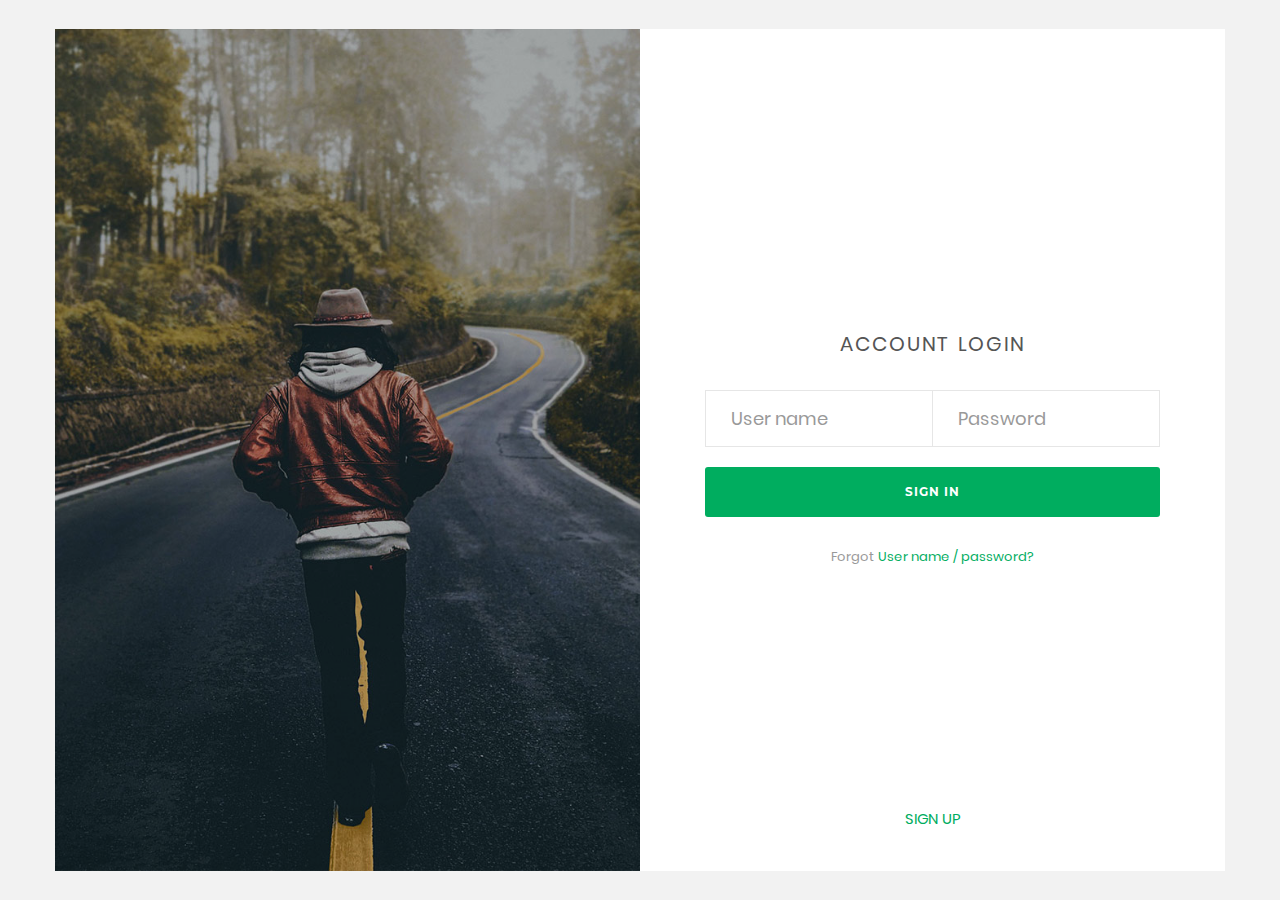
<file: Login_v17/index.html>
<!DOCTYPE html>
<html lang="en">
<head>
	<title>Login V17</title>
	<meta charset="UTF-8">
	<meta name="viewport" content="width=device-width, initial-scale=1">
<!--===============================================================================================-->	
	<link rel="icon" type="image/png" href="images/icons/favicon.ico"/>
<!--===============================================================================================-->
	<link rel="stylesheet" type="text/css" href="vendor/bootstrap/css/bootstrap.min.css">
<!--===============================================================================================-->
	<link rel="stylesheet" type="text/css" href="fonts/font-awesome-4.7.0/css/font-awesome.min.css">
<!--===============================================================================================-->
	<link rel="stylesheet" type="text/css" href="fonts/Linearicons-Free-v1.0.0/icon-font.min.css">
<!--===============================================================================================-->
	<link rel="stylesheet" type="text/css" href="vendor/animate/animate.css">
<!--===============================================================================================-->	
	<link rel="stylesheet" type="text/css" href="vendor/css-hamburgers/hamburgers.min.css">
<!--===============================================================================================-->
	<link rel="stylesheet" type="text/css" href="vendor/animsition/css/animsition.min.css">
<!--===============================================================================================-->
	<link rel="stylesheet" type="text/css" href="vendor/select2/select2.min.css">
<!--===============================================================================================-->	
	<link rel="stylesheet" type="text/css" href="vendor/daterangepicker/daterangepicker.css">
<!--===============================================================================================-->
	<link rel="stylesheet" type="text/css" href="css/util.css">
	<link rel="stylesheet" type="text/css" href="css/main.css">
<!--===============================================================================================-->
</head>
<body>
	
	<div class="limiter">
		<div class="container-login100">
			<div class="wrap-login100">
				<form class="login100-form validate-form">
					<span class="login100-form-title p-b-34">
						Account Login
					</span>
					
					<div class="wrap-input100 rs1-wrap-input100 validate-input m-b-20" data-validate="Type user name">
						<input id="first-name" class="input100" type="text" name="username" placeholder="User name">
						<span class="focus-input100"></span>
					</div>
					<div class="wrap-input100 rs2-wrap-input100 validate-input m-b-20" data-validate="Type password">
						<input class="input100" type="password" name="pass" placeholder="Password">
						<span class="focus-input100"></span>
					</div>
					
					<div class="container-login100-form-btn">
						<button class="login100-form-btn">
							Sign in
						</button>
					</div>

					<div class="w-full text-center p-t-27 p-b-239">
						<span class="txt1">
							Forgot
						</span>

						<a href="#" class="txt2">
							User name / password?
						</a>
					</div>

					<div class="w-full text-center">
						<a href="#" class="txt3">
							Sign Up
						</a>
					</div>
				</form>

				<div class="login100-more" style="background-image: url('images/bg-01.jpg');"></div>
			</div>
		</div>
	</div>
	
	

	<div id="dropDownSelect1"></div>
	
<!--===============================================================================================-->
	<script src="vendor/jquery/jquery-3.2.1.min.js"></script>
<!--===============================================================================================-->
	<script src="vendor/animsition/js/animsition.min.js"></script>
<!--===============================================================================================-->
	<script src="vendor/bootstrap/js/popper.js"></script>
	<script src="vendor/bootstrap/js/bootstrap.min.js"></script>
<!--===============================================================================================-->
	<script src="vendor/select2/select2.min.js"></script>
	<script>
		$(".selection-2").select2({
			minimumResultsForSearch: 20,
			dropdownParent: $('#dropDownSelect1')
		});
	</script>
<!--===============================================================================================-->
	<script src="vendor/daterangepicker/moment.min.js"></script>
	<script src="vendor/daterangepicker/daterangepicker.js"></script>
<!--===============================================================================================-->
	<script src="vendor/countdowntime/countdowntime.js"></script>
<!--===============================================================================================-->
	<script src="js/main.js"></script>

</body>
</html>
</file>
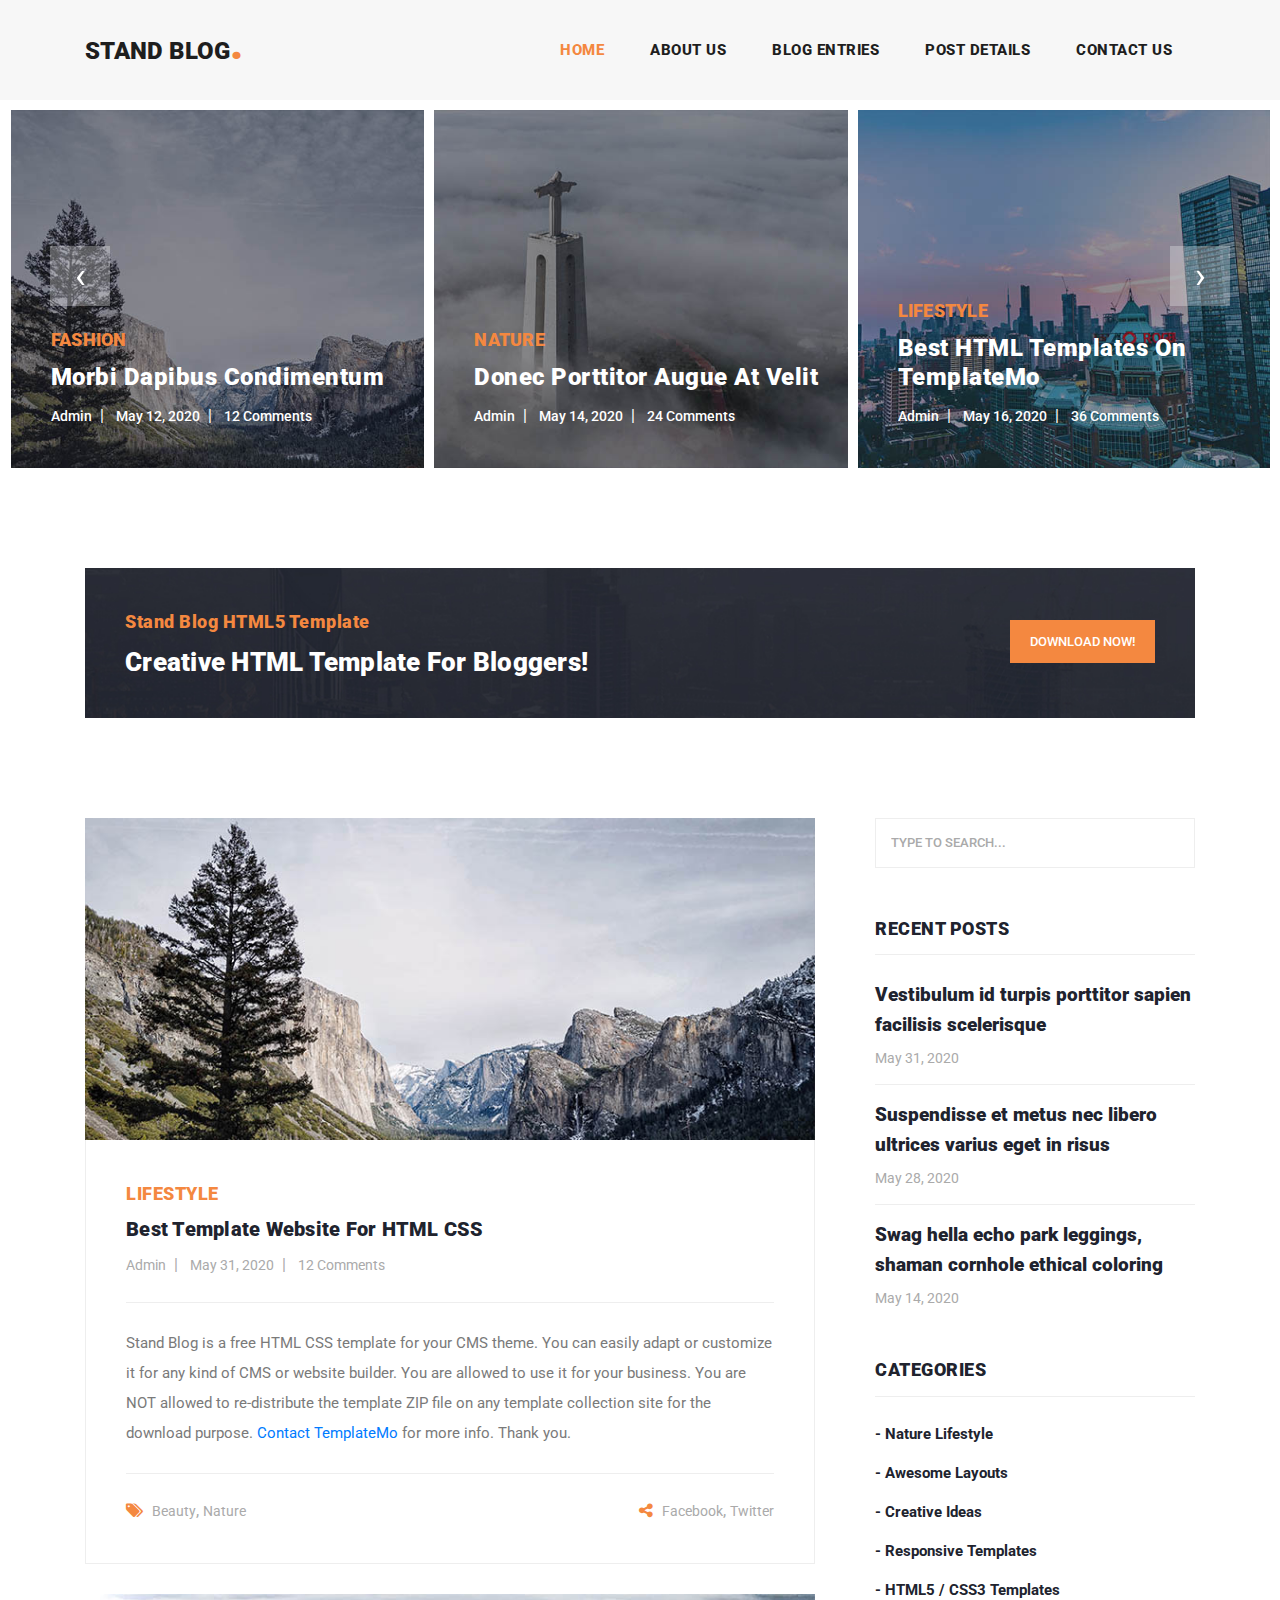
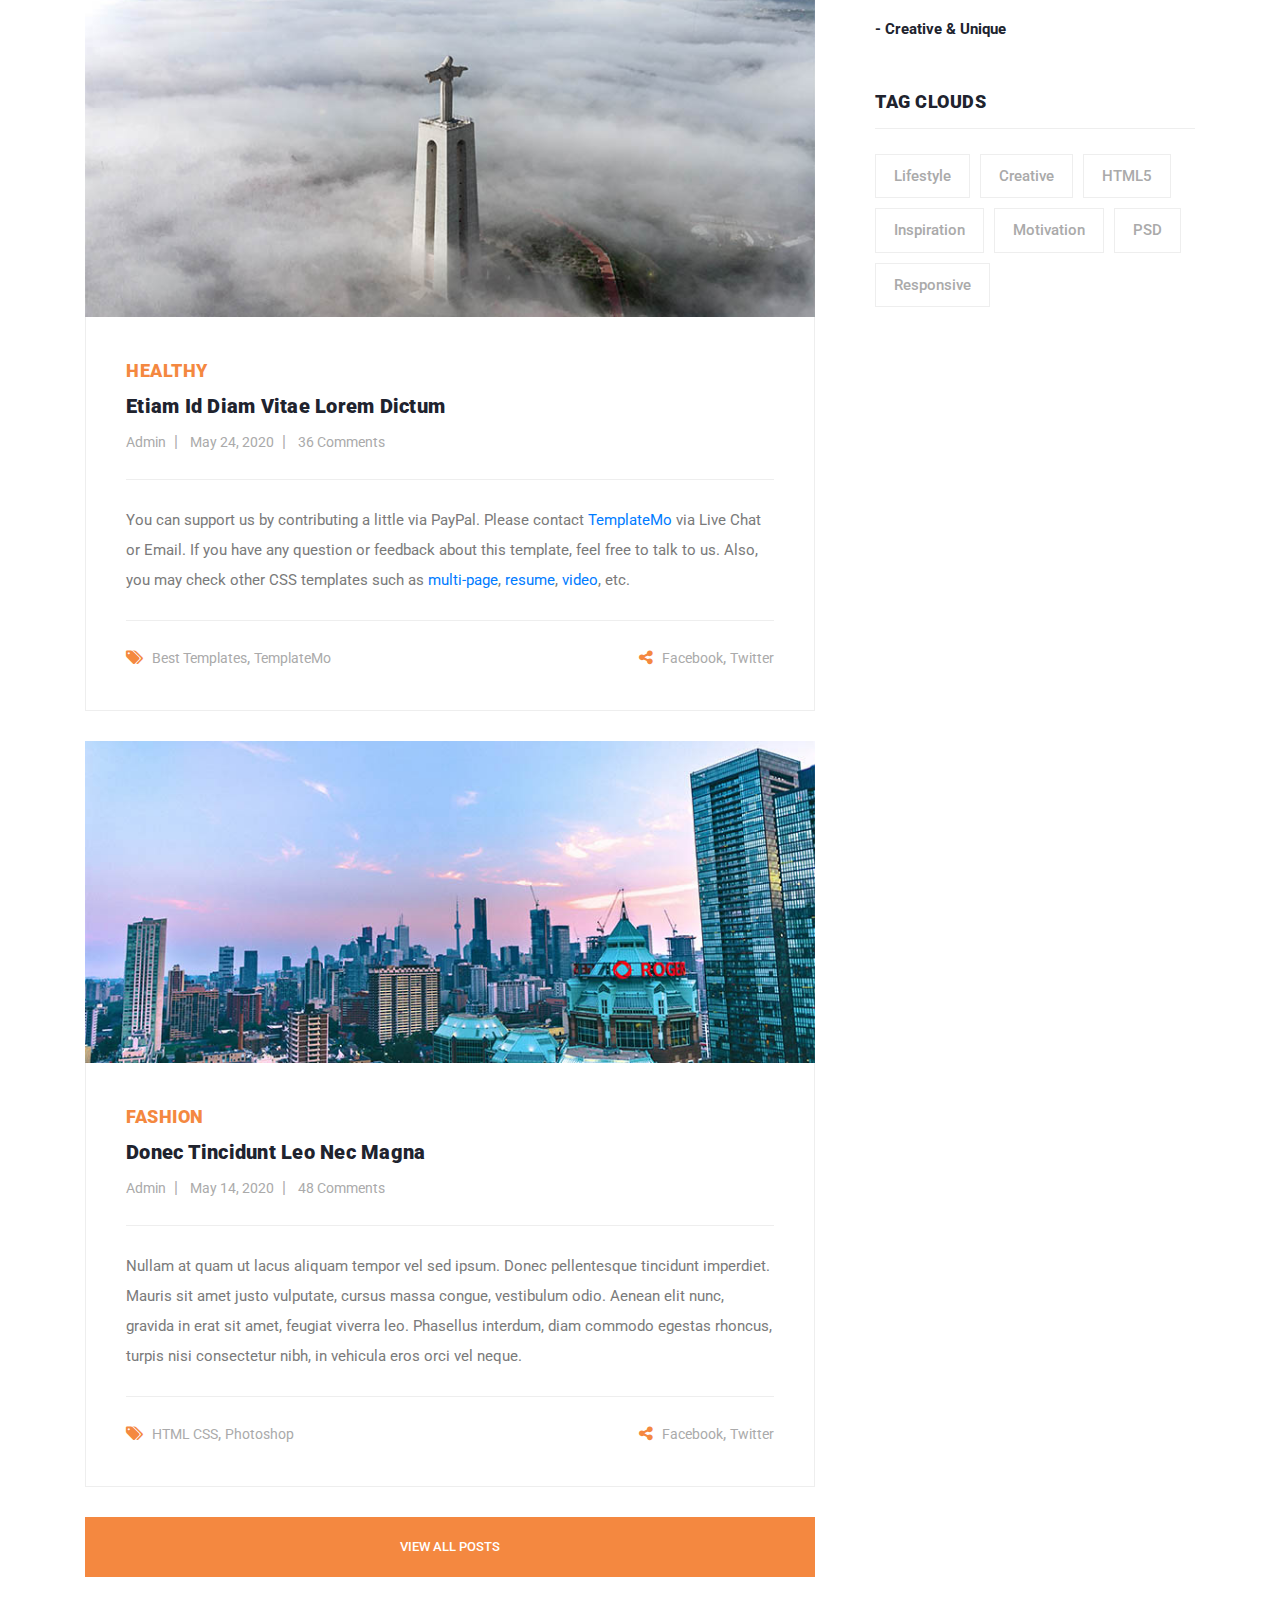
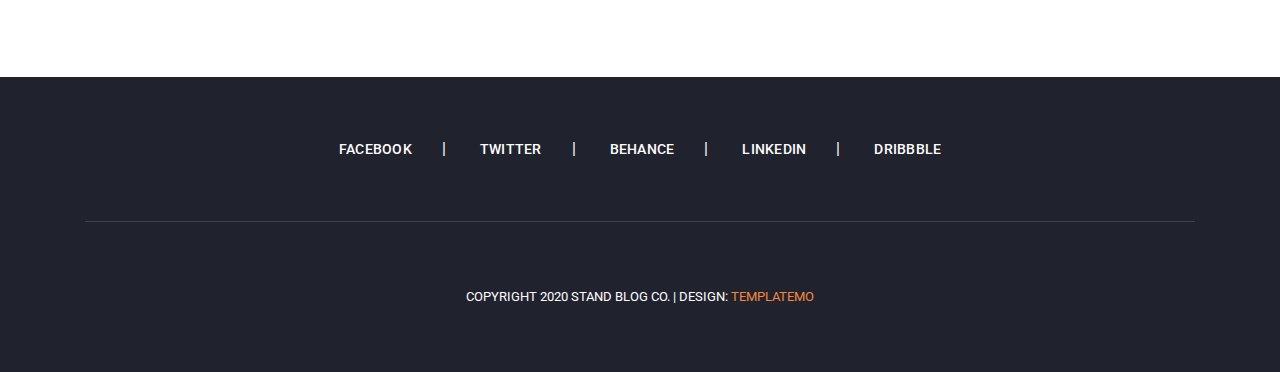
<file: templatemo_551_stand_blog/templatemo_551_stand_blog/index.html>
<!DOCTYPE html>
<html lang="en">

  <head>

    <meta charset="utf-8">
    <meta name="viewport" content="width=device-width, initial-scale=1, shrink-to-fit=no">
    <meta name="description" content="">
    <meta name="author" content="TemplateMo">
    <link href="https://fonts.googleapis.com/css?family=Roboto:100,100i,300,300i,400,400i,500,500i,700,700i,900,900i&display=swap" rel="stylesheet">

    <title>Stand CSS Blog by TemplateMo</title>

    <!-- Bootstrap core CSS -->
    <link href="vendor/bootstrap/css/bootstrap.min.css" rel="stylesheet">


    <!-- Additional CSS Files -->
    <link rel="stylesheet" href="assets/css/fontawesome.css">
    <link rel="stylesheet" href="assets/css/templatemo-stand-blog.css">
    <link rel="stylesheet" href="assets/css/owl.css">
<!--

TemplateMo 551 Stand Blog

https://templatemo.com/tm-551-stand-blog

-->
  </head>

  <body>

    <!-- ***** Preloader Start ***** -->
    <div id="preloader">
        <div class="jumper">
            <div></div>
            <div></div>
            <div></div>
        </div>
    </div>  
    <!-- ***** Preloader End ***** -->

    <!-- Header -->
    <header class="">
      <nav class="navbar navbar-expand-lg">
        <div class="container">
          <a class="navbar-brand" href="index.html"><h2>Stand Blog<em>.</em></h2></a>
          <button class="navbar-toggler" type="button" data-toggle="collapse" data-target="#navbarResponsive" aria-controls="navbarResponsive" aria-expanded="false" aria-label="Toggle navigation">
            <span class="navbar-toggler-icon"></span>
          </button>
          <div class="collapse navbar-collapse" id="navbarResponsive">
            <ul class="navbar-nav ml-auto">
              <li class="nav-item active">
                <a class="nav-link" href="index.html">Home
                  <span class="sr-only">(current)</span>
                </a>
              </li> 
              <li class="nav-item">
                <a class="nav-link" href="about.html">About Us</a>
              </li>
              <li class="nav-item">
                <a class="nav-link" href="blog.html">Blog Entries</a>
              </li>
              <li class="nav-item">
                <a class="nav-link" href="post-details.html">Post Details</a>
              </li>
              <li class="nav-item">
                <a class="nav-link" href="contact.html">Contact Us</a>
              </li>
            </ul>
          </div>
        </div>
      </nav>
    </header>

    <!-- Page Content -->
    <!-- Banner Starts Here -->
    <div class="main-banner header-text">
      <div class="container-fluid">
        <div class="owl-banner owl-carousel">
          <div class="item">
            <img src="assets/images/banner-item-01.jpg" alt="">
            <div class="item-content">
              <div class="main-content">
                <div class="meta-category">
                  <span>Fashion</span>
                </div>
                <a href="post-details.html"><h4>Morbi dapibus condimentum</h4></a>
                <ul class="post-info">
                  <li><a href="#">Admin</a></li>
                  <li><a href="#">May 12, 2020</a></li>
                  <li><a href="#">12 Comments</a></li>
                </ul>
              </div>
            </div>
          </div>
          <div class="item">
            <img src="assets/images/banner-item-02.jpg" alt="">
            <div class="item-content">
              <div class="main-content">
                <div class="meta-category">
                  <span>Nature</span>
                </div>
                <a href="post-details.html"><h4>Donec porttitor augue at velit</h4></a>
                <ul class="post-info">
                  <li><a href="#">Admin</a></li>
                  <li><a href="#">May 14, 2020</a></li>
                  <li><a href="#">24 Comments</a></li>
                </ul>
              </div>
            </div>
          </div>
          <div class="item">
            <img src="assets/images/banner-item-03.jpg" alt="">
            <div class="item-content">
              <div class="main-content">
                <div class="meta-category">
                  <span>Lifestyle</span>
                </div>
                <a href="post-details.html"><h4>Best HTML Templates on TemplateMo</h4></a>
                <ul class="post-info">
                  <li><a href="#">Admin</a></li>
                  <li><a href="#">May 16, 2020</a></li>
                  <li><a href="#">36 Comments</a></li>
                </ul>
              </div>
            </div>
          </div>
          <div class="item">
            <img src="assets/images/banner-item-04.jpg" alt="">
            <div class="item-content">
              <div class="main-content">
                <div class="meta-category">
                  <span>Fashion</span>
                </div>
                <a href="post-details.html"><h4>Responsive and Mobile Ready Layouts</h4></a>
                <ul class="post-info">
                  <li><a href="#">Admin</a></li>
                  <li><a href="#">May 18, 2020</a></li>
                  <li><a href="#">48 Comments</a></li>
                </ul>
              </div>
            </div>
          </div>
          <div class="item">
            <img src="assets/images/banner-item-05.jpg" alt="">
            <div class="item-content">
              <div class="main-content">
                <div class="meta-category">
                  <span>Nature</span>
                </div>
                <a href="post-details.html"><h4>Cras congue sed augue id ullamcorper</h4></a>
                <ul class="post-info">
                  <li><a href="#">Admin</a></li>
                  <li><a href="#">May 24, 2020</a></li>
                  <li><a href="#">64 Comments</a></li>
                </ul>
              </div>
            </div>
          </div>
          <div class="item">
            <img src="assets/images/banner-item-06.jpg" alt="">
            <div class="item-content">
              <div class="main-content">
                <div class="meta-category">
                  <span>Lifestyle</span>
                </div>
                <a href="post-details.html"><h4>Suspendisse nec aliquet ligula</h4></a>
                <ul class="post-info">
                  <li><a href="#">Admin</a></li>
                  <li><a href="#">May 26, 2020</a></li>
                  <li><a href="#">72 Comments</a></li>
                </ul>
              </div>
            </div>
          </div>
        </div>
      </div>
    </div>
    <!-- Banner Ends Here -->

    <section class="call-to-action">
      <div class="container">
        <div class="row">
          <div class="col-lg-12">
            <div class="main-content">
              <div class="row">
                <div class="col-lg-8">
                  <span>Stand Blog HTML5 Template</span>
                  <h4>Creative HTML Template For Bloggers!</h4>
                </div>
                <div class="col-lg-4">
                  <div class="main-button">
                    <a rel="nofollow" href="https://templatemo.com/tm-551-stand-blog" target="_parent">Download Now!</a>
                  </div>
                </div>
              </div>
            </div>
          </div>
        </div>
      </div>
    </section>


    <section class="blog-posts">
      <div class="container">
        <div class="row">
          <div class="col-lg-8">
            <div class="all-blog-posts">
              <div class="row">
                <div class="col-lg-12">
                  <div class="blog-post">
                    <div class="blog-thumb">
                      <img src="assets/images/blog-post-01.jpg" alt="">
                    </div>
                    <div class="down-content">
                      <span>Lifestyle</span>
                      <a href="post-details.html"><h4>Best Template Website for HTML CSS</h4></a>
                      <ul class="post-info">
                        <li><a href="#">Admin</a></li>
                        <li><a href="#">May 31, 2020</a></li>
                        <li><a href="#">12 Comments</a></li>
                      </ul>
                      <p>Stand Blog is a free HTML CSS template for your CMS theme. You can easily adapt or customize it for any kind of CMS or website builder. You are allowed to use it for your business. You are NOT allowed to re-distribute the template ZIP file on any template collection site for the download purpose. <a rel="nofollow" href="https://templatemo.com/contact" target="_parent">Contact TemplateMo</a> for more info. Thank you.</p>
                      <div class="post-options">
                        <div class="row">
                          <div class="col-6">
                            <ul class="post-tags">
                              <li><i class="fa fa-tags"></i></li>
                              <li><a href="#">Beauty</a>,</li>
                              <li><a href="#">Nature</a></li>
                            </ul>
                          </div>
                          <div class="col-6">
                            <ul class="post-share">
                              <li><i class="fa fa-share-alt"></i></li>
                              <li><a href="#">Facebook</a>,</li>
                              <li><a href="#"> Twitter</a></li>
                            </ul>
                          </div>
                        </div>
                      </div>
                    </div>
                  </div>
                </div>
                <div class="col-lg-12">
                  <div class="blog-post">
                    <div class="blog-thumb">
                      <img src="assets/images/blog-post-02.jpg" alt="">
                    </div>
                    <div class="down-content">
                      <span>Healthy</span>
                      <a href="post-details.html"><h4>Etiam id diam vitae lorem dictum</h4></a>
                      <ul class="post-info">
                        <li><a href="#">Admin</a></li>
                        <li><a href="#">May 24, 2020</a></li>
                        <li><a href="#">36 Comments</a></li>
                      </ul>
                      <p>You can support us by contributing a little via PayPal. Please contact <a rel="nofollow" href="https://templatemo.com/contact" target="_parent">TemplateMo</a> via Live Chat or Email. If you have any question or feedback about this template, feel free to talk to us. Also, you may check other CSS templates such as <a rel="nofollow" href="https://templatemo.com/tag/multi-page" target="_parent">multi-page</a>, <a rel="nofollow" href="https://templatemo.com/tag/resume" target="_parent">resume</a>, <a rel="nofollow" href="https://templatemo.com/tag/video" target="_parent">video</a>, etc.</p>
                      <div class="post-options">
                        <div class="row">
                          <div class="col-6">
                            <ul class="post-tags">
                              <li><i class="fa fa-tags"></i></li>
                              <li><a href="#">Best Templates</a>,</li>
                              <li><a href="#">TemplateMo</a></li>
                            </ul>
                          </div>
                          <div class="col-6">
                            <ul class="post-share">
                              <li><i class="fa fa-share-alt"></i></li>
                              <li><a href="#">Facebook</a>,</li>
                              <li><a href="#">Twitter</a></li>
                            </ul>
                          </div>
                        </div>
                      </div>
                    </div>
                  </div>
                </div>
                <div class="col-lg-12">
                  <div class="blog-post">
                    <div class="blog-thumb">
                      <img src="assets/images/blog-post-03.jpg" alt="">
                    </div>
                    <div class="down-content">
                      <span>Fashion</span>
                      <a href="post-details.html"><h4>Donec tincidunt leo nec magna</h4></a>
                      <ul class="post-info">
                        <li><a href="#">Admin</a></li>
                        <li><a href="#">May 14, 2020</a></li>
                        <li><a href="#">48 Comments</a></li>
                      </ul>
                      <p>Nullam at quam ut lacus aliquam tempor vel sed ipsum. Donec pellentesque tincidunt imperdiet. Mauris sit amet justo vulputate, cursus massa congue, vestibulum odio. Aenean elit nunc, gravida in erat sit amet, feugiat viverra leo. Phasellus interdum, diam commodo egestas rhoncus, turpis nisi consectetur nibh, in vehicula eros orci vel neque.</p>
                      <div class="post-options">
                        <div class="row">
                          <div class="col-6">
                            <ul class="post-tags">
                              <li><i class="fa fa-tags"></i></li>
                              <li><a href="#">HTML CSS</a>,</li>
                              <li><a href="#">Photoshop</a></li>
                            </ul>
                          </div>
                          <div class="col-6">
                            <ul class="post-share">
                              <li><i class="fa fa-share-alt"></i></li>
                              <li><a href="#">Facebook</a>,</li>
                              <li><a href="#">Twitter</a></li>
                            </ul>
                          </div>
                        </div>
                      </div>
                    </div>
                  </div>
                </div>
                <div class="col-lg-12">
                  <div class="main-button">
                    <a href="blog.html">View All Posts</a>
                  </div>
                </div>
              </div>
            </div>
          </div>
          <div class="col-lg-4">
            <div class="sidebar">
              <div class="row">
                <div class="col-lg-12">
                  <div class="sidebar-item search">
                    <form id="search_form" name="gs" method="GET" action="#">
                      <input type="text" name="q" class="searchText" placeholder="type to search..." autocomplete="on">
                    </form>
                  </div>
                </div>
                <div class="col-lg-12">
                  <div class="sidebar-item recent-posts">
                    <div class="sidebar-heading">
                      <h2>Recent Posts</h2>
                    </div>
                    <div class="content">
                      <ul>
                        <li><a href="post-details.html">
                          <h5>Vestibulum id turpis porttitor sapien facilisis scelerisque</h5>
                          <span>May 31, 2020</span>
                        </a></li>
                        <li><a href="post-details.html">
                          <h5>Suspendisse et metus nec libero ultrices varius eget in risus</h5>
                          <span>May 28, 2020</span>
                        </a></li>
                        <li><a href="post-details.html">
                          <h5>Swag hella echo park leggings, shaman cornhole ethical coloring</h5>
                          <span>May 14, 2020</span>
                        </a></li>
                      </ul>
                    </div>
                  </div>
                </div>
                <div class="col-lg-12">
                  <div class="sidebar-item categories">
                    <div class="sidebar-heading">
                      <h2>Categories</h2>
                    </div>
                    <div class="content">
                      <ul>
                        <li><a href="#">- Nature Lifestyle</a></li>
                        <li><a href="#">- Awesome Layouts</a></li>
                        <li><a href="#">- Creative Ideas</a></li>
                        <li><a href="#">- Responsive Templates</a></li>
                        <li><a href="#">- HTML5 / CSS3 Templates</a></li>
                        <li><a href="#">- Creative &amp; Unique</a></li>
                      </ul>
                    </div>
                  </div>
                </div>
                <div class="col-lg-12">
                  <div class="sidebar-item tags">
                    <div class="sidebar-heading">
                      <h2>Tag Clouds</h2>
                    </div>
                    <div class="content">
                      <ul>
                        <li><a href="#">Lifestyle</a></li>
                        <li><a href="#">Creative</a></li>
                        <li><a href="#">HTML5</a></li>
                        <li><a href="#">Inspiration</a></li>
                        <li><a href="#">Motivation</a></li>
                        <li><a href="#">PSD</a></li>
                        <li><a href="#">Responsive</a></li>
                      </ul>
                    </div>
                  </div>
                </div>
              </div>
            </div>
          </div>
        </div>
      </div>
    </section>

    
    <footer>
      <div class="container">
        <div class="row">
          <div class="col-lg-12">
            <ul class="social-icons">
              <li><a href="#">Facebook</a></li>
              <li><a href="#">Twitter</a></li>
              <li><a href="#">Behance</a></li>
              <li><a href="#">Linkedin</a></li>
              <li><a href="#">Dribbble</a></li>
            </ul>
          </div>
          <div class="col-lg-12">
            <div class="copyright-text">
              <p>Copyright 2020 Stand Blog Co.
                    
                 | Design: <a rel="nofollow" href="https://templatemo.com" target="_parent">TemplateMo</a></p>
            </div>
          </div>
        </div>
      </div>
    </footer>

    <!-- Bootstrap core JavaScript -->
    <script src="vendor/jquery/jquery.min.js"></script>
    <script src="vendor/bootstrap/js/bootstrap.bundle.min.js"></script>

    <!-- Additional Scripts -->
    <script src="assets/js/custom.js"></script>
    <script src="assets/js/owl.js"></script>
    <script src="assets/js/slick.js"></script>
    <script src="assets/js/isotope.js"></script>
    <script src="assets/js/accordions.js"></script>

    <script language = "text/Javascript"> 
      cleared[0] = cleared[1] = cleared[2] = 0; //set a cleared flag for each field
      function clearField(t){                   //declaring the array outside of the
      if(! cleared[t.id]){                      // function makes it static and global
          cleared[t.id] = 1;  // you could use true and false, but that's more typing
          t.value='';         // with more chance of typos
          t.style.color='#fff';
          }
      }
    </script>

  </body>
</html>
</file>
<file: Login_v17/vendor/daterangepicker/daterangepicker.css>
.daterangepicker {
  position: absolute;
  color: inherit;
  background-color: #fff;
  border-radius: 4px;
  width: 278px;
  padding: 4px;
  margin-top: 1px;
  top: 100px;
  left: 20px;
  /* Calendars */ }
  .daterangepicker:before, .daterangepicker:after {
    position: absolute;
    display: inline-block;
    border-bottom-color: rgba(0, 0, 0, 0.2);
    content: ''; }
  .daterangepicker:before {
    top: -7px;
    border-right: 7px solid transparent;
    border-left: 7px solid transparent;
    border-bottom: 7px solid #ccc; }
  .daterangepicker:after {
    top: -6px;
    border-right: 6px solid transparent;
    border-bottom: 6px solid #fff;
    border-left: 6px solid transparent; }
  .daterangepicker.opensleft:before {
    right: 9px; }
  .daterangepicker.opensleft:after {
    right: 10px; }
  .daterangepicker.openscenter:before {
    left: 0;
    right: 0;
    width: 0;
    margin-left: auto;
    margin-right: auto; }
  .daterangepicker.openscenter:after {
    left: 0;
    right: 0;
    width: 0;
    margin-left: auto;
    margin-right: auto; }
  .daterangepicker.opensright:before {
    left: 9px; }
  .daterangepicker.opensright:after {
    left: 10px; }
  .daterangepicker.dropup {
    margin-top: -5px; }
    .daterangepicker.dropup:before {
      top: initial;
      bottom: -7px;
      border-bottom: initial;
      border-top: 7px solid #ccc; }
    .daterangepicker.dropup:after {
      top: initial;
      bottom: -6px;
      border-bottom: initial;
      border-top: 6px solid #fff; }
  .daterangepicker.dropdown-menu {
    max-width: none;
    z-index: 3001; }
  .daterangepicker.single .ranges, .daterangepicker.single .calendar {
    float: none; }
  .daterangepicker.show-calendar .calendar {
    display: block; }
  .daterangepicker .calendar {
    display: none;
    max-width: 270px;
    margin: 4px; }
    .daterangepicker .calendar.single .calendar-table {
      border: none; }
    .daterangepicker .calendar th, .daterangepicker .calendar td {
      white-space: nowrap;
      text-align: center;
      min-width: 32px; }
  .daterangepicker .calendar-table {
    border: 1px solid #fff;
    padding: 4px;
    border-radius: 4px;
    background-color: #fff; }
  .daterangepicker table {
    width: 100%;
    margin: 0; }
  .daterangepicker td, .daterangepicker th {
    text-align: center;
    width: 20px;
    height: 20px;
    border-radius: 4px;
    border: 1px solid transparent;
    white-space: nowrap;
    cursor: pointer; }
    .daterangepicker td.available:hover, .daterangepicker th.available:hover {
      background-color: #eee;
      border-color: transparent;
      color: inherit; }
    .daterangepicker td.week, .daterangepicker th.week {
      font-size: 80%;
      color: #ccc; }
  .daterangepicker td.off, .daterangepicker td.off.in-range, .daterangepicker td.off.start-date, .daterangepicker td.off.end-date {
    background-color: #fff;
    border-color: transparent;
    color: #999; }
  .daterangepicker td.in-range {
    background-color: #ebf4f8;
    border-color: transparent;
    color: #000;
    border-radius: 0; }
  .daterangepicker td.start-date {
    border-radius: 4px 0 0 4px; }
  .daterangepicker td.end-date {
    border-radius: 0 4px 4px 0; }
  .daterangepicker td.start-date.end-date {
    border-radius: 4px; }
  .daterangepicker td.active, .daterangepicker td.active:hover {
    background-color: #357ebd;
    border-color: transparent;
    color: #fff; }
  .daterangepicker th.month {
    width: auto; }
  .daterangepicker td.disabled, .daterangepicker option.disabled {
    color: #999;
    cursor: not-allowed;
    text-decoration: line-through; }
  .daterangepicker select.monthselect, .daterangepicker select.yearselect {
    font-size: 12px;
    padding: 1px;
    height: auto;
    margin: 0;
    cursor: default; }
  .daterangepicker select.monthselect {
    margin-right: 2%;
    width: 56%; }
  .daterangepicker select.yearselect {
    width: 40%; }
  .daterangepicker select.hourselect, .daterangepicker select.minuteselect, .daterangepicker select.secondselect, .daterangepicker select.ampmselect {
    width: 50px;
    margin-bottom: 0; }
  .daterangepicker .input-mini {
    border: 1px solid #ccc;
    border-radius: 4px;
    color: #555;
    height: 30px;
    line-height: 30px;
    display: block;
    vertical-align: middle;
    margin: 0 0 5px 0;
    padding: 0 6px 0 28px;
    width: 100%; }
    .daterangepicker .input-mini.active {
      border: 1px solid #08c;
      border-radius: 4px; }
  .daterangepicker .daterangepicker_input {
    position: relative; }
    .daterangepicker .daterangepicker_input i {
      position: absolute;
      left: 8px;
      top: 8px; }
  .daterangepicker.rtl .input-mini {
    padding-right: 28px;
    padding-left: 6px; }
  .daterangepicker.rtl .daterangepicker_input i {
    left: auto;
    right: 8px; }
  .daterangepicker .calendar-time {
    text-align: center;
    margin: 5px auto;
    line-height: 30px;
    position: relative;
    padding-left: 28px; }
    .daterangepicker .calendar-time select.disabled {
      color: #ccc;
      cursor: not-allowed; }

.ranges {
  font-size: 11px;
  float: none;
  margin: 4px;
  text-align: left; }
  .ranges ul {
    list-style: none;
    margin: 0 auto;
    padding: 0;
    width: 100%; }
  .ranges li {
    font-size: 13px;
    background-color: #f5f5f5;
    border: 1px solid #f5f5f5;
    border-radius: 4px;
    color: #08c;
    padding: 3px 12px;
    margin-bottom: 8px;
    cursor: pointer; }
    .ranges li:hover {
      background-color: #08c;
      border: 1px solid #08c;
      color: #fff; }
    .ranges li.active {
      background-color: #08c;
      border: 1px solid #08c;
      color: #fff; }

/*  Larger Screen Styling */
@media (min-width: 564px) {
  .daterangepicker {
    width: auto; }
    .daterangepicker .ranges ul {
      width: 160px; }
    .daterangepicker.single .ranges ul {
      width: 100%; }
    .daterangepicker.single .calendar.left {
      clear: none; }
    .daterangepicker.single.ltr .ranges, .daterangepicker.single.ltr .calendar {
      float: left; }
    .daterangepicker.single.rtl .ranges, .daterangepicker.single.rtl .calendar {
      float: right; }
    .daterangepicker.ltr {
      direction: ltr;
      text-align: left; }
      .daterangepicker.ltr .calendar.left {
        clear: left;
        margin-right: 0; }
        .daterangepicker.ltr .calendar.left .calendar-table {
          border-right: none;
          border-top-right-radius: 0;
          border-bottom-right-radius: 0; }
      .daterangepicker.ltr .calendar.right {
        margin-left: 0; }
        .daterangepicker.ltr .calendar.right .calendar-table {
          border-left: none;
          border-top-left-radius: 0;
          border-bottom-left-radius: 0; }
      .daterangepicker.ltr .left .daterangepicker_input {
        padding-right: 12px; }
      .daterangepicker.ltr .calendar.left .calendar-table {
        padding-right: 12px; }
      .daterangepicker.ltr .ranges, .daterangepicker.ltr .calendar {
        float: left; }
    .daterangepicker.rtl {
      direction: rtl;
      text-align: right; }
      .daterangepicker.rtl .calendar.left {
        clear: right;
        margin-left: 0; }
        .daterangepicker.rtl .calendar.left .calendar-table {
          border-left: none;
          border-top-left-radius: 0;
          border-bottom-left-radius: 0; }
      .daterangepicker.rtl .calendar.right {
        margin-right: 0; }
        .daterangepicker.rtl .calendar.right .calendar-table {
          border-right: none;
          border-top-right-radius: 0;
          border-bottom-right-radius: 0; }
      .daterangepicker.rtl .left .daterangepicker_input {
        padding-left: 12px; }
      .daterangepicker.rtl .calendar.left .calendar-table {
        padding-left: 12px; }
      .daterangepicker.rtl .ranges, .daterangepicker.rtl .calendar {
        text-align: right;
        float: right; } }
@media (min-width: 730px) {
  .daterangepicker .ranges {
    width: auto; }
  .daterangepicker.ltr .ranges {
    float: left; }
  .daterangepicker.rtl .ranges {
    float: right; }
  .daterangepicker .calendar.left {
    clear: none !important; } }
</file>
<file: Login_v17/css/util.css>
/*[ FONT SIZE ]
///////////////////////////////////////////////////////////
*/
.fs-1 {font-size: 1px;}
.fs-2 {font-size: 2px;}
.fs-3 {font-size: 3px;}
.fs-4 {font-size: 4px;}
.fs-5 {font-size: 5px;}
.fs-6 {font-size: 6px;}
.fs-7 {font-size: 7px;}
.fs-8 {font-size: 8px;}
.fs-9 {font-size: 9px;}
.fs-10 {font-size: 10px;}
.fs-11 {font-size: 11px;}
.fs-12 {font-size: 12px;}
.fs-13 {font-size: 13px;}
.fs-14 {font-size: 14px;}
.fs-15 {font-size: 15px;}
.fs-16 {font-size: 16px;}
.fs-17 {font-size: 17px;}
.fs-18 {font-size: 18px;}
.fs-19 {font-size: 19px;}
.fs-20 {font-size: 20px;}
.fs-21 {font-size: 21px;}
.fs-22 {font-size: 22px;}
.fs-23 {font-size: 23px;}
.fs-24 {font-size: 24px;}
.fs-25 {font-size: 25px;}
.fs-26 {font-size: 26px;}
.fs-27 {font-size: 27px;}
.fs-28 {font-size: 28px;}
.fs-29 {font-size: 29px;}
.fs-30 {font-size: 30px;}
.fs-31 {font-size: 31px;}
.fs-32 {font-size: 32px;}
.fs-33 {font-size: 33px;}
.fs-34 {font-size: 34px;}
.fs-35 {font-size: 35px;}
.fs-36 {font-size: 36px;}
.fs-37 {font-size: 37px;}
.fs-38 {font-size: 38px;}
.fs-39 {font-size: 39px;}
.fs-40 {font-size: 40px;}
.fs-41 {font-size: 41px;}
.fs-42 {font-size: 42px;}
.fs-43 {font-size: 43px;}
.fs-44 {font-size: 44px;}
.fs-45 {font-size: 45px;}
.fs-46 {font-size: 46px;}
.fs-47 {font-size: 47px;}
.fs-48 {font-size: 48px;}
.fs-49 {font-size: 49px;}
.fs-50 {font-size: 50px;}
.fs-51 {font-size: 51px;}
.fs-52 {font-size: 52px;}
.fs-53 {font-size: 53px;}
.fs-54 {font-size: 54px;}
.fs-55 {font-size: 55px;}
.fs-56 {font-size: 56px;}
.fs-57 {font-size: 57px;}
.fs-58 {font-size: 58px;}
.fs-59 {font-size: 59px;}
.fs-60 {font-size: 60px;}
.fs-61 {font-size: 61px;}
.fs-62 {font-size: 62px;}
.fs-63 {font-size: 63px;}
.fs-64 {font-size: 64px;}
.fs-65 {font-size: 65px;}
.fs-66 {font-size: 66px;}
.fs-67 {font-size: 67px;}
.fs-68 {font-size: 68px;}
.fs-69 {font-size: 69px;}
.fs-70 {font-size: 70px;}
.fs-71 {font-size: 71px;}
.fs-72 {font-size: 72px;}
.fs-73 {font-size: 73px;}
.fs-74 {font-size: 74px;}
.fs-75 {font-size: 75px;}
.fs-76 {font-size: 76px;}
.fs-77 {font-size: 77px;}
.fs-78 {font-size: 78px;}
.fs-79 {font-size: 79px;}
.fs-80 {font-size: 80px;}
.fs-81 {font-size: 81px;}
.fs-82 {font-size: 82px;}
.fs-83 {font-size: 83px;}
.fs-84 {font-size: 84px;}
.fs-85 {font-size: 85px;}
.fs-86 {font-size: 86px;}
.fs-87 {font-size: 87px;}
.fs-88 {font-size: 88px;}
.fs-89 {font-size: 89px;}
.fs-90 {font-size: 90px;}
.fs-91 {font-size: 91px;}
.fs-92 {font-size: 92px;}
.fs-93 {font-size: 93px;}
.fs-94 {font-size: 94px;}
.fs-95 {font-size: 95px;}
.fs-96 {font-size: 96px;}
.fs-97 {font-size: 97px;}
.fs-98 {font-size: 98px;}
.fs-99 {font-size: 99px;}
.fs-100 {font-size: 100px;}
.fs-101 {font-size: 101px;}
.fs-102 {font-size: 102px;}
.fs-103 {font-size: 103px;}
.fs-104 {font-size: 104px;}
.fs-105 {font-size: 105px;}
.fs-106 {font-size: 106px;}
.fs-107 {font-size: 107px;}
.fs-108 {font-size: 108px;}
.fs-109 {font-size: 109px;}
.fs-110 {font-size: 110px;}
.fs-111 {font-size: 111px;}
.fs-112 {font-size: 112px;}
.fs-113 {font-size: 113px;}
.fs-114 {font-size: 114px;}
.fs-115 {font-size: 115px;}
.fs-116 {font-size: 116px;}
.fs-117 {font-size: 117px;}
.fs-118 {font-size: 118px;}
.fs-119 {font-size: 119px;}
.fs-120 {font-size: 120px;}
.fs-121 {font-size: 121px;}
.fs-122 {font-size: 122px;}
.fs-123 {font-size: 123px;}
.fs-124 {font-size: 124px;}
.fs-125 {font-size: 125px;}
.fs-126 {font-size: 126px;}
.fs-127 {font-size: 127px;}
.fs-128 {font-size: 128px;}
.fs-129 {font-size: 129px;}
.fs-130 {font-size: 130px;}
.fs-131 {font-size: 131px;}
.fs-132 {font-size: 132px;}
.fs-133 {font-size: 133px;}
.fs-134 {font-size: 134px;}
.fs-135 {font-size: 135px;}
.fs-136 {font-size: 136px;}
.fs-137 {font-size: 137px;}
.fs-138 {font-size: 138px;}
.fs-139 {font-size: 139px;}
.fs-140 {font-size: 140px;}
.fs-141 {font-size: 141px;}
.fs-142 {font-size: 142px;}
.fs-143 {font-size: 143px;}
.fs-144 {font-size: 144px;}
.fs-145 {font-size: 145px;}
.fs-146 {font-size: 146px;}
.fs-147 {font-size: 147px;}
.fs-148 {font-size: 148px;}
.fs-149 {font-size: 149px;}
.fs-150 {font-size: 150px;}
.fs-151 {font-size: 151px;}
.fs-152 {font-size: 152px;}
.fs-153 {font-size: 153px;}
.fs-154 {font-size: 154px;}
.fs-155 {font-size: 155px;}
.fs-156 {font-size: 156px;}
.fs-157 {font-size: 157px;}
.fs-158 {font-size: 158px;}
.fs-159 {font-size: 159px;}
.fs-160 {font-size: 160px;}
.fs-161 {font-size: 161px;}
.fs-162 {font-size: 162px;}
.fs-163 {font-size: 163px;}
.fs-164 {font-size: 164px;}
.fs-165 {font-size: 165px;}
.fs-166 {font-size: 166px;}
.fs-167 {font-size: 167px;}
.fs-168 {font-size: 168px;}
.fs-169 {font-size: 169px;}
.fs-170 {font-size: 170px;}
.fs-171 {font-size: 171px;}
.fs-172 {font-size: 172px;}
.fs-173 {font-size: 173px;}
.fs-174 {font-size: 174px;}
.fs-175 {font-size: 175px;}
.fs-176 {font-size: 176px;}
.fs-177 {font-size: 177px;}
.fs-178 {font-size: 178px;}
.fs-179 {font-size: 179px;}
.fs-180 {font-size: 180px;}
.fs-181 {font-size: 181px;}
.fs-182 {font-size: 182px;}
.fs-183 {font-size: 183px;}
.fs-184 {font-size: 184px;}
.fs-185 {font-size: 185px;}
.fs-186 {font-size: 186px;}
.fs-187 {font-size: 187px;}
.fs-188 {font-size: 188px;}
.fs-189 {font-size: 189px;}
.fs-190 {font-size: 190px;}
.fs-191 {font-size: 191px;}
.fs-192 {font-size: 192px;}
.fs-193 {font-size: 193px;}
.fs-194 {font-size: 194px;}
.fs-195 {font-size: 195px;}
.fs-196 {font-size: 196px;}
.fs-197 {font-size: 197px;}
.fs-198 {font-size: 198px;}
.fs-199 {font-size: 199px;}
.fs-200 {font-size: 200px;}

/*[ PADDING ]
///////////////////////////////////////////////////////////
*/
.p-t-0 {padding-top: 0px;}
.p-t-1 {padding-top: 1px;}
.p-t-2 {padding-top: 2px;}
.p-t-3 {padding-top: 3px;}
.p-t-4 {padding-top: 4px;}
.p-t-5 {padding-top: 5px;}
.p-t-6 {padding-top: 6px;}
.p-t-7 {padding-top: 7px;}
.p-t-8 {padding-top: 8px;}
.p-t-9 {padding-top: 9px;}
.p-t-10 {padding-top: 10px;}
.p-t-11 {padding-top: 11px;}
.p-t-12 {padding-top: 12px;}
.p-t-13 {padding-top: 13px;}
.p-t-14 {padding-top: 14px;}
.p-t-15 {padding-top: 15px;}
.p-t-16 {padding-top: 16px;}
.p-t-17 {padding-top: 17px;}
.p-t-18 {padding-top: 18px;}
.p-t-19 {padding-top: 19px;}
.p-t-20 {padding-top: 20px;}
.p-t-21 {padding-top: 21px;}
.p-t-22 {padding-top: 22px;}
.p-t-23 {padding-top: 23px;}
.p-t-24 {padding-top: 24px;}
.p-t-25 {padding-top: 25px;}
.p-t-26 {padding-top: 26px;}
.p-t-27 {padding-top: 27px;}
.p-t-28 {padding-top: 28px;}
.p-t-29 {padding-top: 29px;}
.p-t-30 {padding-top: 30px;}
.p-t-31 {padding-top: 31px;}
.p-t-32 {padding-top: 32px;}
.p-t-33 {padding-top: 33px;}
.p-t-34 {padding-top: 34px;}
.p-t-35 {padding-top: 35px;}
.p-t-36 {padding-top: 36px;}
.p-t-37 {padding-top: 37px;}
.p-t-38 {padding-top: 38px;}
.p-t-39 {padding-top: 39px;}
.p-t-40 {padding-top: 40px;}
.p-t-41 {padding-top: 41px;}
.p-t-42 {padding-top: 42px;}
.p-t-43 {padding-top: 43px;}
.p-t-44 {padding-top: 44px;}
.p-t-45 {padding-top: 45px;}
.p-t-46 {padding-top: 46px;}
.p-t-47 {padding-top: 47px;}
.p-t-48 {padding-top: 48px;}
.p-t-49 {padding-top: 49px;}
.p-t-50 {padding-top: 50px;}
.p-t-51 {padding-top: 51px;}
.p-t-52 {padding-top: 52px;}
.p-t-53 {padding-top: 53px;}
.p-t-54 {padding-top: 54px;}
.p-t-55 {padding-top: 55px;}
.p-t-56 {padding-top: 56px;}
.p-t-57 {padding-top: 57px;}
.p-t-58 {padding-top: 58px;}
.p-t-59 {padding-top: 59px;}
.p-t-60 {padding-top: 60px;}
.p-t-61 {padding-top: 61px;}
.p-t-62 {padding-top: 62px;}
.p-t-63 {padding-top: 63px;}
.p-t-64 {padding-top: 64px;}
.p-t-65 {padding-top: 65px;}
.p-t-66 {padding-top: 66px;}
.p-t-67 {padding-top: 67px;}
.p-t-68 {padding-top: 68px;}
.p-t-69 {padding-top: 69px;}
.p-t-70 {padding-top: 70px;}
.p-t-71 {padding-top: 71px;}
.p-t-72 {padding-top: 72px;}
.p-t-73 {padding-top: 73px;}
.p-t-74 {padding-top: 74px;}
.p-t-75 {padding-top: 75px;}
.p-t-76 {padding-top: 76px;}
.p-t-77 {padding-top: 77px;}
.p-t-78 {padding-top: 78px;}
.p-t-79 {padding-top: 79px;}
.p-t-80 {padding-top: 80px;}
.p-t-81 {padding-top: 81px;}
.p-t-82 {padding-top: 82px;}
.p-t-83 {padding-top: 83px;}
.p-t-84 {padding-top: 84px;}
.p-t-85 {padding-top: 85px;}
.p-t-86 {padding-top: 86px;}
.p-t-87 {padding-top: 87px;}
.p-t-88 {padding-top: 88px;}
.p-t-89 {padding-top: 89px;}
.p-t-90 {padding-top: 90px;}
.p-t-91 {padding-top: 91px;}
.p-t-92 {padding-top: 92px;}
.p-t-93 {padding-top: 93px;}
.p-t-94 {padding-top: 94px;}
.p-t-95 {padding-top: 95px;}
.p-t-96 {padding-top: 96px;}
.p-t-97 {padding-top: 97px;}
.p-t-98 {padding-top: 98px;}
.p-t-99 {padding-top: 99px;}
.p-t-100 {padding-top: 100px;}
.p-t-101 {padding-top: 101px;}
.p-t-102 {padding-top: 102px;}
.p-t-103 {padding-top: 103px;}
.p-t-104 {padding-top: 104px;}
.p-t-105 {padding-top: 105px;}
.p-t-106 {padding-top: 106px;}
.p-t-107 {padding-top: 107px;}
.p-t-108 {padding-top: 108px;}
.p-t-109 {padding-top: 109px;}
.p-t-110 {padding-top: 110px;}
.p-t-111 {padding-top: 111px;}
.p-t-112 {padding-top: 112px;}
.p-t-113 {padding-top: 113px;}
.p-t-114 {padding-top: 114px;}
.p-t-115 {padding-top: 115px;}
.p-t-116 {padding-top: 116px;}
.p-t-117 {padding-top: 117px;}
.p-t-118 {padding-top: 118px;}
.p-t-119 {padding-top: 119px;}
.p-t-120 {padding-top: 120px;}
.p-t-121 {padding-top: 121px;}
.p-t-122 {padding-top: 122px;}
.p-t-123 {padding-top: 123px;}
.p-t-124 {padding-top: 124px;}
.p-t-125 {padding-top: 125px;}
.p-t-126 {padding-top: 126px;}
.p-t-127 {padding-top: 127px;}
.p-t-128 {padding-top: 128px;}
.p-t-129 {padding-top: 129px;}
.p-t-130 {padding-top: 130px;}
.p-t-131 {padding-top: 131px;}
.p-t-132 {padding-top: 132px;}
.p-t-133 {padding-top: 133px;}
.p-t-134 {padding-top: 134px;}
.p-t-135 {padding-top: 135px;}
.p-t-136 {padding-top: 136px;}
.p-t-137 {padding-top: 137px;}
.p-t-138 {padding-top: 138px;}
.p-t-139 {padding-top: 139px;}
.p-t-140 {padding-top: 140px;}
.p-t-141 {padding-top: 141px;}
.p-t-142 {padding-top: 142px;}
.p-t-143 {padding-top: 143px;}
.p-t-144 {padding-top: 144px;}
.p-t-145 {padding-top: 145px;}
.p-t-146 {padding-top: 146px;}
.p-t-147 {padding-top: 147px;}
.p-t-148 {padding-top: 148px;}
.p-t-149 {padding-top: 149px;}
.p-t-150 {padding-top: 150px;}
.p-t-151 {padding-top: 151px;}
.p-t-152 {padding-top: 152px;}
.p-t-153 {padding-top: 153px;}
.p-t-154 {padding-top: 154px;}
.p-t-155 {padding-top: 155px;}
.p-t-156 {padding-top: 156px;}
.p-t-157 {padding-top: 157px;}
.p-t-158 {padding-top: 158px;}
.p-t-159 {padding-top: 159px;}
.p-t-160 {padding-top: 160px;}
.p-t-161 {padding-top: 161px;}
.p-t-162 {padding-top: 162px;}
.p-t-163 {padding-top: 163px;}
.p-t-164 {padding-top: 164px;}
.p-t-165 {padding-top: 165px;}
.p-t-166 {padding-top: 166px;}
.p-t-167 {padding-top: 167px;}
.p-t-168 {padding-top: 168px;}
.p-t-169 {padding-top: 169px;}
.p-t-170 {padding-top: 170px;}
.p-t-171 {padding-top: 171px;}
.p-t-172 {padding-top: 172px;}
.p-t-173 {padding-top: 173px;}
.p-t-174 {padding-top: 174px;}
.p-t-175 {padding-top: 175px;}
.p-t-176 {padding-top: 176px;}
.p-t-177 {padding-top: 177px;}
.p-t-178 {padding-top: 178px;}
.p-t-179 {padding-top: 179px;}
.p-t-180 {padding-top: 180px;}
.p-t-181 {padding-top: 181px;}
.p-t-182 {padding-top: 182px;}
.p-t-183 {padding-top: 183px;}
.p-t-184 {padding-top: 184px;}
.p-t-185 {padding-top: 185px;}
.p-t-186 {padding-top: 186px;}
.p-t-187 {padding-top: 187px;}
.p-t-188 {padding-top: 188px;}
.p-t-189 {padding-top: 189px;}
.p-t-190 {padding-top: 190px;}
.p-t-191 {padding-top: 191px;}
.p-t-192 {padding-top: 192px;}
.p-t-193 {padding-top: 193px;}
.p-t-194 {padding-top: 194px;}
.p-t-195 {padding-top: 195px;}
.p-t-196 {padding-top: 196px;}
.p-t-197 {padding-top: 197px;}
.p-t-198 {padding-top: 198px;}
.p-t-199 {padding-top: 199px;}
.p-t-200 {padding-top: 200px;}
.p-t-201 {padding-top: 201px;}
.p-t-202 {padding-top: 202px;}
.p-t-203 {padding-top: 203px;}
.p-t-204 {padding-top: 204px;}
.p-t-205 {padding-top: 205px;}
.p-t-206 {padding-top: 206px;}
.p-t-207 {padding-top: 207px;}
.p-t-208 {padding-top: 208px;}
.p-t-209 {padding-top: 209px;}
.p-t-210 {padding-top: 210px;}
.p-t-211 {padding-top: 211px;}
.p-t-212 {padding-top: 212px;}
.p-t-213 {padding-top: 213px;}
.p-t-214 {padding-top: 214px;}
.p-t-215 {padding-top: 215px;}
.p-t-216 {padding-top: 216px;}
.p-t-217 {padding-top: 217px;}
.p-t-218 {padding-top: 218px;}
.p-t-219 {padding-top: 219px;}
.p-t-220 {padding-top: 220px;}
.p-t-221 {padding-top: 221px;}
.p-t-222 {padding-top: 222px;}
.p-t-223 {padding-top: 223px;}
.p-t-224 {padding-top: 224px;}
.p-t-225 {padding-top: 225px;}
.p-t-226 {padding-top: 226px;}
.p-t-227 {padding-top: 227px;}
.p-t-228 {padding-top: 228px;}
.p-t-229 {padding-top: 229px;}
.p-t-230 {padding-top: 230px;}
.p-t-231 {padding-top: 231px;}
.p-t-232 {padding-top: 232px;}
.p-t-233 {padding-top: 233px;}
.p-t-234 {padding-top: 234px;}
.p-t-235 {padding-top: 235px;}
.p-t-236 {padding-top: 236px;}
.p-t-237 {padding-top: 237px;}
.p-t-238 {padding-top: 238px;}
.p-t-239 {padding-top: 239px;}
.p-t-240 {padding-top: 240px;}
.p-t-241 {padding-top: 241px;}
.p-t-242 {padding-top: 242px;}
.p-t-243 {padding-top: 243px;}
.p-t-244 {padding-top: 244px;}
.p-t-245 {padding-top: 245px;}
.p-t-246 {padding-top: 246px;}
.p-t-247 {padding-top: 247px;}
.p-t-248 {padding-top: 248px;}
.p-t-249 {padding-top: 249px;}
.p-t-250 {padding-top: 250px;}
.p-b-0 {padding-bottom: 0px;}
.p-b-1 {padding-bottom: 1px;}
.p-b-2 {padding-bottom: 2px;}
.p-b-3 {padding-bottom: 3px;}
.p-b-4 {padding-bottom: 4px;}
.p-b-5 {padding-bottom: 5px;}
.p-b-6 {padding-bottom: 6px;}
.p-b-7 {padding-bottom: 7px;}
.p-b-8 {padding-bottom: 8px;}
.p-b-9 {padding-bottom: 9px;}
.p-b-10 {padding-bottom: 10px;}
.p-b-11 {padding-bottom: 11px;}
.p-b-12 {padding-bottom: 12px;}
.p-b-13 {padding-bottom: 13px;}
.p-b-14 {padding-bottom: 14px;}
.p-b-15 {padding-bottom: 15px;}
.p-b-16 {padding-bottom: 16px;}
.p-b-17 {padding-bottom: 17px;}
.p-b-18 {padding-bottom: 18px;}
.p-b-19 {padding-bottom: 19px;}
.p-b-20 {padding-bottom: 20px;}
.p-b-21 {padding-bottom: 21px;}
.p-b-22 {padding-bottom: 22px;}
.p-b-23 {padding-bottom: 23px;}
.p-b-24 {padding-bottom: 24px;}
.p-b-25 {padding-bottom: 25px;}
.p-b-26 {padding-bottom: 26px;}
.p-b-27 {padding-bottom: 27px;}
.p-b-28 {padding-bottom: 28px;}
.p-b-29 {padding-bottom: 29px;}
.p-b-30 {padding-bottom: 30px;}
.p-b-31 {padding-bottom: 31px;}
.p-b-32 {padding-bottom: 32px;}
.p-b-33 {padding-bottom: 33px;}
.p-b-34 {padding-bottom: 34px;}
.p-b-35 {padding-bottom: 35px;}
.p-b-36 {padding-bottom: 36px;}
.p-b-37 {padding-bottom: 37px;}
.p-b-38 {padding-bottom: 38px;}
.p-b-39 {padding-bottom: 39px;}
.p-b-40 {padding-bottom: 40px;}
.p-b-41 {padding-bottom: 41px;}
.p-b-42 {padding-bottom: 42px;}
.p-b-43 {padding-bottom: 43px;}
.p-b-44 {padding-bottom: 44px;}
.p-b-45 {padding-bottom: 45px;}
.p-b-46 {padding-bottom: 46px;}
.p-b-47 {padding-bottom: 47px;}
.p-b-48 {padding-bottom: 48px;}
.p-b-49 {padding-bottom: 49px;}
.p-b-50 {padding-bottom: 50px;}
.p-b-51 {padding-bottom: 51px;}
.p-b-52 {padding-bottom: 52px;}
.p-b-53 {padding-bottom: 53px;}
.p-b-54 {padding-bottom: 54px;}
.p-b-55 {padding-bottom: 55px;}
.p-b-56 {padding-bottom: 56px;}
.p-b-57 {padding-bottom: 57px;}
.p-b-58 {padding-bottom: 58px;}
.p-b-59 {padding-bottom: 59px;}
.p-b-60 {padding-bottom: 60px;}
.p-b-61 {padding-bottom: 61px;}
.p-b-62 {padding-bottom: 62px;}
.p-b-63 {padding-bottom: 63px;}
.p-b-64 {padding-bottom: 64px;}
.p-b-65 {padding-bottom: 65px;}
.p-b-66 {padding-bottom: 66px;}
.p-b-67 {padding-bottom: 67px;}
.p-b-68 {padding-bottom: 68px;}
.p-b-69 {padding-bottom: 69px;}
.p-b-70 {padding-bottom: 70px;}
.p-b-71 {padding-bottom: 71px;}
.p-b-72 {padding-bottom: 72px;}
.p-b-73 {padding-bottom: 73px;}
.p-b-74 {padding-bottom: 74px;}
.p-b-75 {padding-bottom: 75px;}
.p-b-76 {padding-bottom: 76px;}
.p-b-77 {padding-bottom: 77px;}
.p-b-78 {padding-bottom: 78px;}
.p-b-79 {padding-bottom: 79px;}
.p-b-80 {padding-bottom: 80px;}
.p-b-81 {padding-bottom: 81px;}
.p-b-82 {padding-bottom: 82px;}
.p-b-83 {padding-bottom: 83px;}
.p-b-84 {padding-bottom: 84px;}
.p-b-85 {padding-bottom: 85px;}
.p-b-86 {padding-bottom: 86px;}
.p-b-87 {padding-bottom: 87px;}
.p-b-88 {padding-bottom: 88px;}
.p-b-89 {padding-bottom: 89px;}
.p-b-90 {padding-bottom: 90px;}
.p-b-91 {padding-bottom: 91px;}
.p-b-92 {padding-bottom: 92px;}
.p-b-93 {padding-bottom: 93px;}
.p-b-94 {padding-bottom: 94px;}
.p-b-95 {padding-bottom: 95px;}
.p-b-96 {padding-bottom: 96px;}
.p-b-97 {padding-bottom: 97px;}
.p-b-98 {padding-bottom: 98px;}
.p-b-99 {padding-bottom: 99px;}
.p-b-100 {padding-bottom: 100px;}
.p-b-101 {padding-bottom: 101px;}
.p-b-102 {padding-bottom: 102px;}
.p-b-103 {padding-bottom: 103px;}
.p-b-104 {padding-bottom: 104px;}
.p-b-105 {padding-bottom: 105px;}
.p-b-106 {padding-bottom: 106px;}
.p-b-107 {padding-bottom: 107px;}
.p-b-108 {padding-bottom: 108px;}
.p-b-109 {padding-bottom: 109px;}
.p-b-110 {padding-bottom: 110px;}
.p-b-111 {padding-bottom: 111px;}
.p-b-112 {padding-bottom: 112px;}
.p-b-113 {padding-bottom: 113px;}
.p-b-114 {padding-bottom: 114px;}
.p-b-115 {padding-bottom: 115px;}
.p-b-116 {padding-bottom: 116px;}
.p-b-117 {padding-bottom: 117px;}
.p-b-118 {padding-bottom: 118px;}
.p-b-119 {padding-bottom: 119px;}
.p-b-120 {padding-bottom: 120px;}
.p-b-121 {padding-bottom: 121px;}
.p-b-122 {padding-bottom: 122px;}
.p-b-123 {padding-bottom: 123px;}
.p-b-124 {padding-bottom: 124px;}
.p-b-125 {padding-bottom: 125px;}
.p-b-126 {padding-bottom: 126px;}
.p-b-127 {padding-bottom: 127px;}
.p-b-128 {padding-bottom: 128px;}
.p-b-129 {padding-bottom: 129px;}
.p-b-130 {padding-bottom: 130px;}
.p-b-131 {padding-bottom: 131px;}
.p-b-132 {padding-bottom: 132px;}
.p-b-133 {padding-bottom: 133px;}
.p-b-134 {padding-bottom: 134px;}
.p-b-135 {padding-bottom: 135px;}
.p-b-136 {padding-bottom: 136px;}
.p-b-137 {padding-bottom: 137px;}
.p-b-138 {padding-bottom: 138px;}
.p-b-139 {padding-bottom: 139px;}
.p-b-140 {padding-bottom: 140px;}
.p-b-141 {padding-bottom: 141px;}
.p-b-142 {padding-bottom: 142px;}
.p-b-143 {padding-bottom: 143px;}
.p-b-144 {padding-bottom: 144px;}
.p-b-145 {padding-bottom: 145px;}
.p-b-146 {padding-bottom: 146px;}
.p-b-147 {padding-bottom: 147px;}
.p-b-148 {padding-bottom: 148px;}
.p-b-149 {padding-bottom: 149px;}
.p-b-150 {padding-bottom: 150px;}
.p-b-151 {padding-bottom: 151px;}
.p-b-152 {padding-bottom: 152px;}
.p-b-153 {padding-bottom: 153px;}
.p-b-154 {padding-bottom: 154px;}
.p-b-155 {padding-bottom: 155px;}
.p-b-156 {padding-bottom: 156px;}
.p-b-157 {padding-bottom: 157px;}
.p-b-158 {padding-bottom: 158px;}
.p-b-159 {padding-bottom: 159px;}
.p-b-160 {padding-bottom: 160px;}
.p-b-161 {padding-bottom: 161px;}
.p-b-162 {padding-bottom: 162px;}
.p-b-163 {padding-bottom: 163px;}
.p-b-164 {padding-bottom: 164px;}
.p-b-165 {padding-bottom: 165px;}
.p-b-166 {padding-bottom: 166px;}
.p-b-167 {padding-bottom: 167px;}
.p-b-168 {padding-bottom: 168px;}
.p-b-169 {padding-bottom: 169px;}
.p-b-170 {padding-bottom: 170px;}
.p-b-171 {padding-bottom: 171px;}
.p-b-172 {padding-bottom: 172px;}
.p-b-173 {padding-bottom: 173px;}
.p-b-174 {padding-bottom: 174px;}
.p-b-175 {padding-bottom: 175px;}
.p-b-176 {padding-bottom: 176px;}
.p-b-177 {padding-bottom: 177px;}
.p-b-178 {padding-bottom: 178px;}
.p-b-179 {padding-bottom: 179px;}
.p-b-180 {padding-bottom: 180px;}
.p-b-181 {padding-bottom: 181px;}
.p-b-182 {padding-bottom: 182px;}
.p-b-183 {padding-bottom: 183px;}
.p-b-184 {padding-bottom: 184px;}
.p-b-185 {padding-bottom: 185px;}
.p-b-186 {padding-bottom: 186px;}
.p-b-187 {padding-bottom: 187px;}
.p-b-188 {padding-bottom: 188px;}
.p-b-189 {padding-bottom: 189px;}
.p-b-190 {padding-bottom: 190px;}
.p-b-191 {padding-bottom: 191px;}
.p-b-192 {padding-bottom: 192px;}
.p-b-193 {padding-bottom: 193px;}
.p-b-194 {padding-bottom: 194px;}
.p-b-195 {padding-bottom: 195px;}
.p-b-196 {padding-bottom: 196px;}
.p-b-197 {padding-bottom: 197px;}
.p-b-198 {padding-bottom: 198px;}
.p-b-199 {padding-bottom: 199px;}
.p-b-200 {padding-bottom: 200px;}
.p-b-201 {padding-bottom: 201px;}
.p-b-202 {padding-bottom: 202px;}
.p-b-203 {padding-bottom: 203px;}
.p-b-204 {padding-bottom: 204px;}
.p-b-205 {padding-bottom: 205px;}
.p-b-206 {padding-bottom: 206px;}
.p-b-207 {padding-bottom: 207px;}
.p-b-208 {padding-bottom: 208px;}
.p-b-209 {padding-bottom: 209px;}
.p-b-210 {padding-bottom: 210px;}
.p-b-211 {padding-bottom: 211px;}
.p-b-212 {padding-bottom: 212px;}
.p-b-213 {padding-bottom: 213px;}
.p-b-214 {padding-bottom: 214px;}
.p-b-215 {padding-bottom: 215px;}
.p-b-216 {padding-bottom: 216px;}
.p-b-217 {padding-bottom: 217px;}
.p-b-218 {padding-bottom: 218px;}
.p-b-219 {padding-bottom: 219px;}
.p-b-220 {padding-bottom: 220px;}
.p-b-221 {padding-bottom: 221px;}
.p-b-222 {padding-bottom: 222px;}
.p-b-223 {padding-bottom: 223px;}
.p-b-224 {padding-bottom: 224px;}
.p-b-225 {padding-bottom: 225px;}
.p-b-226 {padding-bottom: 226px;}
.p-b-227 {padding-bottom: 227px;}
.p-b-228 {padding-bottom: 228px;}
.p-b-229 {padding-bottom: 229px;}
.p-b-230 {padding-bottom: 230px;}
.p-b-231 {padding-bottom: 231px;}
.p-b-232 {padding-bottom: 232px;}
.p-b-233 {padding-bottom: 233px;}
.p-b-234 {padding-bottom: 234px;}
.p-b-235 {padding-bottom: 235px;}
.p-b-236 {padding-bottom: 236px;}
.p-b-237 {padding-bottom: 237px;}
.p-b-238 {padding-bottom: 238px;}
.p-b-239 {padding-bottom: 239px;}
.p-b-240 {padding-bottom: 240px;}
.p-b-241 {padding-bottom: 241px;}
.p-b-242 {padding-bottom: 242px;}
.p-b-243 {padding-bottom: 243px;}
.p-b-244 {padding-bottom: 244px;}
.p-b-245 {padding-bottom: 245px;}
.p-b-246 {padding-bottom: 246px;}
.p-b-247 {padding-bottom: 247px;}
.p-b-248 {padding-bottom: 248px;}
.p-b-249 {padding-bottom: 249px;}
.p-b-250 {padding-bottom: 250px;}
.p-l-0 {padding-left: 0px;}
.p-l-1 {padding-left: 1px;}
.p-l-2 {padding-left: 2px;}
.p-l-3 {padding-left: 3px;}
.p-l-4 {padding-left: 4px;}
.p-l-5 {padding-left: 5px;}
.p-l-6 {padding-left: 6px;}
.p-l-7 {padding-left: 7px;}
.p-l-8 {padding-left: 8px;}
.p-l-9 {padding-left: 9px;}
.p-l-10 {padding-left: 10px;}
.p-l-11 {padding-left: 11px;}
.p-l-12 {padding-left: 12px;}
.p-l-13 {padding-left: 13px;}
.p-l-14 {padding-left: 14px;}
.p-l-15 {padding-left: 15px;}
.p-l-16 {padding-left: 16px;}
.p-l-17 {padding-left: 17px;}
.p-l-18 {padding-left: 18px;}
.p-l-19 {padding-left: 19px;}
.p-l-20 {padding-left: 20px;}
.p-l-21 {padding-left: 21px;}
.p-l-22 {padding-left: 22px;}
.p-l-23 {padding-left: 23px;}
.p-l-24 {padding-left: 24px;}
.p-l-25 {padding-left: 25px;}
.p-l-26 {padding-left: 26px;}
.p-l-27 {padding-left: 27px;}
.p-l-28 {padding-left: 28px;}
.p-l-29 {padding-left: 29px;}
.p-l-30 {padding-left: 30px;}
.p-l-31 {padding-left: 31px;}
.p-l-32 {padding-left: 32px;}
.p-l-33 {padding-left: 33px;}
.p-l-34 {padding-left: 34px;}
.p-l-35 {padding-left: 35px;}
.p-l-36 {padding-left: 36px;}
.p-l-37 {padding-left: 37px;}
.p-l-38 {padding-left: 38px;}
.p-l-39 {padding-left: 39px;}
.p-l-40 {padding-left: 40px;}
.p-l-41 {padding-left: 41px;}
.p-l-42 {padding-left: 42px;}
.p-l-43 {padding-left: 43px;}
.p-l-44 {padding-left: 44px;}
.p-l-45 {padding-left: 45px;}
.p-l-46 {padding-left: 46px;}
.p-l-47 {padding-left: 47px;}
.p-l-48 {padding-left: 48px;}
.p-l-49 {padding-left: 49px;}
.p-l-50 {padding-left: 50px;}
.p-l-51 {padding-left: 51px;}
.p-l-52 {padding-left: 52px;}
.p-l-53 {padding-left: 53px;}
.p-l-54 {padding-left: 54px;}
.p-l-55 {padding-left: 55px;}
.p-l-56 {padding-left: 56px;}
.p-l-57 {padding-left: 57px;}
.p-l-58 {padding-left: 58px;}
.p-l-59 {padding-left: 59px;}
.p-l-60 {padding-left: 60px;}
.p-l-61 {padding-left: 61px;}
.p-l-62 {padding-left: 62px;}
.p-l-63 {padding-left: 63px;}
.p-l-64 {padding-left: 64px;}
.p-l-65 {padding-left: 65px;}
.p-l-66 {padding-left: 66px;}
.p-l-67 {padding-left: 67px;}
.p-l-68 {padding-left: 68px;}
.p-l-69 {padding-left: 69px;}
.p-l-70 {padding-left: 70px;}
.p-l-71 {padding-left: 71px;}
.p-l-72 {padding-left: 72px;}
.p-l-73 {padding-left: 73px;}
.p-l-74 {padding-left: 74px;}
.p-l-75 {padding-left: 75px;}
.p-l-76 {padding-left: 76px;}
.p-l-77 {padding-left: 77px;}
.p-l-78 {padding-left: 78px;}
.p-l-79 {padding-left: 79px;}
.p-l-80 {padding-left: 80px;}
.p-l-81 {padding-left: 81px;}
.p-l-82 {padding-left: 82px;}
.p-l-83 {padding-left: 83px;}
.p-l-84 {padding-left: 84px;}
.p-l-85 {padding-left: 85px;}
.p-l-86 {padding-left: 86px;}
.p-l-87 {padding-left: 87px;}
.p-l-88 {padding-left: 88px;}
.p-l-89 {padding-left: 89px;}
.p-l-90 {padding-left: 90px;}
.p-l-91 {padding-left: 91px;}
.p-l-92 {padding-left: 92px;}
.p-l-93 {padding-left: 93px;}
.p-l-94 {padding-left: 94px;}
.p-l-95 {padding-left: 95px;}
.p-l-96 {padding-left: 96px;}
.p-l-97 {padding-left: 97px;}
.p-l-98 {padding-left: 98px;}
.p-l-99 {padding-left: 99px;}
.p-l-100 {padding-left: 100px;}
.p-l-101 {padding-left: 101px;}
.p-l-102 {padding-left: 102px;}
.p-l-103 {padding-left: 103px;}
.p-l-104 {padding-left: 104px;}
.p-l-105 {padding-left: 105px;}
.p-l-106 {padding-left: 106px;}
.p-l-107 {padding-left: 107px;}
.p-l-108 {padding-left: 108px;}
.p-l-109 {padding-left: 109px;}
.p-l-110 {padding-left: 110px;}
.p-l-111 {padding-left: 111px;}
.p-l-112 {padding-left: 112px;}
.p-l-113 {padding-left: 113px;}
.p-l-114 {padding-left: 114px;}
.p-l-115 {padding-left: 115px;}
.p-l-116 {padding-left: 116px;}
.p-l-117 {padding-left: 117px;}
.p-l-118 {padding-left: 118px;}
.p-l-119 {padding-left: 119px;}
.p-l-120 {padding-left: 120px;}
.p-l-121 {padding-left: 121px;}
.p-l-122 {padding-left: 122px;}
.p-l-123 {padding-left: 123px;}
.p-l-124 {padding-left: 124px;}
.p-l-125 {padding-left: 125px;}
.p-l-126 {padding-left: 126px;}
.p-l-127 {padding-left: 127px;}
.p-l-128 {padding-left: 128px;}
.p-l-129 {padding-left: 129px;}
.p-l-130 {padding-left: 130px;}
.p-l-131 {padding-left: 131px;}
.p-l-132 {padding-left: 132px;}
.p-l-133 {padding-left: 133px;}
.p-l-134 {padding-left: 134px;}
.p-l-135 {padding-left: 135px;}
.p-l-136 {padding-left: 136px;}
.p-l-137 {padding-left: 137px;}
.p-l-138 {padding-left: 138px;}
.p-l-139 {padding-left: 139px;}
.p-l-140 {padding-left: 140px;}
.p-l-141 {padding-left: 141px;}
.p-l-142 {padding-left: 142px;}
.p-l-143 {padding-left: 143px;}
.p-l-144 {padding-left: 144px;}
.p-l-145 {padding-left: 145px;}
.p-l-146 {padding-left: 146px;}
.p-l-147 {padding-left: 147px;}
.p-l-148 {padding-left: 148px;}
.p-l-149 {padding-left: 149px;}
.p-l-150 {padding-left: 150px;}
.p-l-151 {padding-left: 151px;}
.p-l-152 {padding-left: 152px;}
.p-l-153 {padding-left: 153px;}
.p-l-154 {padding-left: 154px;}
.p-l-155 {padding-left: 155px;}
.p-l-156 {padding-left: 156px;}
.p-l-157 {padding-left: 157px;}
.p-l-158 {padding-left: 158px;}
.p-l-159 {padding-left: 159px;}
.p-l-160 {padding-left: 160px;}
.p-l-161 {padding-left: 161px;}
.p-l-162 {padding-left: 162px;}
.p-l-163 {padding-left: 163px;}
.p-l-164 {padding-left: 164px;}
.p-l-165 {padding-left: 165px;}
.p-l-166 {padding-left: 166px;}
.p-l-167 {padding-left: 167px;}
.p-l-168 {padding-left: 168px;}
.p-l-169 {padding-left: 169px;}
.p-l-170 {padding-left: 170px;}
.p-l-171 {padding-left: 171px;}
.p-l-172 {padding-left: 172px;}
.p-l-173 {padding-left: 173px;}
.p-l-174 {padding-left: 174px;}
.p-l-175 {padding-left: 175px;}
.p-l-176 {padding-left: 176px;}
.p-l-177 {padding-left: 177px;}
.p-l-178 {padding-left: 178px;}
.p-l-179 {padding-left: 179px;}
.p-l-180 {padding-left: 180px;}
.p-l-181 {padding-left: 181px;}
.p-l-182 {padding-left: 182px;}
.p-l-183 {padding-left: 183px;}
.p-l-184 {padding-left: 184px;}
.p-l-185 {padding-left: 185px;}
.p-l-186 {padding-left: 186px;}
.p-l-187 {padding-left: 187px;}
.p-l-188 {padding-left: 188px;}
.p-l-189 {padding-left: 189px;}
.p-l-190 {padding-left: 190px;}
.p-l-191 {padding-left: 191px;}
.p-l-192 {padding-left: 192px;}
.p-l-193 {padding-left: 193px;}
.p-l-194 {padding-left: 194px;}
.p-l-195 {padding-left: 195px;}
.p-l-196 {padding-left: 196px;}
.p-l-197 {padding-left: 197px;}
.p-l-198 {padding-left: 198px;}
.p-l-199 {padding-left: 199px;}
.p-l-200 {padding-left: 200px;}
.p-l-201 {padding-left: 201px;}
.p-l-202 {padding-left: 202px;}
.p-l-203 {padding-left: 203px;}
.p-l-204 {padding-left: 204px;}
.p-l-205 {padding-left: 205px;}
.p-l-206 {padding-left: 206px;}
.p-l-207 {padding-left: 207px;}
.p-l-208 {padding-left: 208px;}
.p-l-209 {padding-left: 209px;}
.p-l-210 {padding-left: 210px;}
.p-l-211 {padding-left: 211px;}
.p-l-212 {padding-left: 212px;}
.p-l-213 {padding-left: 213px;}
.p-l-214 {padding-left: 214px;}
.p-l-215 {padding-left: 215px;}
.p-l-216 {padding-left: 216px;}
.p-l-217 {padding-left: 217px;}
.p-l-218 {padding-left: 218px;}
.p-l-219 {padding-left: 219px;}
.p-l-220 {padding-left: 220px;}
.p-l-221 {padding-left: 221px;}
.p-l-222 {padding-left: 222px;}
.p-l-223 {padding-left: 223px;}
.p-l-224 {padding-left: 224px;}
.p-l-225 {padding-left: 225px;}
.p-l-226 {padding-left: 226px;}
.p-l-227 {padding-left: 227px;}
.p-l-228 {padding-left: 228px;}
.p-l-229 {padding-left: 229px;}
.p-l-230 {padding-left: 230px;}
.p-l-231 {padding-left: 231px;}
.p-l-232 {padding-left: 232px;}
.p-l-233 {padding-left: 233px;}
.p-l-234 {padding-left: 234px;}
.p-l-235 {padding-left: 235px;}
.p-l-236 {padding-left: 236px;}
.p-l-237 {padding-left: 237px;}
.p-l-238 {padding-left: 238px;}
.p-l-239 {padding-left: 239px;}
.p-l-240 {padding-left: 240px;}
.p-l-241 {padding-left: 241px;}
.p-l-242 {padding-left: 242px;}
.p-l-243 {padding-left: 243px;}
.p-l-244 {padding-left: 244px;}
.p-l-245 {padding-left: 245px;}
.p-l-246 {padding-left: 246px;}
.p-l-247 {padding-left: 247px;}
.p-l-248 {padding-left: 248px;}
.p-l-249 {padding-left: 249px;}
.p-l-250 {padding-left: 250px;}
.p-r-0 {padding-right: 0px;}
.p-r-1 {padding-right: 1px;}
.p-r-2 {padding-right: 2px;}
.p-r-3 {padding-right: 3px;}
.p-r-4 {padding-right: 4px;}
.p-r-5 {padding-right: 5px;}
.p-r-6 {padding-right: 6px;}
.p-r-7 {padding-right: 7px;}
.p-r-8 {padding-right: 8px;}
.p-r-9 {padding-right: 9px;}
.p-r-10 {padding-right: 10px;}
.p-r-11 {padding-right: 11px;}
.p-r-12 {padding-right: 12px;}
.p-r-13 {padding-right: 13px;}
.p-r-14 {padding-right: 14px;}
.p-r-15 {padding-right: 15px;}
.p-r-16 {padding-right: 16px;}
.p-r-17 {padding-right: 17px;}
.p-r-18 {padding-right: 18px;}
.p-r-19 {padding-right: 19px;}
.p-r-20 {padding-right: 20px;}
.p-r-21 {padding-right: 21px;}
.p-r-22 {padding-right: 22px;}
.p-r-23 {padding-right: 23px;}
.p-r-24 {padding-right: 24px;}
.p-r-25 {padding-right: 25px;}
.p-r-26 {padding-right: 26px;}
.p-r-27 {padding-right: 27px;}
.p-r-28 {padding-right: 28px;}
.p-r-29 {padding-right: 29px;}
.p-r-30 {padding-right: 30px;}
.p-r-31 {padding-right: 31px;}
.p-r-32 {padding-right: 32px;}
.p-r-33 {padding-right: 33px;}
.p-r-34 {padding-right: 34px;}
.p-r-35 {padding-right: 35px;}
.p-r-36 {padding-right: 36px;}
.p-r-37 {padding-right: 37px;}
.p-r-38 {padding-right: 38px;}
.p-r-39 {padding-right: 39px;}
.p-r-40 {padding-right: 40px;}
.p-r-41 {padding-right: 41px;}
.p-r-42 {padding-right: 42px;}
.p-r-43 {padding-right: 43px;}
.p-r-44 {padding-right: 44px;}
.p-r-45 {padding-right: 45px;}
.p-r-46 {padding-right: 46px;}
.p-r-47 {padding-right: 47px;}
.p-r-48 {padding-right: 48px;}
.p-r-49 {padding-right: 49px;}
.p-r-50 {padding-right: 50px;}
.p-r-51 {padding-right: 51px;}
.p-r-52 {padding-right: 52px;}
.p-r-53 {padding-right: 53px;}
.p-r-54 {padding-right: 54px;}
.p-r-55 {padding-right: 55px;}
.p-r-56 {padding-right: 56px;}
.p-r-57 {padding-right: 57px;}
.p-r-58 {padding-right: 58px;}
.p-r-59 {padding-right: 59px;}
.p-r-60 {padding-right: 60px;}
.p-r-61 {padding-right: 61px;}
.p-r-62 {padding-right: 62px;}
.p-r-63 {padding-right: 63px;}
.p-r-64 {padding-right: 64px;}
.p-r-65 {padding-right: 65px;}
.p-r-66 {padding-right: 66px;}
.p-r-67 {padding-right: 67px;}
.p-r-68 {padding-right: 68px;}
.p-r-69 {padding-right: 69px;}
.p-r-70 {padding-right: 70px;}
.p-r-71 {padding-right: 71px;}
.p-r-72 {padding-right: 72px;}
.p-r-73 {padding-right: 73px;}
.p-r-74 {padding-right: 74px;}
.p-r-75 {padding-right: 75px;}
.p-r-76 {padding-right: 76px;}
.p-r-77 {padding-right: 77px;}
.p-r-78 {padding-right: 78px;}
.p-r-79 {padding-right: 79px;}
.p-r-80 {padding-right: 80px;}
.p-r-81 {padding-right: 81px;}
.p-r-82 {padding-right: 82px;}
.p-r-83 {padding-right: 83px;}
.p-r-84 {padding-right: 84px;}
.p-r-85 {padding-right: 85px;}
.p-r-86 {padding-right: 86px;}
.p-r-87 {padding-right: 87px;}
.p-r-88 {padding-right: 88px;}
.p-r-89 {padding-right: 89px;}
.p-r-90 {padding-right: 90px;}
.p-r-91 {padding-right: 91px;}
.p-r-92 {padding-right: 92px;}
.p-r-93 {padding-right: 93px;}
.p-r-94 {padding-right: 94px;}
.p-r-95 {padding-right: 95px;}
.p-r-96 {padding-right: 96px;}
.p-r-97 {padding-right: 97px;}
.p-r-98 {padding-right: 98px;}
.p-r-99 {padding-right: 99px;}
.p-r-100 {padding-right: 100px;}
.p-r-101 {padding-right: 101px;}
.p-r-102 {padding-right: 102px;}
.p-r-103 {padding-right: 103px;}
.p-r-104 {padding-right: 104px;}
.p-r-105 {padding-right: 105px;}
.p-r-106 {padding-right: 106px;}
.p-r-107 {padding-right: 107px;}
.p-r-108 {padding-right: 108px;}
.p-r-109 {padding-right: 109px;}
.p-r-110 {padding-right: 110px;}
.p-r-111 {padding-right: 111px;}
.p-r-112 {padding-right: 112px;}
.p-r-113 {padding-right: 113px;}
.p-r-114 {padding-right: 114px;}
.p-r-115 {padding-right: 115px;}
.p-r-116 {padding-right: 116px;}
.p-r-117 {padding-right: 117px;}
.p-r-118 {padding-right: 118px;}
.p-r-119 {padding-right: 119px;}
.p-r-120 {padding-right: 120px;}
.p-r-121 {padding-right: 121px;}
.p-r-122 {padding-right: 122px;}
.p-r-123 {padding-right: 123px;}
.p-r-124 {padding-right: 124px;}
.p-r-125 {padding-right: 125px;}
.p-r-126 {padding-right: 126px;}
.p-r-127 {padding-right: 127px;}
.p-r-128 {padding-right: 128px;}
.p-r-129 {padding-right: 129px;}
.p-r-130 {padding-right: 130px;}
.p-r-131 {padding-right: 131px;}
.p-r-132 {padding-right: 132px;}
.p-r-133 {padding-right: 133px;}
.p-r-134 {padding-right: 134px;}
.p-r-135 {padding-right: 135px;}
.p-r-136 {padding-right: 136px;}
.p-r-137 {padding-right: 137px;}
.p-r-138 {padding-right: 138px;}
.p-r-139 {padding-right: 139px;}
.p-r-140 {padding-right: 140px;}
.p-r-141 {padding-right: 141px;}
.p-r-142 {padding-right: 142px;}
.p-r-143 {padding-right: 143px;}
.p-r-144 {padding-right: 144px;}
.p-r-145 {padding-right: 145px;}
.p-r-146 {padding-right: 146px;}
.p-r-147 {padding-right: 147px;}
.p-r-148 {padding-right: 148px;}
.p-r-149 {padding-right: 149px;}
.p-r-150 {padding-right: 150px;}
.p-r-151 {padding-right: 151px;}
.p-r-152 {padding-right: 152px;}
.p-r-153 {padding-right: 153px;}
.p-r-154 {padding-right: 154px;}
.p-r-155 {padding-right: 155px;}
.p-r-156 {padding-right: 156px;}
.p-r-157 {padding-right: 157px;}
.p-r-158 {padding-right: 158px;}
.p-r-159 {padding-right: 159px;}
.p-r-160 {padding-right: 160px;}
.p-r-161 {padding-right: 161px;}
.p-r-162 {padding-right: 162px;}
.p-r-163 {padding-right: 163px;}
.p-r-164 {padding-right: 164px;}
.p-r-165 {padding-right: 165px;}
.p-r-166 {padding-right: 166px;}
.p-r-167 {padding-right: 167px;}
.p-r-168 {padding-right: 168px;}
.p-r-169 {padding-right: 169px;}
.p-r-170 {padding-right: 170px;}
.p-r-171 {padding-right: 171px;}
.p-r-172 {padding-right: 172px;}
.p-r-173 {padding-right: 173px;}
.p-r-174 {padding-right: 174px;}
.p-r-175 {padding-right: 175px;}
.p-r-176 {padding-right: 176px;}
.p-r-177 {padding-right: 177px;}
.p-r-178 {padding-right: 178px;}
.p-r-179 {padding-right: 179px;}
.p-r-180 {padding-right: 180px;}
.p-r-181 {padding-right: 181px;}
.p-r-182 {padding-right: 182px;}
.p-r-183 {padding-right: 183px;}
.p-r-184 {padding-right: 184px;}
.p-r-185 {padding-right: 185px;}
.p-r-186 {padding-right: 186px;}
.p-r-187 {padding-right: 187px;}
.p-r-188 {padding-right: 188px;}
.p-r-189 {padding-right: 189px;}
.p-r-190 {padding-right: 190px;}
.p-r-191 {padding-right: 191px;}
.p-r-192 {padding-right: 192px;}
.p-r-193 {padding-right: 193px;}
.p-r-194 {padding-right: 194px;}
.p-r-195 {padding-right: 195px;}
.p-r-196 {padding-right: 196px;}
.p-r-197 {padding-right: 197px;}
.p-r-198 {padding-right: 198px;}
.p-r-199 {padding-right: 199px;}
.p-r-200 {padding-right: 200px;}
.p-r-201 {padding-right: 201px;}
.p-r-202 {padding-right: 202px;}
.p-r-203 {padding-right: 203px;}
.p-r-204 {padding-right: 204px;}
.p-r-205 {padding-right: 205px;}
.p-r-206 {padding-right: 206px;}
.p-r-207 {padding-right: 207px;}
.p-r-208 {padding-right: 208px;}
.p-r-209 {padding-right: 209px;}
.p-r-210 {padding-right: 210px;}
.p-r-211 {padding-right: 211px;}
.p-r-212 {padding-right: 212px;}
.p-r-213 {padding-right: 213px;}
.p-r-214 {padding-right: 214px;}
.p-r-215 {padding-right: 215px;}
.p-r-216 {padding-right: 216px;}
.p-r-217 {padding-right: 217px;}
.p-r-218 {padding-right: 218px;}
.p-r-219 {padding-right: 219px;}
.p-r-220 {padding-right: 220px;}
.p-r-221 {padding-right: 221px;}
.p-r-222 {padding-right: 222px;}
.p-r-223 {padding-right: 223px;}
.p-r-224 {padding-right: 224px;}
.p-r-225 {padding-right: 225px;}
.p-r-226 {padding-right: 226px;}
.p-r-227 {padding-right: 227px;}
.p-r-228 {padding-right: 228px;}
.p-r-229 {padding-right: 229px;}
.p-r-230 {padding-right: 230px;}
.p-r-231 {padding-right: 231px;}
.p-r-232 {padding-right: 232px;}
.p-r-233 {padding-right: 233px;}
.p-r-234 {padding-right: 234px;}
.p-r-235 {padding-right: 235px;}
.p-r-236 {padding-right: 236px;}
.p-r-237 {padding-right: 237px;}
.p-r-238 {padding-right: 238px;}
.p-r-239 {padding-right: 239px;}
.p-r-240 {padding-right: 240px;}
.p-r-241 {padding-right: 241px;}
.p-r-242 {padding-right: 242px;}
.p-r-243 {padding-right: 243px;}
.p-r-244 {padding-right: 244px;}
.p-r-245 {padding-right: 245px;}
.p-r-246 {padding-right: 246px;}
.p-r-247 {padding-right: 247px;}
.p-r-248 {padding-right: 248px;}
.p-r-249 {padding-right: 249px;}
.p-r-250 {padding-right: 250px;}

/*[ MARGIN ]
///////////////////////////////////////////////////////////
*/
.m-t-0 {margin-top: 0px;}
.m-t-1 {margin-top: 1px;}
.m-t-2 {margin-top: 2px;}
.m-t-3 {margin-top: 3px;}
.m-t-4 {margin-top: 4px;}
.m-t-5 {margin-top: 5px;}
.m-t-6 {margin-top: 6px;}
.m-t-7 {margin-top: 7px;}
.m-t-8 {margin-top: 8px;}
.m-t-9 {margin-top: 9px;}
.m-t-10 {margin-top: 10px;}
.m-t-11 {margin-top: 11px;}
.m-t-12 {margin-top: 12px;}
.m-t-13 {margin-top: 13px;}
.m-t-14 {margin-top: 14px;}
.m-t-15 {margin-top: 15px;}
.m-t-16 {margin-top: 16px;}
.m-t-17 {margin-top: 17px;}
.m-t-18 {margin-top: 18px;}
.m-t-19 {margin-top: 19px;}
.m-t-20 {margin-top: 20px;}
.m-t-21 {margin-top: 21px;}
.m-t-22 {margin-top: 22px;}
.m-t-23 {margin-top: 23px;}
.m-t-24 {margin-top: 24px;}
.m-t-25 {margin-top: 25px;}
.m-t-26 {margin-top: 26px;}
.m-t-27 {margin-top: 27px;}
.m-t-28 {margin-top: 28px;}
.m-t-29 {margin-top: 29px;}
.m-t-30 {margin-top: 30px;}
.m-t-31 {margin-top: 31px;}
.m-t-32 {margin-top: 32px;}
.m-t-33 {margin-top: 33px;}
.m-t-34 {margin-top: 34px;}
.m-t-35 {margin-top: 35px;}
.m-t-36 {margin-top: 36px;}
.m-t-37 {margin-top: 37px;}
.m-t-38 {margin-top: 38px;}
.m-t-39 {margin-top: 39px;}
.m-t-40 {margin-top: 40px;}
.m-t-41 {margin-top: 41px;}
.m-t-42 {margin-top: 42px;}
.m-t-43 {margin-top: 43px;}
.m-t-44 {margin-top: 44px;}
.m-t-45 {margin-top: 45px;}
.m-t-46 {margin-top: 46px;}
.m-t-47 {margin-top: 47px;}
.m-t-48 {margin-top: 48px;}
.m-t-49 {margin-top: 49px;}
.m-t-50 {margin-top: 50px;}
.m-t-51 {margin-top: 51px;}
.m-t-52 {margin-top: 52px;}
.m-t-53 {margin-top: 53px;}
.m-t-54 {margin-top: 54px;}
.m-t-55 {margin-top: 55px;}
.m-t-56 {margin-top: 56px;}
.m-t-57 {margin-top: 57px;}
.m-t-58 {margin-top: 58px;}
.m-t-59 {margin-top: 59px;}
.m-t-60 {margin-top: 60px;}
.m-t-61 {margin-top: 61px;}
.m-t-62 {margin-top: 62px;}
.m-t-63 {margin-top: 63px;}
.m-t-64 {margin-top: 64px;}
.m-t-65 {margin-top: 65px;}
.m-t-66 {margin-top: 66px;}
.m-t-67 {margin-top: 67px;}
.m-t-68 {margin-top: 68px;}
.m-t-69 {margin-top: 69px;}
.m-t-70 {margin-top: 70px;}
.m-t-71 {margin-top: 71px;}
.m-t-72 {margin-top: 72px;}
.m-t-73 {margin-top: 73px;}
.m-t-74 {margin-top: 74px;}
.m-t-75 {margin-top: 75px;}
.m-t-76 {margin-top: 76px;}
.m-t-77 {margin-top: 77px;}
.m-t-78 {margin-top: 78px;}
.m-t-79 {margin-top: 79px;}
.m-t-80 {margin-top: 80px;}
.m-t-81 {margin-top: 81px;}
.m-t-82 {margin-top: 82px;}
.m-t-83 {margin-top: 83px;}
.m-t-84 {margin-top: 84px;}
.m-t-85 {margin-top: 85px;}
.m-t-86 {margin-top: 86px;}
.m-t-87 {margin-top: 87px;}
.m-t-88 {margin-top: 88px;}
.m-t-89 {margin-top: 89px;}
.m-t-90 {margin-top: 90px;}
.m-t-91 {margin-top: 91px;}
.m-t-92 {margin-top: 92px;}
.m-t-93 {margin-top: 93px;}
.m-t-94 {margin-top: 94px;}
.m-t-95 {margin-top: 95px;}
.m-t-96 {margin-top: 96px;}
.m-t-97 {margin-top: 97px;}
.m-t-98 {margin-top: 98px;}
.m-t-99 {margin-top: 99px;}
.m-t-100 {margin-top: 100px;}
.m-t-101 {margin-top: 101px;}
.m-t-102 {margin-top: 102px;}
.m-t-103 {margin-top: 103px;}
.m-t-104 {margin-top: 104px;}
.m-t-105 {margin-top: 105px;}
.m-t-106 {margin-top: 106px;}
.m-t-107 {margin-top: 107px;}
.m-t-108 {margin-top: 108px;}
.m-t-109 {margin-top: 109px;}
.m-t-110 {margin-top: 110px;}
.m-t-111 {margin-top: 111px;}
.m-t-112 {margin-top: 112px;}
.m-t-113 {margin-top: 113px;}
.m-t-114 {margin-top: 114px;}
.m-t-115 {margin-top: 115px;}
.m-t-116 {margin-top: 116px;}
.m-t-117 {margin-top: 117px;}
.m-t-118 {margin-top: 118px;}
.m-t-119 {margin-top: 119px;}
.m-t-120 {margin-top: 120px;}
.m-t-121 {margin-top: 121px;}
.m-t-122 {margin-top: 122px;}
.m-t-123 {margin-top: 123px;}
.m-t-124 {margin-top: 124px;}
.m-t-125 {margin-top: 125px;}
.m-t-126 {margin-top: 126px;}
.m-t-127 {margin-top: 127px;}
.m-t-128 {margin-top: 128px;}
.m-t-129 {margin-top: 129px;}
.m-t-130 {margin-top: 130px;}
.m-t-131 {margin-top: 131px;}
.m-t-132 {margin-top: 132px;}
.m-t-133 {margin-top: 133px;}
.m-t-134 {margin-top: 134px;}
.m-t-135 {margin-top: 135px;}
.m-t-136 {margin-top: 136px;}
.m-t-137 {margin-top: 137px;}
.m-t-138 {margin-top: 138px;}
.m-t-139 {margin-top: 139px;}
.m-t-140 {margin-top: 140px;}
.m-t-141 {margin-top: 141px;}
.m-t-142 {margin-top: 142px;}
.m-t-143 {margin-top: 143px;}
.m-t-144 {margin-top: 144px;}
.m-t-145 {margin-top: 145px;}
.m-t-146 {margin-top: 146px;}
.m-t-147 {margin-top: 147px;}
.m-t-148 {margin-top: 148px;}
.m-t-149 {margin-top: 149px;}
.m-t-150 {margin-top: 150px;}
.m-t-151 {margin-top: 151px;}
.m-t-152 {margin-top: 152px;}
.m-t-153 {margin-top: 153px;}
.m-t-154 {margin-top: 154px;}
.m-t-155 {margin-top: 155px;}
.m-t-156 {margin-top: 156px;}
.m-t-157 {margin-top: 157px;}
.m-t-158 {margin-top: 158px;}
.m-t-159 {margin-top: 159px;}
.m-t-160 {margin-top: 160px;}
.m-t-161 {margin-top: 161px;}
.m-t-162 {margin-top: 162px;}
.m-t-163 {margin-top: 163px;}
.m-t-164 {margin-top: 164px;}
.m-t-165 {margin-top: 165px;}
.m-t-166 {margin-top: 166px;}
.m-t-167 {margin-top: 167px;}
.m-t-168 {margin-top: 168px;}
.m-t-169 {margin-top: 169px;}
.m-t-170 {margin-top: 170px;}
.m-t-171 {margin-top: 171px;}
.m-t-172 {margin-top: 172px;}
.m-t-173 {margin-top: 173px;}
.m-t-174 {margin-top: 174px;}
.m-t-175 {margin-top: 175px;}
.m-t-176 {margin-top: 176px;}
.m-t-177 {margin-top: 177px;}
.m-t-178 {margin-top: 178px;}
.m-t-179 {margin-top: 179px;}
.m-t-180 {margin-top: 180px;}
.m-t-181 {margin-top: 181px;}
.m-t-182 {margin-top: 182px;}
.m-t-183 {margin-top: 183px;}
.m-t-184 {margin-top: 184px;}
.m-t-185 {margin-top: 185px;}
.m-t-186 {margin-top: 186px;}
.m-t-187 {margin-top: 187px;}
.m-t-188 {margin-top: 188px;}
.m-t-189 {margin-top: 189px;}
.m-t-190 {margin-top: 190px;}
.m-t-191 {margin-top: 191px;}
.m-t-192 {margin-top: 192px;}
.m-t-193 {margin-top: 193px;}
.m-t-194 {margin-top: 194px;}
.m-t-195 {margin-top: 195px;}
.m-t-196 {margin-top: 196px;}
.m-t-197 {margin-top: 197px;}
.m-t-198 {margin-top: 198px;}
.m-t-199 {margin-top: 199px;}
.m-t-200 {margin-top: 200px;}
.m-t-201 {margin-top: 201px;}
.m-t-202 {margin-top: 202px;}
.m-t-203 {margin-top: 203px;}
.m-t-204 {margin-top: 204px;}
.m-t-205 {margin-top: 205px;}
.m-t-206 {margin-top: 206px;}
.m-t-207 {margin-top: 207px;}
.m-t-208 {margin-top: 208px;}
.m-t-209 {margin-top: 209px;}
.m-t-210 {margin-top: 210px;}
.m-t-211 {margin-top: 211px;}
.m-t-212 {margin-top: 212px;}
.m-t-213 {margin-top: 213px;}
.m-t-214 {margin-top: 214px;}
.m-t-215 {margin-top: 215px;}
.m-t-216 {margin-top: 216px;}
.m-t-217 {margin-top: 217px;}
.m-t-218 {margin-top: 218px;}
.m-t-219 {margin-top: 219px;}
.m-t-220 {margin-top: 220px;}
.m-t-221 {margin-top: 221px;}
.m-t-222 {margin-top: 222px;}
.m-t-223 {margin-top: 223px;}
.m-t-224 {margin-top: 224px;}
.m-t-225 {margin-top: 225px;}
.m-t-226 {margin-top: 226px;}
.m-t-227 {margin-top: 227px;}
.m-t-228 {margin-top: 228px;}
.m-t-229 {margin-top: 229px;}
.m-t-230 {margin-top: 230px;}
.m-t-231 {margin-top: 231px;}
.m-t-232 {margin-top: 232px;}
.m-t-233 {margin-top: 233px;}
.m-t-234 {margin-top: 234px;}
.m-t-235 {margin-top: 235px;}
.m-t-236 {margin-top: 236px;}
.m-t-237 {margin-top: 237px;}
.m-t-238 {margin-top: 238px;}
.m-t-239 {margin-top: 239px;}
.m-t-240 {margin-top: 240px;}
.m-t-241 {margin-top: 241px;}
.m-t-242 {margin-top: 242px;}
.m-t-243 {margin-top: 243px;}
.m-t-244 {margin-top: 244px;}
.m-t-245 {margin-top: 245px;}
.m-t-246 {margin-top: 246px;}
.m-t-247 {margin-top: 247px;}
.m-t-248 {margin-top: 248px;}
.m-t-249 {margin-top: 249px;}
.m-t-250 {margin-top: 250px;}
.m-b-0 {margin-bottom: 0px;}
.m-b-1 {margin-bottom: 1px;}
.m-b-2 {margin-bottom: 2px;}
.m-b-3 {margin-bottom: 3px;}
.m-b-4 {margin-bottom: 4px;}
.m-b-5 {margin-bottom: 5px;}
.m-b-6 {margin-bottom: 6px;}
.m-b-7 {margin-bottom: 7px;}
.m-b-8 {margin-bottom: 8px;}
.m-b-9 {margin-bottom: 9px;}
.m-b-10 {margin-bottom: 10px;}
.m-b-11 {margin-bottom: 11px;}
.m-b-12 {margin-bottom: 12px;}
.m-b-13 {margin-bottom: 13px;}
.m-b-14 {margin-bottom: 14px;}
.m-b-15 {margin-bottom: 15px;}
.m-b-16 {margin-bottom: 16px;}
.m-b-17 {margin-bottom: 17px;}
.m-b-18 {margin-bottom: 18px;}
.m-b-19 {margin-bottom: 19px;}
.m-b-20 {margin-bottom: 20px;}
.m-b-21 {margin-bottom: 21px;}
.m-b-22 {margin-bottom: 22px;}
.m-b-23 {margin-bottom: 23px;}
.m-b-24 {margin-bottom: 24px;}
.m-b-25 {margin-bottom: 25px;}
.m-b-26 {margin-bottom: 26px;}
.m-b-27 {margin-bottom: 27px;}
.m-b-28 {margin-bottom: 28px;}
.m-b-29 {margin-bottom: 29px;}
.m-b-30 {margin-bottom: 30px;}
.m-b-31 {margin-bottom: 31px;}
.m-b-32 {margin-bottom: 32px;}
.m-b-33 {margin-bottom: 33px;}
.m-b-34 {margin-bottom: 34px;}
.m-b-35 {margin-bottom: 35px;}
.m-b-36 {margin-bottom: 36px;}
.m-b-37 {margin-bottom: 37px;}
.m-b-38 {margin-bottom: 38px;}
.m-b-39 {margin-bottom: 39px;}
.m-b-40 {margin-bottom: 40px;}
.m-b-41 {margin-bottom: 41px;}
.m-b-42 {margin-bottom: 42px;}
.m-b-43 {margin-bottom: 43px;}
.m-b-44 {margin-bottom: 44px;}
.m-b-45 {margin-bottom: 45px;}
.m-b-46 {margin-bottom: 46px;}
.m-b-47 {margin-bottom: 47px;}
.m-b-48 {margin-bottom: 48px;}
.m-b-49 {margin-bottom: 49px;}
.m-b-50 {margin-bottom: 50px;}
.m-b-51 {margin-bottom: 51px;}
.m-b-52 {margin-bottom: 52px;}
.m-b-53 {margin-bottom: 53px;}
.m-b-54 {margin-bottom: 54px;}
.m-b-55 {margin-bottom: 55px;}
.m-b-56 {margin-bottom: 56px;}
.m-b-57 {margin-bottom: 57px;}
.m-b-58 {margin-bottom: 58px;}
.m-b-59 {margin-bottom: 59px;}
.m-b-60 {margin-bottom: 60px;}
.m-b-61 {margin-bottom: 61px;}
.m-b-62 {margin-bottom: 62px;}
.m-b-63 {margin-bottom: 63px;}
.m-b-64 {margin-bottom: 64px;}
.m-b-65 {margin-bottom: 65px;}
.m-b-66 {margin-bottom: 66px;}
.m-b-67 {margin-bottom: 67px;}
.m-b-68 {margin-bottom: 68px;}
.m-b-69 {margin-bottom: 69px;}
.m-b-70 {margin-bottom: 70px;}
.m-b-71 {margin-bottom: 71px;}
.m-b-72 {margin-bottom: 72px;}
.m-b-73 {margin-bottom: 73px;}
.m-b-74 {margin-bottom: 74px;}
.m-b-75 {margin-bottom: 75px;}
.m-b-76 {margin-bottom: 76px;}
.m-b-77 {margin-bottom: 77px;}
.m-b-78 {margin-bottom: 78px;}
.m-b-79 {margin-bottom: 79px;}
.m-b-80 {margin-bottom: 80px;}
.m-b-81 {margin-bottom: 81px;}
.m-b-82 {margin-bottom: 82px;}
.m-b-83 {margin-bottom: 83px;}
.m-b-84 {margin-bottom: 84px;}
.m-b-85 {margin-bottom: 85px;}
.m-b-86 {margin-bottom: 86px;}
.m-b-87 {margin-bottom: 87px;}
.m-b-88 {margin-bottom: 88px;}
.m-b-89 {margin-bottom: 89px;}
.m-b-90 {margin-bottom: 90px;}
.m-b-91 {margin-bottom: 91px;}
.m-b-92 {margin-bottom: 92px;}
.m-b-93 {margin-bottom: 93px;}
.m-b-94 {margin-bottom: 94px;}
.m-b-95 {margin-bottom: 95px;}
.m-b-96 {margin-bottom: 96px;}
.m-b-97 {margin-bottom: 97px;}
.m-b-98 {margin-bottom: 98px;}
.m-b-99 {margin-bottom: 99px;}
.m-b-100 {margin-bottom: 100px;}
.m-b-101 {margin-bottom: 101px;}
.m-b-102 {margin-bottom: 102px;}
.m-b-103 {margin-bottom: 103px;}
.m-b-104 {margin-bottom: 104px;}
.m-b-105 {margin-bottom: 105px;}
.m-b-106 {margin-bottom: 106px;}
.m-b-107 {margin-bottom: 107px;}
.m-b-108 {margin-bottom: 108px;}
.m-b-109 {margin-bottom: 109px;}
.m-b-110 {margin-bottom: 110px;}
.m-b-111 {margin-bottom: 111px;}
.m-b-112 {margin-bottom: 112px;}
.m-b-113 {margin-bottom: 113px;}
.m-b-114 {margin-bottom: 114px;}
.m-b-115 {margin-bottom: 115px;}
.m-b-116 {margin-bottom: 116px;}
.m-b-117 {margin-bottom: 117px;}
.m-b-118 {margin-bottom: 118px;}
.m-b-119 {margin-bottom: 119px;}
.m-b-120 {margin-bottom: 120px;}
.m-b-121 {margin-bottom: 121px;}
.m-b-122 {margin-bottom: 122px;}
.m-b-123 {margin-bottom: 123px;}
.m-b-124 {margin-bottom: 124px;}
.m-b-125 {margin-bottom: 125px;}
.m-b-126 {margin-bottom: 126px;}
.m-b-127 {margin-bottom: 127px;}
.m-b-128 {margin-bottom: 128px;}
.m-b-129 {margin-bottom: 129px;}
.m-b-130 {margin-bottom: 130px;}
.m-b-131 {margin-bottom: 131px;}
.m-b-132 {margin-bottom: 132px;}
.m-b-133 {margin-bottom: 133px;}
.m-b-134 {margin-bottom: 134px;}
.m-b-135 {margin-bottom: 135px;}
.m-b-136 {margin-bottom: 136px;}
.m-b-137 {margin-bottom: 137px;}
.m-b-138 {margin-bottom: 138px;}
.m-b-139 {margin-bottom: 139px;}
.m-b-140 {margin-bottom: 140px;}
.m-b-141 {margin-bottom: 141px;}
.m-b-142 {margin-bottom: 142px;}
.m-b-143 {margin-bottom: 143px;}
.m-b-144 {margin-bottom: 144px;}
.m-b-145 {margin-bottom: 145px;}
.m-b-146 {margin-bottom: 146px;}
.m-b-147 {margin-bottom: 147px;}
.m-b-148 {margin-bottom: 148px;}
.m-b-149 {margin-bottom: 149px;}
.m-b-150 {margin-bottom: 150px;}
.m-b-151 {margin-bottom: 151px;}
.m-b-152 {margin-bottom: 152px;}
.m-b-153 {margin-bottom: 153px;}
.m-b-154 {margin-bottom: 154px;}
.m-b-155 {margin-bottom: 155px;}
.m-b-156 {margin-bottom: 156px;}
.m-b-157 {margin-bottom: 157px;}
.m-b-158 {margin-bottom: 158px;}
.m-b-159 {margin-bottom: 159px;}
.m-b-160 {margin-bottom: 160px;}
.m-b-161 {margin-bottom: 161px;}
.m-b-162 {margin-bottom: 162px;}
.m-b-163 {margin-bottom: 163px;}
.m-b-164 {margin-bottom: 164px;}
.m-b-165 {margin-bottom: 165px;}
.m-b-166 {margin-bottom: 166px;}
.m-b-167 {margin-bottom: 167px;}
.m-b-168 {margin-bottom: 168px;}
.m-b-169 {margin-bottom: 169px;}
.m-b-170 {margin-bottom: 170px;}
.m-b-171 {margin-bottom: 171px;}
.m-b-172 {margin-bottom: 172px;}
.m-b-173 {margin-bottom: 173px;}
.m-b-174 {margin-bottom: 174px;}
.m-b-175 {margin-bottom: 175px;}
.m-b-176 {margin-bottom: 176px;}
.m-b-177 {margin-bottom: 177px;}
.m-b-178 {margin-bottom: 178px;}
.m-b-179 {margin-bottom: 179px;}
.m-b-180 {margin-bottom: 180px;}
.m-b-181 {margin-bottom: 181px;}
.m-b-182 {margin-bottom: 182px;}
.m-b-183 {margin-bottom: 183px;}
.m-b-184 {margin-bottom: 184px;}
.m-b-185 {margin-bottom: 185px;}
.m-b-186 {margin-bottom: 186px;}
.m-b-187 {margin-bottom: 187px;}
.m-b-188 {margin-bottom: 188px;}
.m-b-189 {margin-bottom: 189px;}
.m-b-190 {margin-bottom: 190px;}
.m-b-191 {margin-bottom: 191px;}
.m-b-192 {margin-bottom: 192px;}
.m-b-193 {margin-bottom: 193px;}
.m-b-194 {margin-bottom: 194px;}
.m-b-195 {margin-bottom: 195px;}
.m-b-196 {margin-bottom: 196px;}
.m-b-197 {margin-bottom: 197px;}
.m-b-198 {margin-bottom: 198px;}
.m-b-199 {margin-bottom: 199px;}
.m-b-200 {margin-bottom: 200px;}
.m-b-201 {margin-bottom: 201px;}
.m-b-202 {margin-bottom: 202px;}
.m-b-203 {margin-bottom: 203px;}
.m-b-204 {margin-bottom: 204px;}
.m-b-205 {margin-bottom: 205px;}
.m-b-206 {margin-bottom: 206px;}
.m-b-207 {margin-bottom: 207px;}
.m-b-208 {margin-bottom: 208px;}
.m-b-209 {margin-bottom: 209px;}
.m-b-210 {margin-bottom: 210px;}
.m-b-211 {margin-bottom: 211px;}
.m-b-212 {margin-bottom: 212px;}
.m-b-213 {margin-bottom: 213px;}
.m-b-214 {margin-bottom: 214px;}
.m-b-215 {margin-bottom: 215px;}
.m-b-216 {margin-bottom: 216px;}
.m-b-217 {margin-bottom: 217px;}
.m-b-218 {margin-bottom: 218px;}
.m-b-219 {margin-bottom: 219px;}
.m-b-220 {margin-bottom: 220px;}
.m-b-221 {margin-bottom: 221px;}
.m-b-222 {margin-bottom: 222px;}
.m-b-223 {margin-bottom: 223px;}
.m-b-224 {margin-bottom: 224px;}
.m-b-225 {margin-bottom: 225px;}
.m-b-226 {margin-bottom: 226px;}
.m-b-227 {margin-bottom: 227px;}
.m-b-228 {margin-bottom: 228px;}
.m-b-229 {margin-bottom: 229px;}
.m-b-230 {margin-bottom: 230px;}
.m-b-231 {margin-bottom: 231px;}
.m-b-232 {margin-bottom: 232px;}
.m-b-233 {margin-bottom: 233px;}
.m-b-234 {margin-bottom: 234px;}
.m-b-235 {margin-bottom: 235px;}
.m-b-236 {margin-bottom: 236px;}
.m-b-237 {margin-bottom: 237px;}
.m-b-238 {margin-bottom: 238px;}
.m-b-239 {margin-bottom: 239px;}
.m-b-240 {margin-bottom: 240px;}
.m-b-241 {margin-bottom: 241px;}
.m-b-242 {margin-bottom: 242px;}
.m-b-243 {margin-bottom: 243px;}
.m-b-244 {margin-bottom: 244px;}
.m-b-245 {margin-bottom: 245px;}
.m-b-246 {margin-bottom: 246px;}
.m-b-247 {margin-bottom: 247px;}
.m-b-248 {margin-bottom: 248px;}
.m-b-249 {margin-bottom: 249px;}
.m-b-250 {margin-bottom: 250px;}
.m-l-0 {margin-left: 0px;}
.m-l-1 {margin-left: 1px;}
.m-l-2 {margin-left: 2px;}
.m-l-3 {margin-left: 3px;}
.m-l-4 {margin-left: 4px;}
.m-l-5 {margin-left: 5px;}
.m-l-6 {margin-left: 6px;}
.m-l-7 {margin-left: 7px;}
.m-l-8 {margin-left: 8px;}
.m-l-9 {margin-left: 9px;}
.m-l-10 {margin-left: 10px;}
.m-l-11 {margin-left: 11px;}
.m-l-12 {margin-left: 12px;}
.m-l-13 {margin-left: 13px;}
.m-l-14 {margin-left: 14px;}
.m-l-15 {margin-left: 15px;}
.m-l-16 {margin-left: 16px;}
.m-l-17 {margin-left: 17px;}
.m-l-18 {margin-left: 18px;}
.m-l-19 {margin-left: 19px;}
.m-l-20 {margin-left: 20px;}
.m-l-21 {margin-left: 21px;}
.m-l-22 {margin-left: 22px;}
.m-l-23 {margin-left: 23px;}
.m-l-24 {margin-left: 24px;}
.m-l-25 {margin-left: 25px;}
.m-l-26 {margin-left: 26px;}
.m-l-27 {margin-left: 27px;}
.m-l-28 {margin-left: 28px;}
.m-l-29 {margin-left: 29px;}
.m-l-30 {margin-left: 30px;}
.m-l-31 {margin-left: 31px;}
.m-l-32 {margin-left: 32px;}
.m-l-33 {margin-left: 33px;}
.m-l-34 {margin-left: 34px;}
.m-l-35 {margin-left: 35px;}
.m-l-36 {margin-left: 36px;}
.m-l-37 {margin-left: 37px;}
.m-l-38 {margin-left: 38px;}
.m-l-39 {margin-left: 39px;}
.m-l-40 {margin-left: 40px;}
.m-l-41 {margin-left: 41px;}
.m-l-42 {margin-left: 42px;}
.m-l-43 {margin-left: 43px;}
.m-l-44 {margin-left: 44px;}
.m-l-45 {margin-left: 45px;}
.m-l-46 {margin-left: 46px;}
.m-l-47 {margin-left: 47px;}
.m-l-48 {margin-left: 48px;}
.m-l-49 {margin-left: 49px;}
.m-l-50 {margin-left: 50px;}
.m-l-51 {margin-left: 51px;}
.m-l-52 {margin-left: 52px;}
.m-l-53 {margin-left: 53px;}
.m-l-54 {margin-left: 54px;}
.m-l-55 {margin-left: 55px;}
.m-l-56 {margin-left: 56px;}
.m-l-57 {margin-left: 57px;}
.m-l-58 {margin-left: 58px;}
.m-l-59 {margin-left: 59px;}
.m-l-60 {margin-left: 60px;}
.m-l-61 {margin-left: 61px;}
.m-l-62 {margin-left: 62px;}
.m-l-63 {margin-left: 63px;}
.m-l-64 {margin-left: 64px;}
.m-l-65 {margin-left: 65px;}
.m-l-66 {margin-left: 66px;}
.m-l-67 {margin-left: 67px;}
.m-l-68 {margin-left: 68px;}
.m-l-69 {margin-left: 69px;}
.m-l-70 {margin-left: 70px;}
.m-l-71 {margin-left: 71px;}
.m-l-72 {margin-left: 72px;}
.m-l-73 {margin-left: 73px;}
.m-l-74 {margin-left: 74px;}
.m-l-75 {margin-left: 75px;}
.m-l-76 {margin-left: 76px;}
.m-l-77 {margin-left: 77px;}
.m-l-78 {margin-left: 78px;}
.m-l-79 {margin-left: 79px;}
.m-l-80 {margin-left: 80px;}
.m-l-81 {margin-left: 81px;}
.m-l-82 {margin-left: 82px;}
.m-l-83 {margin-left: 83px;}
.m-l-84 {margin-left: 84px;}
.m-l-85 {margin-left: 85px;}
.m-l-86 {margin-left: 86px;}
.m-l-87 {margin-left: 87px;}
.m-l-88 {margin-left: 88px;}
.m-l-89 {margin-left: 89px;}
.m-l-90 {margin-left: 90px;}
.m-l-91 {margin-left: 91px;}
.m-l-92 {margin-left: 92px;}
.m-l-93 {margin-left: 93px;}
.m-l-94 {margin-left: 94px;}
.m-l-95 {margin-left: 95px;}
.m-l-96 {margin-left: 96px;}
.m-l-97 {margin-left: 97px;}
.m-l-98 {margin-left: 98px;}
.m-l-99 {margin-left: 99px;}
.m-l-100 {margin-left: 100px;}
.m-l-101 {margin-left: 101px;}
.m-l-102 {margin-left: 102px;}
.m-l-103 {margin-left: 103px;}
.m-l-104 {margin-left: 104px;}
.m-l-105 {margin-left: 105px;}
.m-l-106 {margin-left: 106px;}
.m-l-107 {margin-left: 107px;}
.m-l-108 {margin-left: 108px;}
.m-l-109 {margin-left: 109px;}
.m-l-110 {margin-left: 110px;}
.m-l-111 {margin-left: 111px;}
.m-l-112 {margin-left: 112px;}
.m-l-113 {margin-left: 113px;}
.m-l-114 {margin-left: 114px;}
.m-l-115 {margin-left: 115px;}
.m-l-116 {margin-left: 116px;}
.m-l-117 {margin-left: 117px;}
.m-l-118 {margin-left: 118px;}
.m-l-119 {margin-left: 119px;}
.m-l-120 {margin-left: 120px;}
.m-l-121 {margin-left: 121px;}
.m-l-122 {margin-left: 122px;}
.m-l-123 {margin-left: 123px;}
.m-l-124 {margin-left: 124px;}
.m-l-125 {margin-left: 125px;}
.m-l-126 {margin-left: 126px;}
.m-l-127 {margin-left: 127px;}
.m-l-128 {margin-left: 128px;}
.m-l-129 {margin-left: 129px;}
.m-l-130 {margin-left: 130px;}
.m-l-131 {margin-left: 131px;}
.m-l-132 {margin-left: 132px;}
.m-l-133 {margin-left: 133px;}
.m-l-134 {margin-left: 134px;}
.m-l-135 {margin-left: 135px;}
.m-l-136 {margin-left: 136px;}
.m-l-137 {margin-left: 137px;}
.m-l-138 {margin-left: 138px;}
.m-l-139 {margin-left: 139px;}
.m-l-140 {margin-left: 140px;}
.m-l-141 {margin-left: 141px;}
.m-l-142 {margin-left: 142px;}
.m-l-143 {margin-left: 143px;}
.m-l-144 {margin-left: 144px;}
.m-l-145 {margin-left: 145px;}
.m-l-146 {margin-left: 146px;}
.m-l-147 {margin-left: 147px;}
.m-l-148 {margin-left: 148px;}
.m-l-149 {margin-left: 149px;}
.m-l-150 {margin-left: 150px;}
.m-l-151 {margin-left: 151px;}
.m-l-152 {margin-left: 152px;}
.m-l-153 {margin-left: 153px;}
.m-l-154 {margin-left: 154px;}
.m-l-155 {margin-left: 155px;}
.m-l-156 {margin-left: 156px;}
.m-l-157 {margin-left: 157px;}
.m-l-158 {margin-left: 158px;}
.m-l-159 {margin-left: 159px;}
.m-l-160 {margin-left: 160px;}
.m-l-161 {margin-left: 161px;}
.m-l-162 {margin-left: 162px;}
.m-l-163 {margin-left: 163px;}
.m-l-164 {margin-left: 164px;}
.m-l-165 {margin-left: 165px;}
.m-l-166 {margin-left: 166px;}
.m-l-167 {margin-left: 167px;}
.m-l-168 {margin-left: 168px;}
.m-l-169 {margin-left: 169px;}
.m-l-170 {margin-left: 170px;}
.m-l-171 {margin-left: 171px;}
.m-l-172 {margin-left: 172px;}
.m-l-173 {margin-left: 173px;}
.m-l-174 {margin-left: 174px;}
.m-l-175 {margin-left: 175px;}
.m-l-176 {margin-left: 176px;}
.m-l-177 {margin-left: 177px;}
.m-l-178 {margin-left: 178px;}
.m-l-179 {margin-left: 179px;}
.m-l-180 {margin-left: 180px;}
.m-l-181 {margin-left: 181px;}
.m-l-182 {margin-left: 182px;}
.m-l-183 {margin-left: 183px;}
.m-l-184 {margin-left: 184px;}
.m-l-185 {margin-left: 185px;}
.m-l-186 {margin-left: 186px;}
.m-l-187 {margin-left: 187px;}
.m-l-188 {margin-left: 188px;}
.m-l-189 {margin-left: 189px;}
.m-l-190 {margin-left: 190px;}
.m-l-191 {margin-left: 191px;}
.m-l-192 {margin-left: 192px;}
.m-l-193 {margin-left: 193px;}
.m-l-194 {margin-left: 194px;}
.m-l-195 {margin-left: 195px;}
.m-l-196 {margin-left: 196px;}
.m-l-197 {margin-left: 197px;}
.m-l-198 {margin-left: 198px;}
.m-l-199 {margin-left: 199px;}
.m-l-200 {margin-left: 200px;}
.m-l-201 {margin-left: 201px;}
.m-l-202 {margin-left: 202px;}
.m-l-203 {margin-left: 203px;}
.m-l-204 {margin-left: 204px;}
.m-l-205 {margin-left: 205px;}
.m-l-206 {margin-left: 206px;}
.m-l-207 {margin-left: 207px;}
.m-l-208 {margin-left: 208px;}
.m-l-209 {margin-left: 209px;}
.m-l-210 {margin-left: 210px;}
.m-l-211 {margin-left: 211px;}
.m-l-212 {margin-left: 212px;}
.m-l-213 {margin-left: 213px;}
.m-l-214 {margin-left: 214px;}
.m-l-215 {margin-left: 215px;}
.m-l-216 {margin-left: 216px;}
.m-l-217 {margin-left: 217px;}
.m-l-218 {margin-left: 218px;}
.m-l-219 {margin-left: 219px;}
.m-l-220 {margin-left: 220px;}
.m-l-221 {margin-left: 221px;}
.m-l-222 {margin-left: 222px;}
.m-l-223 {margin-left: 223px;}
.m-l-224 {margin-left: 224px;}
.m-l-225 {margin-left: 225px;}
.m-l-226 {margin-left: 226px;}
.m-l-227 {margin-left: 227px;}
.m-l-228 {margin-left: 228px;}
.m-l-229 {margin-left: 229px;}
.m-l-230 {margin-left: 230px;}
.m-l-231 {margin-left: 231px;}
.m-l-232 {margin-left: 232px;}
.m-l-233 {margin-left: 233px;}
.m-l-234 {margin-left: 234px;}
.m-l-235 {margin-left: 235px;}
.m-l-236 {margin-left: 236px;}
.m-l-237 {margin-left: 237px;}
.m-l-238 {margin-left: 238px;}
.m-l-239 {margin-left: 239px;}
.m-l-240 {margin-left: 240px;}
.m-l-241 {margin-left: 241px;}
.m-l-242 {margin-left: 242px;}
.m-l-243 {margin-left: 243px;}
.m-l-244 {margin-left: 244px;}
.m-l-245 {margin-left: 245px;}
.m-l-246 {margin-left: 246px;}
.m-l-247 {margin-left: 247px;}
.m-l-248 {margin-left: 248px;}
.m-l-249 {margin-left: 249px;}
.m-l-250 {margin-left: 250px;}
.m-r-0 {margin-right: 0px;}
.m-r-1 {margin-right: 1px;}
.m-r-2 {margin-right: 2px;}
.m-r-3 {margin-right: 3px;}
.m-r-4 {margin-right: 4px;}
.m-r-5 {margin-right: 5px;}
.m-r-6 {margin-right: 6px;}
.m-r-7 {margin-right: 7px;}
.m-r-8 {margin-right: 8px;}
.m-r-9 {margin-right: 9px;}
.m-r-10 {margin-right: 10px;}
.m-r-11 {margin-right: 11px;}
.m-r-12 {margin-right: 12px;}
.m-r-13 {margin-right: 13px;}
.m-r-14 {margin-right: 14px;}
.m-r-15 {margin-right: 15px;}
.m-r-16 {margin-right: 16px;}
.m-r-17 {margin-right: 17px;}
.m-r-18 {margin-right: 18px;}
.m-r-19 {margin-right: 19px;}
.m-r-20 {margin-right: 20px;}
.m-r-21 {margin-right: 21px;}
.m-r-22 {margin-right: 22px;}
.m-r-23 {margin-right: 23px;}
.m-r-24 {margin-right: 24px;}
.m-r-25 {margin-right: 25px;}
.m-r-26 {margin-right: 26px;}
.m-r-27 {margin-right: 27px;}
.m-r-28 {margin-right: 28px;}
.m-r-29 {margin-right: 29px;}
.m-r-30 {margin-right: 30px;}
.m-r-31 {margin-right: 31px;}
.m-r-32 {margin-right: 32px;}
.m-r-33 {margin-right: 33px;}
.m-r-34 {margin-right: 34px;}
.m-r-35 {margin-right: 35px;}
.m-r-36 {margin-right: 36px;}
.m-r-37 {margin-right: 37px;}
.m-r-38 {margin-right: 38px;}
.m-r-39 {margin-right: 39px;}
.m-r-40 {margin-right: 40px;}
.m-r-41 {margin-right: 41px;}
.m-r-42 {margin-right: 42px;}
.m-r-43 {margin-right: 43px;}
.m-r-44 {margin-right: 44px;}
.m-r-45 {margin-right: 45px;}
.m-r-46 {margin-right: 46px;}
.m-r-47 {margin-right: 47px;}
.m-r-48 {margin-right: 48px;}
.m-r-49 {margin-right: 49px;}
.m-r-50 {margin-right: 50px;}
.m-r-51 {margin-right: 51px;}
.m-r-52 {margin-right: 52px;}
.m-r-53 {margin-right: 53px;}
.m-r-54 {margin-right: 54px;}
.m-r-55 {margin-right: 55px;}
.m-r-56 {margin-right: 56px;}
.m-r-57 {margin-right: 57px;}
.m-r-58 {margin-right: 58px;}
.m-r-59 {margin-right: 59px;}
.m-r-60 {margin-right: 60px;}
.m-r-61 {margin-right: 61px;}
.m-r-62 {margin-right: 62px;}
.m-r-63 {margin-right: 63px;}
.m-r-64 {margin-right: 64px;}
.m-r-65 {margin-right: 65px;}
.m-r-66 {margin-right: 66px;}
.m-r-67 {margin-right: 67px;}
.m-r-68 {margin-right: 68px;}
.m-r-69 {margin-right: 69px;}
.m-r-70 {margin-right: 70px;}
.m-r-71 {margin-right: 71px;}
.m-r-72 {margin-right: 72px;}
.m-r-73 {margin-right: 73px;}
.m-r-74 {margin-right: 74px;}
.m-r-75 {margin-right: 75px;}
.m-r-76 {margin-right: 76px;}
.m-r-77 {margin-right: 77px;}
.m-r-78 {margin-right: 78px;}
.m-r-79 {margin-right: 79px;}
.m-r-80 {margin-right: 80px;}
.m-r-81 {margin-right: 81px;}
.m-r-82 {margin-right: 82px;}
.m-r-83 {margin-right: 83px;}
.m-r-84 {margin-right: 84px;}
.m-r-85 {margin-right: 85px;}
.m-r-86 {margin-right: 86px;}
.m-r-87 {margin-right: 87px;}
.m-r-88 {margin-right: 88px;}
.m-r-89 {margin-right: 89px;}
.m-r-90 {margin-right: 90px;}
.m-r-91 {margin-right: 91px;}
.m-r-92 {margin-right: 92px;}
.m-r-93 {margin-right: 93px;}
.m-r-94 {margin-right: 94px;}
.m-r-95 {margin-right: 95px;}
.m-r-96 {margin-right: 96px;}
.m-r-97 {margin-right: 97px;}
.m-r-98 {margin-right: 98px;}
.m-r-99 {margin-right: 99px;}
.m-r-100 {margin-right: 100px;}
.m-r-101 {margin-right: 101px;}
.m-r-102 {margin-right: 102px;}
.m-r-103 {margin-right: 103px;}
.m-r-104 {margin-right: 104px;}
.m-r-105 {margin-right: 105px;}
.m-r-106 {margin-right: 106px;}
.m-r-107 {margin-right: 107px;}
.m-r-108 {margin-right: 108px;}
.m-r-109 {margin-right: 109px;}
.m-r-110 {margin-right: 110px;}
.m-r-111 {margin-right: 111px;}
.m-r-112 {margin-right: 112px;}
.m-r-113 {margin-right: 113px;}
.m-r-114 {margin-right: 114px;}
.m-r-115 {margin-right: 115px;}
.m-r-116 {margin-right: 116px;}
.m-r-117 {margin-right: 117px;}
.m-r-118 {margin-right: 118px;}
.m-r-119 {margin-right: 119px;}
.m-r-120 {margin-right: 120px;}
.m-r-121 {margin-right: 121px;}
.m-r-122 {margin-right: 122px;}
.m-r-123 {margin-right: 123px;}
.m-r-124 {margin-right: 124px;}
.m-r-125 {margin-right: 125px;}
.m-r-126 {margin-right: 126px;}
.m-r-127 {margin-right: 127px;}
.m-r-128 {margin-right: 128px;}
.m-r-129 {margin-right: 129px;}
.m-r-130 {margin-right: 130px;}
.m-r-131 {margin-right: 131px;}
.m-r-132 {margin-right: 132px;}
.m-r-133 {margin-right: 133px;}
.m-r-134 {margin-right: 134px;}
.m-r-135 {margin-right: 135px;}
.m-r-136 {margin-right: 136px;}
.m-r-137 {margin-right: 137px;}
.m-r-138 {margin-right: 138px;}
.m-r-139 {margin-right: 139px;}
.m-r-140 {margin-right: 140px;}
.m-r-141 {margin-right: 141px;}
.m-r-142 {margin-right: 142px;}
.m-r-143 {margin-right: 143px;}
.m-r-144 {margin-right: 144px;}
.m-r-145 {margin-right: 145px;}
.m-r-146 {margin-right: 146px;}
.m-r-147 {margin-right: 147px;}
.m-r-148 {margin-right: 148px;}
.m-r-149 {margin-right: 149px;}
.m-r-150 {margin-right: 150px;}
.m-r-151 {margin-right: 151px;}
.m-r-152 {margin-right: 152px;}
.m-r-153 {margin-right: 153px;}
.m-r-154 {margin-right: 154px;}
.m-r-155 {margin-right: 155px;}
.m-r-156 {margin-right: 156px;}
.m-r-157 {margin-right: 157px;}
.m-r-158 {margin-right: 158px;}
.m-r-159 {margin-right: 159px;}
.m-r-160 {margin-right: 160px;}
.m-r-161 {margin-right: 161px;}
.m-r-162 {margin-right: 162px;}
.m-r-163 {margin-right: 163px;}
.m-r-164 {margin-right: 164px;}
.m-r-165 {margin-right: 165px;}
.m-r-166 {margin-right: 166px;}
.m-r-167 {margin-right: 167px;}
.m-r-168 {margin-right: 168px;}
.m-r-169 {margin-right: 169px;}
.m-r-170 {margin-right: 170px;}
.m-r-171 {margin-right: 171px;}
.m-r-172 {margin-right: 172px;}
.m-r-173 {margin-right: 173px;}
.m-r-174 {margin-right: 174px;}
.m-r-175 {margin-right: 175px;}
.m-r-176 {margin-right: 176px;}
.m-r-177 {margin-right: 177px;}
.m-r-178 {margin-right: 178px;}
.m-r-179 {margin-right: 179px;}
.m-r-180 {margin-right: 180px;}
.m-r-181 {margin-right: 181px;}
.m-r-182 {margin-right: 182px;}
.m-r-183 {margin-right: 183px;}
.m-r-184 {margin-right: 184px;}
.m-r-185 {margin-right: 185px;}
.m-r-186 {margin-right: 186px;}
.m-r-187 {margin-right: 187px;}
.m-r-188 {margin-right: 188px;}
.m-r-189 {margin-right: 189px;}
.m-r-190 {margin-right: 190px;}
.m-r-191 {margin-right: 191px;}
.m-r-192 {margin-right: 192px;}
.m-r-193 {margin-right: 193px;}
.m-r-194 {margin-right: 194px;}
.m-r-195 {margin-right: 195px;}
.m-r-196 {margin-right: 196px;}
.m-r-197 {margin-right: 197px;}
.m-r-198 {margin-right: 198px;}
.m-r-199 {margin-right: 199px;}
.m-r-200 {margin-right: 200px;}
.m-r-201 {margin-right: 201px;}
.m-r-202 {margin-right: 202px;}
.m-r-203 {margin-right: 203px;}
.m-r-204 {margin-right: 204px;}
.m-r-205 {margin-right: 205px;}
.m-r-206 {margin-right: 206px;}
.m-r-207 {margin-right: 207px;}
.m-r-208 {margin-right: 208px;}
.m-r-209 {margin-right: 209px;}
.m-r-210 {margin-right: 210px;}
.m-r-211 {margin-right: 211px;}
.m-r-212 {margin-right: 212px;}
.m-r-213 {margin-right: 213px;}
.m-r-214 {margin-right: 214px;}
.m-r-215 {margin-right: 215px;}
.m-r-216 {margin-right: 216px;}
.m-r-217 {margin-right: 217px;}
.m-r-218 {margin-right: 218px;}
.m-r-219 {margin-right: 219px;}
.m-r-220 {margin-right: 220px;}
.m-r-221 {margin-right: 221px;}
.m-r-222 {margin-right: 222px;}
.m-r-223 {margin-right: 223px;}
.m-r-224 {margin-right: 224px;}
.m-r-225 {margin-right: 225px;}
.m-r-226 {margin-right: 226px;}
.m-r-227 {margin-right: 227px;}
.m-r-228 {margin-right: 228px;}
.m-r-229 {margin-right: 229px;}
.m-r-230 {margin-right: 230px;}
.m-r-231 {margin-right: 231px;}
.m-r-232 {margin-right: 232px;}
.m-r-233 {margin-right: 233px;}
.m-r-234 {margin-right: 234px;}
.m-r-235 {margin-right: 235px;}
.m-r-236 {margin-right: 236px;}
.m-r-237 {margin-right: 237px;}
.m-r-238 {margin-right: 238px;}
.m-r-239 {margin-right: 239px;}
.m-r-240 {margin-right: 240px;}
.m-r-241 {margin-right: 241px;}
.m-r-242 {margin-right: 242px;}
.m-r-243 {margin-right: 243px;}
.m-r-244 {margin-right: 244px;}
.m-r-245 {margin-right: 245px;}
.m-r-246 {margin-right: 246px;}
.m-r-247 {margin-right: 247px;}
.m-r-248 {margin-right: 248px;}
.m-r-249 {margin-right: 249px;}
.m-r-250 {margin-right: 250px;}
.m-l-r-auto {margin-left: auto;	margin-right: auto;}
.m-l-auto {margin-left: auto;}
.m-r-auto {margin-right: auto;}



/*[ TEXT ]
///////////////////////////////////////////////////////////
*/
/* ------------------------------------ */
.text-white {color: white;}
.text-black {color: black;}

.text-hov-white:hover {color: white;}

/* ------------------------------------ */
.text-up {text-transform: uppercase;}

/* ------------------------------------ */
.text-center {text-align: center;}
.text-left {text-align: left;}
.text-right {text-align: right;}
.text-middle {vertical-align: middle;}

/* ------------------------------------ */
.lh-1-0 {line-height: 1.0;}
.lh-1-1 {line-height: 1.1;}
.lh-1-2 {line-height: 1.2;}
.lh-1-3 {line-height: 1.3;}
.lh-1-4 {line-height: 1.4;}
.lh-1-5 {line-height: 1.5;}
.lh-1-6 {line-height: 1.6;}
.lh-1-7 {line-height: 1.7;}
.lh-1-8 {line-height: 1.8;}
.lh-1-9 {line-height: 1.9;}
.lh-2-0 {line-height: 2.0;}
.lh-2-1 {line-height: 2.1;}
.lh-2-2 {line-height: 2.2;}
.lh-2-3 {line-height: 2.3;}
.lh-2-4 {line-height: 2.4;}
.lh-2-5 {line-height: 2.5;}
.lh-2-6 {line-height: 2.6;}
.lh-2-7 {line-height: 2.7;}
.lh-2-8 {line-height: 2.8;}
.lh-2-9 {line-height: 2.9;}





/*[ SHAPE ]
///////////////////////////////////////////////////////////
*/

/*[ Display ]
-----------------------------------------------------------
*/
.dis-none {display: none;}
.dis-block {display: block;}
.dis-inline {display: inline;}
.dis-inline-block {display: inline-block;}
.dis-flex {
	display: -webkit-box;
	display: -webkit-flex;
	display: -moz-box;
	display: -ms-flexbox;
	display: flex;
}

/*[ Position ]
-----------------------------------------------------------
*/
.pos-relative {position: relative;}
.pos-absolute {position: absolute;}
.pos-fixed {position: fixed;}

/*[ float ]
-----------------------------------------------------------
*/
.float-l {float: left;}
.float-r {float: right;}


/*[ Width & Height ]
-----------------------------------------------------------
*/
.sizefull {
	width: 100%;
	height: 100%;
}
.w-full {width: 100%;}
.h-full {height: 100%;}
.max-w-full {max-width: 100%;}
.max-h-full {max-height: 100%;}
.min-w-full {min-width: 100%;}
.min-h-full {min-height: 100%;}

/*[ Top Bottom Left Right ]
-----------------------------------------------------------
*/
.top-0 {top: 0;}
.bottom-0 {bottom: 0;}
.left-0 {left: 0;}
.right-0 {right: 0;}

.top-auto {top: auto;}
.bottom-auto {bottom: auto;}
.left-auto {left: auto;}
.right-auto {right: auto;}


/*[ Opacity ]
-----------------------------------------------------------
*/
.op-0-0 {opacity: 0;}
.op-0-1 {opacity: 0.1;}
.op-0-2 {opacity: 0.2;}
.op-0-3 {opacity: 0.3;}
.op-0-4 {opacity: 0.4;}
.op-0-5 {opacity: 0.5;}
.op-0-6 {opacity: 0.6;}
.op-0-7 {opacity: 0.7;}
.op-0-8 {opacity: 0.8;}
.op-0-9 {opacity: 0.9;}
.op-1-0 {opacity: 1;}

/*[ Background ]
-----------------------------------------------------------
*/
.bgwhite {background-color: white;}
.bgblack {background-color: black;}



/*[ Wrap Picture ]
-----------------------------------------------------------
*/
.wrap-pic-w img {width: 100%;}
.wrap-pic-max-w img {max-width: 100%;}

/* ------------------------------------ */
.wrap-pic-h img {height: 100%;}
.wrap-pic-max-h img {max-height: 100%;}

/* ------------------------------------ */
.wrap-pic-cir {
	border-radius: 50%;
	overflow: hidden;
}
.wrap-pic-cir img {
	width: 100%;
}



/*[ Hover ]
-----------------------------------------------------------
*/
.hov-pointer:hover {cursor: pointer;}

/* ------------------------------------ */
.hov-img-zoom {
	display: block;
	overflow: hidden;
}
.hov-img-zoom img{
	width: 100%;
	-webkit-transition: all 0.6s;
    -o-transition: all 0.6s;
    -moz-transition: all 0.6s;
    transition: all 0.6s;
}
.hov-img-zoom:hover img {
	-webkit-transform: scale(1.1);
  	-moz-transform: scale(1.1);
  	-ms-transform: scale(1.1);
  	-o-transform: scale(1.1);
	transform: scale(1.1);
}



/*[  ]
-----------------------------------------------------------
*/
.bo-cir {border-radius: 50%;}

.of-hidden {overflow: hidden;}

.visible-false {visibility: hidden;}
.visible-true {visibility: visible;}




/*[ Transition ]
-----------------------------------------------------------
*/
.trans-0-1 {
	-webkit-transition: all 0.1s;
    -o-transition: all 0.1s;
    -moz-transition: all 0.1s;
    transition: all 0.1s;
}
.trans-0-2 {
	-webkit-transition: all 0.2s;
    -o-transition: all 0.2s;
    -moz-transition: all 0.2s;
    transition: all 0.2s;
}
.trans-0-3 {
	-webkit-transition: all 0.3s;
    -o-transition: all 0.3s;
    -moz-transition: all 0.3s;
    transition: all 0.3s;
}
.trans-0-4 {
	-webkit-transition: all 0.4s;
    -o-transition: all 0.4s;
    -moz-transition: all 0.4s;
    transition: all 0.4s;
}
.trans-0-5 {
	-webkit-transition: all 0.5s;
    -o-transition: all 0.5s;
    -moz-transition: all 0.5s;
    transition: all 0.5s;
}
.trans-0-6 {
	-webkit-transition: all 0.6s;
    -o-transition: all 0.6s;
    -moz-transition: all 0.6s;
    transition: all 0.6s;
}
.trans-0-9 {
	-webkit-transition: all 0.9s;
    -o-transition: all 0.9s;
    -moz-transition: all 0.9s;
    transition: all 0.9s;
}
.trans-1-0 {
	-webkit-transition: all 1s;
    -o-transition: all 1s;
    -moz-transition: all 1s;
    transition: all 1s;
}



/*[ Layout ]
///////////////////////////////////////////////////////////
*/

/*[ Flex ]
-----------------------------------------------------------
*/
/* ------------------------------------ */
.flex-w {
	display: -webkit-box;
	display: -webkit-flex;
	display: -moz-box;
	display: -ms-flexbox;
	display: flex;
	-webkit-flex-wrap: wrap;
	-moz-flex-wrap: wrap;
	-ms-flex-wrap: wrap;
	-o-flex-wrap: wrap;
	flex-wrap: wrap;
}

/* ------------------------------------ */
.flex-l {
	display: -webkit-box;
	display: -webkit-flex;
	display: -moz-box;
	display: -ms-flexbox;
	display: flex;
	justify-content: flex-start;
}

.flex-r {
	display: -webkit-box;
	display: -webkit-flex;
	display: -moz-box;
	display: -ms-flexbox;
	display: flex;
	justify-content: flex-end;
}

.flex-c {
	display: -webkit-box;
	display: -webkit-flex;
	display: -moz-box;
	display: -ms-flexbox;
	display: flex;
	justify-content: center;
}

.flex-sa {
	display: -webkit-box;
	display: -webkit-flex;
	display: -moz-box;
	display: -ms-flexbox;
	display: flex;
	justify-content: space-around;
}

.flex-sb {
	display: -webkit-box;
	display: -webkit-flex;
	display: -moz-box;
	display: -ms-flexbox;
	display: flex;
	justify-content: space-between;
}

/* ------------------------------------ */
.flex-t {
	display: -webkit-box;
	display: -webkit-flex;
	display: -moz-box;
	display: -ms-flexbox;
	display: flex;
	-ms-align-items: flex-start;
	align-items: flex-start;
}

.flex-b {
	display: -webkit-box;
	display: -webkit-flex;
	display: -moz-box;
	display: -ms-flexbox;
	display: flex;
	-ms-align-items: flex-end;
	align-items: flex-end;
}

.flex-m {
	display: -webkit-box;
	display: -webkit-flex;
	display: -moz-box;
	display: -ms-flexbox;
	display: flex;
	-ms-align-items: center;
	align-items: center;
}

.flex-str {
	display: -webkit-box;
	display: -webkit-flex;
	display: -moz-box;
	display: -ms-flexbox;
	display: flex;
	-ms-align-items: stretch;
	align-items: stretch;
}

/* ------------------------------------ */
.flex-row {
	display: -webkit-box;
	display: -webkit-flex;
	display: -moz-box;
	display: -ms-flexbox;
	display: flex;
	-webkit-flex-direction: row;
	-moz-flex-direction: row;
	-ms-flex-direction: row;
	-o-flex-direction: row;
	flex-direction: row;
}

.flex-row-rev {
	display: -webkit-box;
	display: -webkit-flex;
	display: -moz-box;
	display: -ms-flexbox;
	display: flex;
	-webkit-flex-direction: row-reverse;
	-moz-flex-direction: row-reverse;
	-ms-flex-direction: row-reverse;
	-o-flex-direction: row-reverse;
	flex-direction: row-reverse;
}

.flex-col {
	display: -webkit-box;
	display: -webkit-flex;
	display: -moz-box;
	display: -ms-flexbox;
	display: flex;
	-webkit-flex-direction: column;
	-moz-flex-direction: column;
	-ms-flex-direction: column;
	-o-flex-direction: column;
	flex-direction: column;
}

.flex-col-rev {
	display: -webkit-box;
	display: -webkit-flex;
	display: -moz-box;
	display: -ms-flexbox;
	display: flex;
	-webkit-flex-direction: column-reverse;
	-moz-flex-direction: column-reverse;
	-ms-flex-direction: column-reverse;
	-o-flex-direction: column-reverse;
	flex-direction: column-reverse;
}

/* ------------------------------------ */
.flex-c-m {
	display: -webkit-box;
	display: -webkit-flex;
	display: -moz-box;
	display: -ms-flexbox;
	display: flex;
	justify-content: center;
	-ms-align-items: center;
	align-items: center;
}

.flex-c-t {
	display: -webkit-box;
	display: -webkit-flex;
	display: -moz-box;
	display: -ms-flexbox;
	display: flex;
	justify-content: center;
	-ms-align-items: flex-start;
	align-items: flex-start;
}

.flex-c-b {
	display: -webkit-box;
	display: -webkit-flex;
	display: -moz-box;
	display: -ms-flexbox;
	display: flex;
	justify-content: center;
	-ms-align-items: flex-end;
	align-items: flex-end;
}

.flex-c-str {
	display: -webkit-box;
	display: -webkit-flex;
	display: -moz-box;
	display: -ms-flexbox;
	display: flex;
	justify-content: center;
	-ms-align-items: stretch;
	align-items: stretch;
}

.flex-l-m {
	display: -webkit-box;
	display: -webkit-flex;
	display: -moz-box;
	display: -ms-flexbox;
	display: flex;
	justify-content: flex-start;
	-ms-align-items: center;
	align-items: center;
}

.flex-r-m {
	display: -webkit-box;
	display: -webkit-flex;
	display: -moz-box;
	display: -ms-flexbox;
	display: flex;
	justify-content: flex-end;
	-ms-align-items: center;
	align-items: center;
}

.flex-sa-m {
	display: -webkit-box;
	display: -webkit-flex;
	display: -moz-box;
	display: -ms-flexbox;
	display: flex;
	justify-content: space-around;
	-ms-align-items: center;
	align-items: center;
}

.flex-sb-m {
	display: -webkit-box;
	display: -webkit-flex;
	display: -moz-box;
	display: -ms-flexbox;
	display: flex;
	justify-content: space-between;
	-ms-align-items: center;
	align-items: center;
}

/* ------------------------------------ */
.flex-col-l {
	display: -webkit-box;
	display: -webkit-flex;
	display: -moz-box;
	display: -ms-flexbox;
	display: flex;
	-webkit-flex-direction: column;
	-moz-flex-direction: column;
	-ms-flex-direction: column;
	-o-flex-direction: column;
	flex-direction: column;
	-ms-align-items: flex-start;
	align-items: flex-start;
}

.flex-col-r {
	display: -webkit-box;
	display: -webkit-flex;
	display: -moz-box;
	display: -ms-flexbox;
	display: flex;
	-webkit-flex-direction: column;
	-moz-flex-direction: column;
	-ms-flex-direction: column;
	-o-flex-direction: column;
	flex-direction: column;
	-ms-align-items: flex-end;
	align-items: flex-end;
}

.flex-col-c {
	display: -webkit-box;
	display: -webkit-flex;
	display: -moz-box;
	display: -ms-flexbox;
	display: flex;
	-webkit-flex-direction: column;
	-moz-flex-direction: column;
	-ms-flex-direction: column;
	-o-flex-direction: column;
	flex-direction: column;
	-ms-align-items: center;
	align-items: center;
}

.flex-col-l-m {
	display: -webkit-box;
	display: -webkit-flex;
	display: -moz-box;
	display: -ms-flexbox;
	display: flex;
	-webkit-flex-direction: column;
	-moz-flex-direction: column;
	-ms-flex-direction: column;
	-o-flex-direction: column;
	flex-direction: column;
	-ms-align-items: flex-start;
	align-items: flex-start;
	justify-content: center;
}

.flex-col-r-m {
	display: -webkit-box;
	display: -webkit-flex;
	display: -moz-box;
	display: -ms-flexbox;
	display: flex;
	-webkit-flex-direction: column;
	-moz-flex-direction: column;
	-ms-flex-direction: column;
	-o-flex-direction: column;
	flex-direction: column;
	-ms-align-items: flex-end;
	align-items: flex-end;
	justify-content: center;
}

.flex-col-c-m {
	display: -webkit-box;
	display: -webkit-flex;
	display: -moz-box;
	display: -ms-flexbox;
	display: flex;
	-webkit-flex-direction: column;
	-moz-flex-direction: column;
	-ms-flex-direction: column;
	-o-flex-direction: column;
	flex-direction: column;
	-ms-align-items: center;
	align-items: center;
	justify-content: center;
}

.flex-col-str {
	display: -webkit-box;
	display: -webkit-flex;
	display: -moz-box;
	display: -ms-flexbox;
	display: flex;
	-webkit-flex-direction: column;
	-moz-flex-direction: column;
	-ms-flex-direction: column;
	-o-flex-direction: column;
	flex-direction: column;
	-ms-align-items: stretch;
	align-items: stretch;
}

.flex-col-sb {
	display: -webkit-box;
	display: -webkit-flex;
	display: -moz-box;
	display: -ms-flexbox;
	display: flex;
	-webkit-flex-direction: column;
	-moz-flex-direction: column;
	-ms-flex-direction: column;
	-o-flex-direction: column;
	flex-direction: column;
	justify-content: space-between;
}

/* ------------------------------------ */
.flex-col-rev-l {
	display: -webkit-box;
	display: -webkit-flex;
	display: -moz-box;
	display: -ms-flexbox;
	display: flex;
	-webkit-flex-direction: column-reverse;
	-moz-flex-direction: column-reverse;
	-ms-flex-direction: column-reverse;
	-o-flex-direction: column-reverse;
	flex-direction: column-reverse;
	-ms-align-items: flex-start;
	align-items: flex-start;
}

.flex-col-rev-r {
	display: -webkit-box;
	display: -webkit-flex;
	display: -moz-box;
	display: -ms-flexbox;
	display: flex;
	-webkit-flex-direction: column-reverse;
	-moz-flex-direction: column-reverse;
	-ms-flex-direction: column-reverse;
	-o-flex-direction: column-reverse;
	flex-direction: column-reverse;
	-ms-align-items: flex-end;
	align-items: flex-end;
}

.flex-col-rev-c {
	display: -webkit-box;
	display: -webkit-flex;
	display: -moz-box;
	display: -ms-flexbox;
	display: flex;
	-webkit-flex-direction: column-reverse;
	-moz-flex-direction: column-reverse;
	-ms-flex-direction: column-reverse;
	-o-flex-direction: column-reverse;
	flex-direction: column-reverse;
	-ms-align-items: center;
	align-items: center;
}

.flex-col-rev-str {
	display: -webkit-box;
	display: -webkit-flex;
	display: -moz-box;
	display: -ms-flexbox;
	display: flex;
	-webkit-flex-direction: column-reverse;
	-moz-flex-direction: column-reverse;
	-ms-flex-direction: column-reverse;
	-o-flex-direction: column-reverse;
	flex-direction: column-reverse;
	-ms-align-items: stretch;
	align-items: stretch;
}


/*[ Absolute ]
-----------------------------------------------------------
*/
.ab-c-m {
	position: absolute;
	top: 50%;
	left: 50%;
	-webkit-transform: translate(-50%, -50%);
  	-moz-transform: translate(-50%, -50%);
  	-ms-transform: translate(-50%, -50%);
  	-o-transform: translate(-50%, -50%);
	transform: translate(-50%, -50%);
}

.ab-c-t {
	position: absolute;
	top: 0px;
	left: 50%;
	-webkit-transform: translateX(-50%);
  	-moz-transform: translateX(-50%);
  	-ms-transform: translateX(-50%);
  	-o-transform: translateX(-50%);
	transform: translateX(-50%);
}

.ab-c-b {
	position: absolute;
	bottom: 0px;
	left: 50%;
	-webkit-transform: translateX(-50%);
  	-moz-transform: translateX(-50%);
  	-ms-transform: translateX(-50%);
  	-o-transform: translateX(-50%);
	transform: translateX(-50%);
}

.ab-l-m {
	position: absolute;
	left: 0px;
	top: 50%;
	-webkit-transform: translateY(-50%);
  	-moz-transform: translateY(-50%);
  	-ms-transform: translateY(-50%);
  	-o-transform: translateY(-50%);
	transform: translateY(-50%);
}

.ab-r-m {
	position: absolute;
	right: 0px;
	top: 50%;
	-webkit-transform: translateY(-50%);
  	-moz-transform: translateY(-50%);
  	-ms-transform: translateY(-50%);
  	-o-transform: translateY(-50%);
	transform: translateY(-50%);
}

.ab-t-l {
	position: absolute;
	left: 0px;
	top: 0px;
}

.ab-t-r {
	position: absolute;
	right: 0px;
	top: 0px;
}

.ab-b-l {
	position: absolute;
	left: 0px;
	bottom: 0px;
}

.ab-b-r {
	position: absolute;
	right: 0px;
	bottom: 0px;
}
</file>
<file: Login_v17/css/main.css>
/*//////////////////////////////////////////////////////////////////
[ FONT ]*/

@font-face {
  font-family: Poppins-Regular;
  src: url('../fonts/poppins/Poppins-Regular.ttf'); 
}

@font-face {
  font-family: Poppins-Medium;
  src: url('../fonts/poppins/Poppins-Medium.ttf'); 
}

@font-face {
  font-family: Poppins-Bold;
  src: url('../fonts/poppins/Poppins-Bold.ttf'); 
}

@font-face {
  font-family: Poppins-SemiBold;
  src: url('../fonts/poppins/Poppins-SemiBold.ttf'); 
}

@font-face {
  font-family: Montserrat-Bold;
  src: url('../fonts/montserrat/Montserrat-Bold.ttf'); 
}


/*//////////////////////////////////////////////////////////////////
[ RESTYLE TAG ]*/

* {
	margin: 0px; 
	padding: 0px; 
	box-sizing: border-box;
}

body, html {
	height: 100%;
	font-family: Poppins-Regular, sans-serif;
}

/*---------------------------------------------*/
a {
	font-family: Poppins-Regular;
	font-size: 14px;
	line-height: 1.7;
	color: #666666;
	margin: 0px;
	transition: all 0.4s;
	-webkit-transition: all 0.4s;
  -o-transition: all 0.4s;
  -moz-transition: all 0.4s;
}

a:focus {
	outline: none !important;
}

a:hover {
	text-decoration: none;
  color: #333333;
}

/*---------------------------------------------*/
h1,h2,h3,h4,h5,h6 {
	margin: 0px;
}

p {
	font-family: Poppins-Regular;
	font-size: 14px;
	line-height: 1.7;
	color: #666666;
	margin: 0px;
}

ul, li {
	margin: 0px;
	list-style-type: none;
}


/*---------------------------------------------*/
input {
	outline: none;
	border: none;
}

textarea {
  outline: none;
  border: none;
}

textarea:focus, input:focus {
  border-color: transparent !important;
}

input::-webkit-input-placeholder { color: #999999;}
input:-moz-placeholder { color: #999999;}
input::-moz-placeholder { color: #999999;}
input:-ms-input-placeholder { color: #999999;}

textarea::-webkit-input-placeholder { color: #999999;}
textarea:-moz-placeholder { color: #999999;}
textarea::-moz-placeholder { color: #999999;}
textarea:-ms-input-placeholder { color: #999999;}

/*---------------------------------------------*/
button {
	outline: none !important;
	border: none;
	background: transparent;
}

button:hover {
	cursor: pointer;
}

iframe {
	border: none !important;
}

/*//////////////////////////////////////////////////////////////////
[ utility ]*/

/*==================================================================
[ Text ]*/
.txt1 {
  font-family: Poppins-Regular;
  font-size: 13px;
  line-height: 1.4;
  color: #999999;
}

.txt2 {
  font-family: Poppins-Regular;
  font-size: 13px;
  line-height: 1.4;
  color: #00ad5f;
}

.txt3 {
  font-family: Poppins-Regular;
  font-size: 15px;
  line-height: 1.4;
  color: #00ad5f;
  text-transform: uppercase;
}

/*==================================================================
[ Size ]*/
.size1 {
  width: 355px;
  max-width: 100%;
}

.size2 {
  width: calc(100% - 43px);
}


/*//////////////////////////////////////////////////////////////////
[ login ]*/

.limiter {
  width: 100%;
  margin: 0 auto;
}

.container-login100 {
  width: 100%;  
  min-height: 100vh;
  display: -webkit-box;
  display: -webkit-flex;
  display: -moz-box;
  display: -ms-flexbox;
  display: flex;
  flex-wrap: wrap;
  justify-content: center;
  align-items: center;
  padding: 15px;
  background: #f2f2f2;
}

.wrap-login100 {
  width: 1170px;
  background: #fff;
  overflow: hidden;
  display: -webkit-box;
  display: -webkit-flex;
  display: -moz-box;
  display: -ms-flexbox;
  display: flex;
  flex-wrap: wrap;
  align-items: stretch;
  flex-direction: row-reverse;

}

/*==================================================================
[ login more ]*/
.login100-more {
  width: 50%;
  background-repeat: no-repeat;
  background-size: cover;
  background-position: center;
  position: relative;
  z-index: 1;
}

.login100-more::before {
  content: "";
  display: block;
  position: absolute;
  z-index: -1;
  width: 100%;
  height: 100%;
  top: 0;
  left: 0;
  background: rgba(0,0,0,0.3);
}



/*==================================================================
[ Form ]*/

.login100-form {
  width: 50%;
  display: -webkit-box;
  display: -webkit-flex;
  display: -moz-box;
  display: -ms-flexbox;
  display: flex;
  flex-wrap: wrap;
  padding: 303px 65px 40px 65px;
}

.login100-form-title {
  font-family: Poppins-Regular;
  font-size: 20px;
  color: #555555;
  line-height: 1.2;
  text-transform: uppercase;
  letter-spacing: 2px;
  text-align: center;

  width: 100%;
  display: block;
}



/*------------------------------------------------------------------
[ Input ]*/

.wrap-input100 {
  width: 100%;
  position: relative;
  border: 1px solid #e6e6e6;
}

.rs1-wrap-input100,
.rs2-wrap-input100 {
  width: 50%;
}

.rs2-wrap-input100 {
  border-left: none;
}


.input100 {
  display: block;
  width: 100%;
  background: transparent;
  font-family: Poppins-Regular;
  font-size: 18px;
  color: #666666;
  line-height: 1.2;
  padding: 0 25px;
}

input.input100 {
  height: 55px;
}

/*---------------------------------------------*/

.focus-input100 {
  position: absolute;
  display: block;
  width: calc(100% + 2px);
  height: calc(100% + 2px);
  top: -1px;
  left: -1px;
  pointer-events: none;
  border: 1px solid #00ad5f;

  visibility: hidden;
  opacity: 0;

  -webkit-transition: all 0.4s;
  -o-transition: all 0.4s;
  -moz-transition: all 0.4s;
  transition: all 0.4s;

  -webkit-transform: scaleX(1.1) scaleY(1.3);
  -moz-transform: scaleX(1.1) scaleY(1.3);
  -ms-transform: scaleX(1.1) scaleY(1.3);
  -o-transform: scaleX(1.1) scaleY(1.3);
  transform: scaleX(1.1) scaleY(1.3);
}

.input100:focus + .focus-input100 {
  visibility: visible;
  opacity: 1;

  -webkit-transform: scale(1);
  -moz-transform: scale(1);
  -ms-transform: scale(1);
  -o-transform: scale(1);
  transform: scale(1);
}



/*------------------------------------------------------------------
[ Button ]*/
.container-login100-form-btn {
  width: 100%;
  display: -webkit-box;
  display: -webkit-flex;
  display: -moz-box;
  display: -ms-flexbox;
  display: flex;
  flex-wrap: wrap;
  justify-content: center;
}

.login100-form-btn {
  display: -webkit-box;
  display: -webkit-flex;
  display: -moz-box;
  display: -ms-flexbox;
  display: flex;
  justify-content: center;
  align-items: center;
  padding: 0 20px;
  width: 100%;
  height: 50px;
  border-radius: 3px;
  background: #00ad5f;

  font-family: Montserrat-Bold;
  font-size: 12px;
  color: #fff;
  line-height: 1.2;
  text-transform: uppercase;
  letter-spacing: 1px;

  -webkit-transition: all 0.4s;
  -o-transition: all 0.4s;
  -moz-transition: all 0.4s;
  transition: all 0.4s;
}

.login100-form-btn:hover {
  background: #333333;
}



/*------------------------------------------------------------------
[ Responsive ]*/

@media (max-width: 992px) {
  .login100-form {
    width: 60%;
    padding-left: 30px;
    padding-right: 30px;
  }

  .login100-more {
    width: 40%;
  }
}

@media (max-width: 768px) {
  .login100-form {
    width: 100%;
  }

  .login100-more {
    width: 100%;
  }
}

@media (max-width: 576px) {
  .login100-form {
    padding-left: 15px;
    padding-right: 15px;
    padding-top: 150px;
  }

  .rs1-wrap-input100,
  .rs2-wrap-input100 {
    width: 100%;
  }

  .rs2-wrap-input100 {
    border-left: 1px solid #e6e6e6;
  }
}


/*------------------------------------------------------------------
[ Alert validate ]*/

.validate-input {
  position: relative;
}

.alert-validate::before {
  content: attr(data-validate);
  position: absolute;
  max-width: 70%;
  background-color: #fff;
  border: 1px solid #c80000;
  border-radius: 2px;
  padding: 4px 25px 4px 10px;
  top: 50%;
  -webkit-transform: translateY(-50%);
  -moz-transform: translateY(-50%);
  -ms-transform: translateY(-50%);
  -o-transform: translateY(-50%);
  transform: translateY(-50%);
  right: 12px;
  pointer-events: none;

  font-family: Poppins-Regular;
  color: #c80000;
  font-size: 13px;
  line-height: 1.4;
  text-align: left;

  visibility: hidden;
  opacity: 0;

  -webkit-transition: opacity 0.4s;
  -o-transition: opacity 0.4s;
  -moz-transition: opacity 0.4s;
  transition: opacity 0.4s;
}

.alert-validate::after {
  content: "\f12a";
  font-family: FontAwesome;
  display: block;
  position: absolute;
  color: #c80000;
  font-size: 16px;
  top: 50%;
  -webkit-transform: translateY(-50%);
  -moz-transform: translateY(-50%);
  -ms-transform: translateY(-50%);
  -o-transform: translateY(-50%);
  transform: translateY(-50%);
  right: 18px;
}

.alert-validate:hover:before {
  visibility: visible;
  opacity: 1;
}

@media (max-width: 992px) {
  .alert-validate::before {
    visibility: visible;
    opacity: 1;
  }
}
</file>
<file: templatemo_551_stand_blog/templatemo_551_stand_blog/assets/css/templatemo-stand-blog.css>
/* 

TemplateMo 551 Stand Blog

https://templatemo.com/tm-551-stand-blog

*/

body {
  font-family: 'Roboto', sans-serif;
  overflow-x: hidden;
  text-rendering: optimizeLegibility;
  -webkit-font-smoothing: antialiased;
  -moz-osx-font-smoothing: grayscale;
}
p {
	margin-bottom: 0px;
	font-size: 15px;
	font-weight: 400;
	color: #7a7a7a;
	line-height: 30px;
}
a {
	text-decoration: none!important;
}
ul {
	padding: 0;
	margin: 0;
	list-style: none;
}

h1,h2,h3,h4,h5,h6 {
	margin: 0px;
}

.main-button a {
	display: inline-block;
	background-color: #f48840;
	color: #fff;
	font-size: 13px;
	font-weight: 500;
	padding: 12px 20px;
	text-transform: uppercase;
	transition: all .3s;
}

.main-button a:hover {
	background-color: #fb9857;
}

.heading-page {
	padding-top: 110px;
}

.page-heading {
	margin: 0px 10px;
	padding: 120px 0px;
	text-align: left;
	background-position: center center;
	background-repeat: no-repeat;
	background-size: cover;
	background-image: url(../images/heading-bg.jpg);
}

.page-heading .text-content h4 {
	color: #f48840;
	font-size: 18px;
	text-transform: uppercase;
	font-weight: 900;
	letter-spacing: 0.5px;
	margin-bottom: 15px;
}

.page-heading .text-content h2 {
	color: #fff;
	font-size: 36px;
	font-weight: 700;
	text-transform: uppercase;
	letter-spacing: 0.5px;
}

#preloader {
  overflow: hidden;
  background: #f48840;
  left: 0;
  right: 0;
  top: 0;
  bottom: 0;
  position: fixed;
  z-index: 9999999;
  color: #fff;
}

#preloader .jumper {
  left: 0;
  top: 0;
  right: 0;
  bottom: 0;
  display: block;
  position: absolute;
  margin: auto;
  width: 50px;
  height: 50px;
}

#preloader .jumper > div {
  background-color: #fff;
  width: 10px;
  height: 10px;
  border-radius: 100%;
  -webkit-animation-fill-mode: both;
  animation-fill-mode: both;
  position: absolute;
  opacity: 0;
  width: 50px;
  height: 50px;
  -webkit-animation: jumper 1s 0s linear infinite;
  animation: jumper 1s 0s linear infinite;
}

#preloader .jumper > div:nth-child(2) {
  -webkit-animation-delay: 0.33333s;
  animation-delay: 0.33333s;
}

#preloader .jumper > div:nth-child(3) {
  -webkit-animation-delay: 0.66666s;
  animation-delay: 0.66666s;
}

@-webkit-keyframes jumper {
  0% {
    opacity: 0;
    -webkit-transform: scale(0);
    transform: scale(0);
  }
  5% {
    opacity: 1;
  }
  100% {
    -webkit-transform: scale(1);
    transform: scale(1);
    opacity: 0;
  }
}

@keyframes jumper {
  0% {
    opacity: 0;
    -webkit-transform: scale(0);
    transform: scale(0);
  }
  5% {
    opacity: 1;
  }
  100% {
    opacity: 0;
  }
}


/* Header Style */
header {
	position: absolute;
	z-index: 99999;
	width: 100%;
	height: 100px;
	background-color: #f7f7f7;
	-webkit-transition: all 0.3s ease-in-out 0s;
    -moz-transition: all 0.3s ease-in-out 0s;
    -o-transition: all 0.3s ease-in-out 0s;
    transition: all 0.3s ease-in-out 0s;
}
header .navbar {
	padding: 25px 0px;
}
.background-header .navbar {
	padding: 17px 0px;
}
.background-header {
	top: 0;
	height: 80px;
	position: fixed;
	box-shadow: 0px 1px 10px rgba(0,0,0,0.1);
}
.background-header .navbar-brand h2 {
	color: #121212!important;
}
.background-header .navbar-nav a.nav-link {
	color: #1e1e1e!important;
}
.background-header .navbar-nav .nav-link:hover,
.background-header .navbar-nav .active>.nav-link,
.background-header .navbar-nav .nav-link.active,
.background-header .navbar-nav .nav-link.show,
.background-header .navbar-nav .show>.nav-link {
	color: #f48840!important;
}
.navbar .navbar-brand {
	float: 	left;
	margin-top: -12px;
	outline: none;
}
.navbar .navbar-brand h2 {
	color: #1e1e1e;
	text-transform: uppercase;
	font-size: 24px;
	font-weight: 900;
	-webkit-transition: all .3s ease 0s;
    -moz-transition: all .3s ease 0s;
    -o-transition: all .3s ease 0s;
    transition: all .3s ease 0s;
}
.navbar .navbar-brand h2 em {
	font-size: 44px;
	font-style: normal;
	color: #f48840;
}
#navbarResponsive {
	z-index: 999;
}
.navbar-collapse {
	text-align: center;
}
.navbar .navbar-nav .nav-item {
	margin: 0px 15px;
}
.navbar .navbar-nav a.nav-link {
	text-transform: capitalize;
	font-size: 15px;
	font-weight: 800;
	text-transform: uppercase;
	letter-spacing: 0.5px;
	color: #1e1e1e;
	transition: all 0.3s;
}
.navbar .navbar-nav .nav-link:hover,
.navbar .navbar-nav .active>.nav-link,
.navbar .navbar-nav .nav-link.active,
.navbar .navbar-nav .nav-link.show,
.navbar .navbar-nav .show>.nav-link {
	color: #f48840;
}
.navbar .navbar-toggler-icon {
	background-image: none;
}
.navbar .navbar-toggler {
	border-color: #fff;
	background-color: #f48840;	
	height: 46px;
	outline: none;
	border-radius: 0px;
	position: absolute;
	right: 30px;
	top: 25px;
}
.navbar .navbar-toggler-icon:after {
	content: '\f0c9';
	color: #fff;
	font-size: 18px;
	line-height: 30px;
	font-family: 'FontAwesome';
}



/* Banner Style */
.main-banner .container-fluid {
	padding: 0px 10px;
	margin-bottom: -24px;
}
.owl-banner {
	padding-top: 110px;
}

.owl-banner .item {
	position: relative;
}

.owl-banner .item .item-content {
	position: absolute;
	bottom: 40px;
	left: 40px;
}

.owl-banner .item .item-content .meta-category span {
	color: #f48840;
	font-size: 18px;
	text-transform: uppercase;
	font-weight: 900;
	letter-spacing: 0.25px;
}

.owl-banner .item .item-content h4 {
	font-size: 24px;
	font-weight: 900;
	color: #fff;
	letter-spacing: 0.5px;
	text-transform: capitalize;
	margin: 10px 0px 12px 0px;
}

.owl-banner .item .item-content ul li {
	display: inline-block;
	margin-right: 8px;
}

.owl-banner .item .item-content ul li:after {
	content: '|';
	color: #fff;
	margin-left: 8px;
}

.owl-banner .item .item-content ul li:last-child::after {
	display: none;
}

.owl-banner .item .item-content ul li a {
	font-size: 14px;
	color: #fff;
	font-weight: 500;
	transition: all .3s;
}

.owl-banner .item .item-content ul li a:hover {
	color: #f48840;
}

.owl-banner .owl-nav {
	position: absolute;
	top: 50%;
	width: 100%;
}

.owl-banner .owl-nav .owl-prev {
	position: absolute;
	left: 40px;
}

.owl-banner .owl-nav .owl-next {
	position: absolute;
	right: 40px;
}

.owl-banner .owl-nav button {
	outline: none;
}

.owl-banner .owl-nav button span {
	color: #fff;
	font-size: 36px;
	width: 60px;
	height: 60px;
	display: inline-block;
	text-align: center;
	line-height: 60px;
	background-color: rgba(250,250,250,0.3);
}


/* Call To Action */

.call-to-action {
	margin-top: 100px;
}

.call-to-action .main-content {
	padding: 40px;
	background-image: url(../images/cta-bg.jpg);
	background-position: center center;
	background-repeat: no-repeat;
	background-size: cover;
}

.call-to-action .main-content span {
	color: #f48840;
	font-size: 18px;
	font-weight: 900;
	letter-spacing: 0.5px;
}

.call-to-action .main-content h4 {
	margin-bottom: 0px;
	margin-top: 12px;
	color: #fff;
	font-size: 26px;
	font-weight: 900;
	letter-spacing: 0.25px;
}

.call-to-action .main-content .main-button {
	text-align: right;
	margin-top: 12px;
}



/* Blog Posts */

.blog-posts {
	margin-top: 100px;
}

.blog-posts .blog-post {
	margin-bottom: 30px;
}

.blog-posts .blog-thumb img {
	width: 100%;
	overflow: hidden;
}

.blog-posts .down-content {
	padding: 40px;
	border-right: 1px solid #eee;
	border-left: 1px solid #eee;
	border-bottom: 1px solid #eee;
}

.blog-posts .down-content span {
	font-size: 18px;
	text-transform: uppercase;
	letter-spacing: 0.5px;
	font-weight: 900;
	color: #f48840;
}

.blog-posts .down-content h4 {
	font-size: 24px;
	text-transform: capitalize;
	letter-spacing: 0.5px;
	font-weight: 900;
	color: #20232e;
	margin: 10px 0px 12px 0px;
}

.blog-posts .down-content ul.post-info li {
	display: inline-block;
	margin-right: 8px;
}

.blog-posts .down-content ul.post-info li:after {
	content: '|';
	color: #aaa;
	margin-left: 8px;
}

.blog-posts .down-content h4 {
	font-size: 20px;
	letter-spacing: 0.25px;
}

.grid-system .down-content ul.post-info li {
	margin-right: 3px;
}

.grid-system .down-content ul.post-info li:after {
	margin-left: 5px;
}

.blog-posts .down-content ul.post-info li:last-child::after {
	display: none;
}

.blog-posts .down-content ul.post-info li a {
	font-size: 14px;
	color: #aaa;
	font-weight: 400;
	transition: all .3s;
}

.blog-posts .down-content ul.post-info li a:hover {
	color: #f48840;
}

.blog-posts .down-content p {
	padding: 25px 0px;
	margin: 25px 0px;
	border-top: 1px solid #eee;
	border-bottom: 1px solid #eee;
}

.blog-posts .down-content ul.post-share {
	text-align: right;
}

.blog-posts .down-content ul.post-tags li,
.blog-posts .down-content ul.post-share li {
	display: inline-block;
}

.blog-posts .down-content ul.post-tags li:first-child i,
.blog-posts .down-content ul.post-share li:first-child i {
	color: #f48840;
	margin-right: 5px;
}

.blog-posts .down-content ul.post-tags li,
.blog-posts .down-content ul.post-share li {
	color: #aaa;
}

.blog-posts .down-content ul.post-tags li a,
.blog-posts .down-content ul.post-share li a {
	font-size: 14px;
	color: #aaa;
	font-weight: 400;
	transition: all .3s;
}

.blog-posts .down-content ul.post-tags li a:hover,
.blog-posts .down-content ul.post-share li a:hover {
	color: #f48840;
}

.blog-posts .main-button a {
	height: 60px;
	line-height: 60px;
	padding: 0px;
	width: 100%;
	text-align: center;
}

ul.page-numbers {
	text-align: center;
}

ul.page-numbers li {
	display: inline-block;
	margin: 0px 5px;
}

ul.page-numbers li a {
	width: 50px;
	height: 50px;
	display: inline-block;
	text-align: center;
	line-height: 50px;
	font-size: 15px;
	color: #7a7a7a;
	border: 1px solid #eee;
	font-weight: 500;
	transition: all 0.3s;
}

ul.page-numbers li.active a {
	background-color: #f48840;
	border-color: #f48840;
	color: #fff;
}

ul.page-numbers li a:hover {
	color: #f48840;
}

.blog-posts .sidebar-heading h2 {
	font-size: 18px;
	text-transform: uppercase;
	font-weight: 900;
	letter-spacing: 0.5px;
	color: #20232e;
	border-bottom: 1px solid #eee;
	padding-bottom: 15px;
	margin-bottom: 25px;
}

.blog-posts .comments {
	margin-top: 30px;
}

.blog-posts .comments ul li {
	display: inline-block;
	margin-bottom: 20px;
	padding-bottom: 20px;
	border-bottom: 1px solid #eee;
}

.blog-posts .comments ul li.replied {
	padding-left: 130px;
}

.blog-posts .comments ul li:last-child {
	margin-bottom: 0px;
	padding-bottom: 0px;
	border-bottom: none;
}

.blog-posts .comments ul li .author-thumb {
	display: inline;
	float: left;
}

.blog-posts .comments ul li .author-thumb img {
	max-width: 100px;
	display: inline;
}

.blog-posts .comments ul li .right-content {
	margin-left: 130px;
}

.blog-posts .comments ul li .right-content h4 {
	color: #20232e;
	font-size: 19px;
	font-weight: 900;
	letter-spacing: 0.5px;
}

.blog-posts .comments ul li .right-content h4 span {
	font-size: 14px;
    color: #aaa;
	font-weight: 400;
	letter-spacing: 0.25px;
	margin-left: 20px;
}

.blog-posts .submit-comment {
	margin-top: 60px;
}

.blog-posts .submit-comment input {
	width: 100%;
	height: 46px;
	border: 1px solid #eee;
	font-size: 13px;
	text-transform: uppercase;
	font-weight: 500;
	color: #7a7a7a;
	outline: none;
	padding: 0px 15px;
	margin-bottom: 30px;
}

.blog-posts .submit-comment textarea {
	width: 100%;
	height: 46px;
	border: 1px solid #eee;
	font-size: 13px;
	text-transform: uppercase;
	font-weight: 500;
	color: #7a7a7a;
	outline: none;
	padding: 10px 15px;
	margin-bottom: 30px;
	height: 180px;
	max-height: 220px;
	max-width: 100%;
	min-width: 160px;
}

.blog-posts .submit-comment input::placeholder,
.blog-posts .submit-comment textarea::placeholder {
	color: #aaa;
}

.blog-posts .submit-comment button {
	display: inline-block;
	background-color: #f48840;
	color: #fff;
	font-size: 13px;
	font-weight: 500;
	padding: 12px 20px;
	text-transform: uppercase;
	transition: all .3s;
	border: none;
	outline: none;
}

.blog-posts .submit-comment button:hover {
	background-color: #fb9857;
}

/* Sidebar */

.sidebar {
	margin-left: 30px;
}

.sidebar .sidebar-item {
	margin-top: 50px;
}

.sidebar .search {
	margin-top: 0px;
}

.sidebar .sidebar-heading h2 {
	font-size: 18px;
	text-transform: uppercase;
	font-weight: 900;
	letter-spacing: 0.5px;
	color: #20232e;
	border-bottom: 1px solid #eee;
	padding-bottom: 15px;
	margin-bottom: 25px;
}

.sidebar .search input {
	width: 100%;
	height: 50px;
	border: 1px solid #eee;
	font-size: 13px;
	text-transform: uppercase;
	font-weight: 500;
	color: #7a7a7a;
	outline: none;
	padding: 0px 15px;
}

.sidebar .search input::placeholder {
	color: #aaa;
}

.sidebar .recent-posts ul li {
	margin-bottom: 15px;
	padding-bottom: 15px;
	border-bottom: 1px solid #eee;
}

.sidebar .recent-posts ul li:last-child {
	margin-bottom: 0px;
	padding-bottom: 0px;
	border-bottom: none;
}

.sidebar .recent-posts ul li h5 {
	font-size: 19px;
	font-weight: 900;
	color: #20232e;
	line-height: 30px;
	transition: all 0.3s;
}

.sidebar .recent-posts ul li h5:hover {
	color: #f48840;
}

.sidebar .recent-posts ul li span {
	display: block;
	font-size: 14px;
	color: #aaa;
	margin-top: 8px;
}

.sidebar .categories ul li {
	margin-bottom: 15px;
}

.sidebar .categories ul li:last-child {
	margin-bottom: 0px;
}

.sidebar .categories ul li a {
	font-size: 15px;
	font-weight: 700;
	color: #20232e;
	transition: all .3s;
}

.sidebar .categories ul li a:hover {
	color: #f48840;
}

.sidebar .tags ul li {
	margin-right: 6px;
	display: inline-block;
}

.sidebar .tags ul li {
	margin-bottom: 10px;
}

.sidebar .tags ul li a {
	font-size: 15px;
	font-weight: 500;
	color: #aaa;
	display: inline-block;
	border: 1px solid #eee;
	padding: 10px 18px;
	transition: all .3s;
}

.sidebar .tags ul li a:hover {
	background-color: #f48840;
	border-color: #f48840;
	color: #fff;
}


/* Footer */

footer {
	margin-top: 100px;
	text-align: center;
	background-color: #20232e;
	padding: 60px 0px;
}

footer ul.social-icons {
	padding-bottom: 60px;
	margin-bottom: 60px;
	border-bottom: 1px solid rgba(250,250,250,0.15);
}

footer ul.social-icons li {
	display: inline-block;
	margin-right: 30px;
}

footer ul.social-icons li:after {
	content: "|";
	color: #fff;
	margin-left: 30px;
}

footer ul.social-icons li:last-child {
	margin-right: 0px;
}

footer ul.social-icons li:last-child::after {
	display: none;
}

footer ul.social-icons li a {
	font-size: 14px;
	text-transform: uppercase;
	color: #fff;
	font-weight: 500;
	letter-spacing: 0.25px;
	transition: all .3s;
}

footer ul.social-icons li a:hover {
	color: #f48840;
}

footer p {
	font-size: 13px;
	text-transform: uppercase;
	color: #fff;
}

footer p a {
	color: #f48840;
}

footer p a:hover {
	color: #f48840;
}


/* Contact Form */

.contact-us .down-contact,
.contact-us #map {
	margin-top: 80px;
}

.contact-us .sidebar-heading h2 {
	font-size: 18px;
	text-transform: uppercase;
	font-weight: 900;
	letter-spacing: 0.5px;
	color: #20232e;
	border-bottom: 1px solid #eee;
	padding-bottom: 15px;
	margin-bottom: 25px;
}

.contact-us .contact-form input {
	width: 100%;
	height: 46px;
	border: 1px solid #eee;
	font-size: 13px;
	text-transform: uppercase;
	font-weight: 500;
	color: #7a7a7a;
	outline: none;
	padding: 0px 15px;
	margin-bottom: 30px;
}

.contact-us .contact-form textarea {
	width: 100%;
	height: 46px;
	border: 1px solid #eee;
	font-size: 13px;
	text-transform: uppercase;
	font-weight: 500;
	color: #7a7a7a;
	outline: none;
	padding: 10px 15px;
	margin-bottom: 30px;
	height: 180px;
	max-height: 220px;
	max-width: 100%;
	min-width: 160px;
}

.contact-us .contact-form input::placeholder,
.contact-us .contact-form textarea::placeholder {
	color: #aaa;
}

.contact-us .contact-form button {
	display: inline-block;
	background-color: #f48840;
	color: #fff;
	font-size: 13px;
	font-weight: 500;
	padding: 12px 20px;
	text-transform: uppercase;
	transition: all .3s;
	border: none;
	outline: none;
}

.contact-us .contact-form button:hover {
	background-color: #fb9857;
}

.contact-us .contact-information {
	margin-left: 30px;
}

.contact-us .contact-information ul li {
	margin-bottom: 15px;
	padding-bottom: 15px;
	border-bottom: 1px solid #eee;
}

.contact-us .contact-information ul li:last-child {
	margin-bottom: 0px;
	padding-bottom: 0px;
	border-bottom: none;
}

.contact-us .contact-information ul li h5 {
	font-size: 19px;
	font-weight: 900;
	color: #20232e;
	line-height: 30px;
}

.contact-us .contact-information ul li span {
	display: block;
	font-size: 14px;
	color: #aaa;
	margin-top: 8px;
}


/* About Us */

.about-us {
	margin-top: 100px;
	text-align: center;
}

.about-us img {
	width: 100%;
	overflow: hidden;
}

.about-us p {
	margin: 40px 0px;
	border-bottom: 1px solid #eee;
	padding-bottom: 40px;
}

.about-us ul li {
	display: inline-block;
	margin: 0px 5px;
}

.about-us ul li a {
	width: 40px;
	height: 40px;
	text-align: center;
	line-height: 40px;
	display: inline-block;
	background-color: #212931;
	color: #fff;
	border-radius: 50%;
	transition: all .3s;
}

.about-us ul li a:hover {
	background-color: #f48840;
}


/* Responsive Style */
@media (max-width: 1250px) {
	.owl-banner .owl-nav .owl-prev {
		left: 0px;
	}
	.owl-banner .owl-nav .owl-next {
		right: 0px;
	}
	.owl-banner .owl-nav button span {
		width: 35px;
	}
	.owl-banner .item .item-content .meta-category span {
		font-size: 16px;
	}
	.owl-banner .item .item-content h4 {
		font-size: 20px;
	}
}
@media (max-width: 768px) {
	.owl-banner .owl-nav {
		display: none;
	}
}

@media (max-width: 992px) {
	.navbar .navbar-brand {
		position: absolute;
		left: 30px;
		top: 25px;
	}
	.background-header .navbar-brand,
	.background-header .navbar-toggler {
		top: 15px;
	}
	.navbar .navbar-brand {
		width: auto;
	}
	.navbar:after {
		display: none;
	}
	#navbarResponsive {
	    z-index: 99999;
	    position: absolute;
	    top: 80px;
	    left: 0;
	    width: 100%;
	    text-align: center;
	    background-color: #fff;
	    box-shadow: 0px 10px 10px rgba(0,0,0,0.1);
	}
	.navbar .navbar-nav .nav-item {
		border-bottom: 1px solid #eee;
	}
	.navbar .navbar-nav .nav-item:last-child {
		border-bottom: none;
	}
	.navbar .navbar-nav a.nav-link {
		padding: 15px 0px;
		color: #1e1e1e!important;
	}
	.navbar .navbar-nav .nav-link:hover,
	.navbar .navbar-nav .active>.nav-link,
	.navbar .navbar-nav .nav-link.active,
	.navbar .navbar-nav .nav-link.show,
	.navbar .navbar-nav .show>.nav-link {
		color: #f48840!important;
		border-bottom: none!important;
		padding-bottom: 15px;
	}
	.owl-banner .item .item-content .meta-category span {
		font-size: 18px;
	}
	.owl-banner .item .item-content {
		text-align: center;
		width: 80%;
		left: 50%;
		top: 50%;
		bottom: auto;
		transform: translate(-50%,-50%);
	}
	.owl-banner .item .item-content h4 {
		font-size: 24px;
	}
	.call-to-action {
		text-align: center;
	}
	.call-to-action .main-content .main-button {
		text-align: center;
		margin-top: 30px;
	}
	.sidebar {
		margin-left: 0px;
		margin-top: 60px;
		padding-top: 60px;
		border-top: 3px solid #f7f7f7;
	}
	.contact-us .contact-information {
		margin-left: 0px;
		margin-top: 60px;
	}
}
</file>
<file: Login_v17/fonts/Linearicons-Free-v1.0.0/icon-font.min.css>
/*
Linearicons Free v1.0.0 - https://linearicons.com/free
By Perxis - https://perxis.com
(c) 2014-2015 Perxis.com
License: https://linearicons.com/free/license
*/
@font-face{font-family:Linearicons-Free;src:url(https://cdn.linearicons.com/free/1.0.0/Linearicons-Free.eot);src:url(https://cdn.linearicons.com/free/1.0.0/Linearicons-Free.eot?#iefix) format('embedded-opentype'),url(https://cdn.linearicons.com/free/1.0.0/Linearicons-Free.woff2) format('woff2'),url(https://cdn.linearicons.com/free/1.0.0/Linearicons-Free.ttf) format('truetype'),url(https://cdn.linearicons.com/free/1.0.0/Linearicons-Free.woff) format('woff'),url(https://cdn.linearicons.com/free/1.0.0/Linearicons-Free.svg#Linearicons-Free) format('svg');font-weight:400;font-style:normal}.lnr{font-family:Linearicons-Free;speak:none;font-style:normal;font-weight:400;font-variant:normal;text-transform:none;line-height:1;-webkit-font-smoothing:antialiased;-moz-osx-font-smoothing:grayscale}.lnr-home:before{content:"\e800"}.lnr-apartment:before{content:"\e801"}.lnr-pencil:before{content:"\e802"}.lnr-magic-wand:before{content:"\e803"}.lnr-drop:before{content:"\e804"}.lnr-lighter:before{content:"\e805"}.lnr-poop:before{content:"\e806"}.lnr-sun:before{content:"\e807"}.lnr-moon:before{content:"\e808"}.lnr-cloud:before{content:"\e809"}.lnr-cloud-upload:before{content:"\e80a"}.lnr-cloud-download:before{content:"\e80b"}.lnr-cloud-sync:before{content:"\e80c"}.lnr-cloud-check:before{content:"\e80d"}.lnr-database:before{content:"\e80e"}.lnr-lock:before{content:"\e80f"}.lnr-cog:before{content:"\e810"}.lnr-trash:before{content:"\e811"}.lnr-dice:before{content:"\e812"}.lnr-heart:before{content:"\e813"}.lnr-star:before{content:"\e814"}.lnr-star-half:before{content:"\e815"}.lnr-star-empty:before{content:"\e816"}.lnr-flag:before{content:"\e817"}.lnr-envelope:before{content:"\e818"}.lnr-paperclip:before{content:"\e819"}.lnr-inbox:before{content:"\e81a"}.lnr-eye:before{content:"\e81b"}.lnr-printer:before{content:"\e81c"}.lnr-file-empty:before{content:"\e81d"}.lnr-file-add:before{content:"\e81e"}.lnr-enter:before{content:"\e81f"}.lnr-exit:before{content:"\e820"}.lnr-graduation-hat:before{content:"\e821"}.lnr-license:before{content:"\e822"}.lnr-music-note:before{content:"\e823"}.lnr-film-play:before{content:"\e824"}.lnr-camera-video:before{content:"\e825"}.lnr-camera:before{content:"\e826"}.lnr-picture:before{content:"\e827"}.lnr-book:before{content:"\e828"}.lnr-bookmark:before{content:"\e829"}.lnr-user:before{content:"\e82a"}.lnr-users:before{content:"\e82b"}.lnr-shirt:before{content:"\e82c"}.lnr-store:before{content:"\e82d"}.lnr-cart:before{content:"\e82e"}.lnr-tag:before{content:"\e82f"}.lnr-phone-handset:before{content:"\e830"}.lnr-phone:before{content:"\e831"}.lnr-pushpin:before{content:"\e832"}.lnr-map-marker:before{content:"\e833"}.lnr-map:before{content:"\e834"}.lnr-location:before{content:"\e835"}.lnr-calendar-full:before{content:"\e836"}.lnr-keyboard:before{content:"\e837"}.lnr-spell-check:before{content:"\e838"}.lnr-screen:before{content:"\e839"}.lnr-smartphone:before{content:"\e83a"}.lnr-tablet:before{content:"\e83b"}.lnr-laptop:before{content:"\e83c"}.lnr-laptop-phone:before{content:"\e83d"}.lnr-power-switch:before{content:"\e83e"}.lnr-bubble:before{content:"\e83f"}.lnr-heart-pulse:before{content:"\e840"}.lnr-construction:before{content:"\e841"}.lnr-pie-chart:before{content:"\e842"}.lnr-chart-bars:before{content:"\e843"}.lnr-gift:before{content:"\e844"}.lnr-diamond:before{content:"\e845"}.lnr-linearicons:before{content:"\e846"}.lnr-dinner:before{content:"\e847"}.lnr-coffee-cup:before{content:"\e848"}.lnr-leaf:before{content:"\e849"}.lnr-paw:before{content:"\e84a"}.lnr-rocket:before{content:"\e84b"}.lnr-briefcase:before{content:"\e84c"}.lnr-bus:before{content:"\e84d"}.lnr-car:before{content:"\e84e"}.lnr-train:before{content:"\e84f"}.lnr-bicycle:before{content:"\e850"}.lnr-wheelchair:before{content:"\e851"}.lnr-select:before{content:"\e852"}.lnr-earth:before{content:"\e853"}.lnr-smile:before{content:"\e854"}.lnr-sad:before{content:"\e855"}.lnr-neutral:before{content:"\e856"}.lnr-mustache:before{content:"\e857"}.lnr-alarm:before{content:"\e858"}.lnr-bullhorn:before{content:"\e859"}.lnr-volume-high:before{content:"\e85a"}.lnr-volume-medium:before{content:"\e85b"}.lnr-volume-low:before{content:"\e85c"}.lnr-volume:before{content:"\e85d"}.lnr-mic:before{content:"\e85e"}.lnr-hourglass:before{content:"\e85f"}.lnr-undo:before{content:"\e860"}.lnr-redo:before{content:"\e861"}.lnr-sync:before{content:"\e862"}.lnr-history:before{content:"\e863"}.lnr-clock:before{content:"\e864"}.lnr-download:before{content:"\e865"}.lnr-upload:before{content:"\e866"}.lnr-enter-down:before{content:"\e867"}.lnr-exit-up:before{content:"\e868"}.lnr-bug:before{content:"\e869"}.lnr-code:before{content:"\e86a"}.lnr-link:before{content:"\e86b"}.lnr-unlink:before{content:"\e86c"}.lnr-thumbs-up:before{content:"\e86d"}.lnr-thumbs-down:before{content:"\e86e"}.lnr-magnifier:before{content:"\e86f"}.lnr-cross:before{content:"\e870"}.lnr-menu:before{content:"\e871"}.lnr-list:before{content:"\e872"}.lnr-chevron-up:before{content:"\e873"}.lnr-chevron-down:before{content:"\e874"}.lnr-chevron-left:before{content:"\e875"}.lnr-chevron-right:before{content:"\e876"}.lnr-arrow-up:before{content:"\e877"}.lnr-arrow-down:before{content:"\e878"}.lnr-arrow-left:before{content:"\e879"}.lnr-arrow-right:before{content:"\e87a"}.lnr-move:before{content:"\e87b"}.lnr-warning:before{content:"\e87c"}.lnr-question-circle:before{content:"\e87d"}.lnr-menu-circle:before{content:"\e87e"}.lnr-checkmark-circle:before{content:"\e87f"}.lnr-cross-circle:before{content:"\e880"}.lnr-plus-circle:before{content:"\e881"}.lnr-circle-minus:before{content:"\e882"}.lnr-arrow-up-circle:before{content:"\e883"}.lnr-arrow-down-circle:before{content:"\e884"}.lnr-arrow-left-circle:before{content:"\e885"}.lnr-arrow-right-circle:before{content:"\e886"}.lnr-chevron-up-circle:before{content:"\e887"}.lnr-chevron-down-circle:before{content:"\e888"}.lnr-chevron-left-circle:before{content:"\e889"}.lnr-chevron-right-circle:before{content:"\e88a"}.lnr-crop:before{content:"\e88b"}.lnr-frame-expand:before{content:"\e88c"}.lnr-frame-contract:before{content:"\e88d"}.lnr-layers:before{content:"\e88e"}.lnr-funnel:before{content:"\e88f"}.lnr-text-format:before{content:"\e890"}.lnr-text-format-remove:before{content:"\e891"}.lnr-text-size:before{content:"\e892"}.lnr-bold:before{content:"\e893"}.lnr-italic:before{content:"\e894"}.lnr-underline:before{content:"\e895"}.lnr-strikethrough:before{content:"\e896"}.lnr-highlight:before{content:"\e897"}.lnr-text-align-left:before{content:"\e898"}.lnr-text-align-center:before{content:"\e899"}.lnr-text-align-right:before{content:"\e89a"}.lnr-text-align-justify:before{content:"\e89b"}.lnr-line-spacing:before{content:"\e89c"}.lnr-indent-increase:before{content:"\e89d"}.lnr-indent-decrease:before{content:"\e89e"}.lnr-pilcrow:before{content:"\e89f"}.lnr-direction-ltr:before{content:"\e8a0"}.lnr-direction-rtl:before{content:"\e8a1"}.lnr-page-break:before{content:"\e8a2"}.lnr-sort-alpha-asc:before{content:"\e8a3"}.lnr-sort-amount-asc:before{content:"\e8a4"}.lnr-hand:before{content:"\e8a5"}.lnr-pointer-up:before{content:"\e8a6"}.lnr-pointer-right:before{content:"\e8a7"}.lnr-pointer-down:before{content:"\e8a8"}.lnr-pointer-left:before{content:"\e8a9"}
</file>
<file: Login_v17/vendor/css-hamburgers/hamburgers.min.css>
/*!
 * Hamburgers
 * @description Tasty CSS-animated hamburgers
 * @author Jonathan Suh @jonsuh
 * @site https://jonsuh.com/hamburgers
 * @link https://github.com/jonsuh/hamburgers
 */.hamburger{font:inherit;display:inline-block;overflow:visible;margin:0;padding:15px;cursor:pointer;transition-timing-function:linear;transition-duration:.15s;transition-property:opacity,filter;text-transform:none;color:inherit;border:0;background-color:transparent}.hamburger:hover{opacity:.7}.hamburger-box{position:relative;display:inline-block;width:40px;height:24px}.hamburger-inner{top:50%;display:block;margin-top:-2px}.hamburger-inner,.hamburger-inner:after,.hamburger-inner:before{position:absolute;width:40px;height:4px;transition-timing-function:ease;transition-duration:.15s;transition-property:transform;border-radius:4px;background-color:#000}.hamburger-inner:after,.hamburger-inner:before{display:block;content:''}.hamburger-inner:before{top:-10px}.hamburger-inner:after{bottom:-10px}.hamburger--3dx .hamburger-box{perspective:80px}.hamburger--3dx .hamburger-inner{transition:transform .2s cubic-bezier(.645,.045,.355,1),background-color 0s cubic-bezier(.645,.045,.355,1) .1s}.hamburger--3dx .hamburger-inner:after,.hamburger--3dx .hamburger-inner:before{transition:transform 0s cubic-bezier(.645,.045,.355,1) .1s}.hamburger--3dx.is-active .hamburger-inner{transform:rotateY(180deg);background-color:transparent}.hamburger--3dx.is-active .hamburger-inner:before{transform:translate3d(0,10px,0) rotate(45deg)}.hamburger--3dx.is-active .hamburger-inner:after{transform:translate3d(0,-10px,0) rotate(-45deg)}.hamburger--3dx-r .hamburger-box{perspective:80px}.hamburger--3dx-r .hamburger-inner{transition:transform .2s cubic-bezier(.645,.045,.355,1),background-color 0s cubic-bezier(.645,.045,.355,1) .1s}.hamburger--3dx-r .hamburger-inner:after,.hamburger--3dx-r .hamburger-inner:before{transition:transform 0s cubic-bezier(.645,.045,.355,1) .1s}.hamburger--3dx-r.is-active .hamburger-inner{transform:rotateY(-180deg);background-color:transparent}.hamburger--3dx-r.is-active .hamburger-inner:before{transform:translate3d(0,10px,0) rotate(45deg)}.hamburger--3dx-r.is-active .hamburger-inner:after{transform:translate3d(0,-10px,0) rotate(-45deg)}.hamburger--3dy .hamburger-box{perspective:80px}.hamburger--3dy .hamburger-inner{transition:transform .2s cubic-bezier(.645,.045,.355,1),background-color 0s cubic-bezier(.645,.045,.355,1) .1s}.hamburger--3dy .hamburger-inner:after,.hamburger--3dy .hamburger-inner:before{transition:transform 0s cubic-bezier(.645,.045,.355,1) .1s}.hamburger--3dy.is-active .hamburger-inner{transform:rotateX(-180deg);background-color:transparent}.hamburger--3dy.is-active .hamburger-inner:before{transform:translate3d(0,10px,0) rotate(45deg)}.hamburger--3dy.is-active .hamburger-inner:after{transform:translate3d(0,-10px,0) rotate(-45deg)}.hamburger--3dy-r .hamburger-box{perspective:80px}.hamburger--3dy-r .hamburger-inner{transition:transform .2s cubic-bezier(.645,.045,.355,1),background-color 0s cubic-bezier(.645,.045,.355,1) .1s}.hamburger--3dy-r .hamburger-inner:after,.hamburger--3dy-r .hamburger-inner:before{transition:transform 0s cubic-bezier(.645,.045,.355,1) .1s}.hamburger--3dy-r.is-active .hamburger-inner{transform:rotateX(180deg);background-color:transparent}.hamburger--3dy-r.is-active .hamburger-inner:before{transform:translate3d(0,10px,0) rotate(45deg)}.hamburger--3dy-r.is-active .hamburger-inner:after{transform:translate3d(0,-10px,0) rotate(-45deg)}.hamburger--arrow.is-active .hamburger-inner:before{transform:translate3d(-8px,0,0) rotate(-45deg) scaleX(.7)}.hamburger--arrow.is-active .hamburger-inner:after{transform:translate3d(-8px,0,0) rotate(45deg) scaleX(.7)}.hamburger--arrow-r.is-active .hamburger-inner:before{transform:translate3d(8px,0,0) rotate(45deg) scaleX(.7)}.hamburger--arrow-r.is-active .hamburger-inner:after{transform:translate3d(8px,0,0) rotate(-45deg) scaleX(.7)}.hamburger--arrowalt .hamburger-inner:before{transition:top .1s ease .15s,transform .15s cubic-bezier(.165,.84,.44,1)}.hamburger--arrowalt .hamburger-inner:after{transition:bottom .1s ease .15s,transform .15s cubic-bezier(.165,.84,.44,1)}.hamburger--arrowalt.is-active .hamburger-inner:before{top:0;transition:top .1s ease,transform .15s cubic-bezier(.895,.03,.685,.22) .1s;transform:translate3d(-8px,-10px,0) rotate(-45deg) scaleX(.7)}.hamburger--arrowalt.is-active .hamburger-inner:after{bottom:0;transition:bottom .1s ease,transform .15s cubic-bezier(.895,.03,.685,.22) .1s;transform:translate3d(-8px,10px,0) rotate(45deg) scaleX(.7)}.hamburger--arrowalt-r .hamburger-inner:before{transition:top .1s ease .15s,transform .15s cubic-bezier(.165,.84,.44,1)}.hamburger--arrowalt-r .hamburger-inner:after{transition:bottom .1s ease .15s,transform .15s cubic-bezier(.165,.84,.44,1)}.hamburger--arrowalt-r.is-active .hamburger-inner:before{top:0;transition:top .1s ease,transform .15s cubic-bezier(.895,.03,.685,.22) .1s;transform:translate3d(8px,-10px,0) rotate(45deg) scaleX(.7)}.hamburger--arrowalt-r.is-active .hamburger-inner:after{bottom:0;transition:bottom .1s ease,transform .15s cubic-bezier(.895,.03,.685,.22) .1s;transform:translate3d(8px,10px,0) rotate(-45deg) scaleX(.7)}.hamburger--boring .hamburger-inner,.hamburger--boring .hamburger-inner:after,.hamburger--boring .hamburger-inner:before{transition-property:none}.hamburger--boring.is-active .hamburger-inner{transform:rotate(45deg)}.hamburger--boring.is-active .hamburger-inner:before{top:0;opacity:0}.hamburger--boring.is-active .hamburger-inner:after{bottom:0;transform:rotate(-90deg)}.hamburger--collapse .hamburger-inner{top:auto;bottom:0;transition-delay:.15s;transition-timing-function:cubic-bezier(.55,.055,.675,.19);transition-duration:.15s}.hamburger--collapse .hamburger-inner:after{top:-20px;transition:top .3s cubic-bezier(.33333,.66667,.66667,1) .3s,opacity .1s linear}.hamburger--collapse .hamburger-inner:before{transition:top .12s cubic-bezier(.33333,.66667,.66667,1) .3s,transform .15s cubic-bezier(.55,.055,.675,.19)}.hamburger--collapse.is-active .hamburger-inner{transition-delay:.32s;transition-timing-function:cubic-bezier(.215,.61,.355,1);transform:translate3d(0,-10px,0) rotate(-45deg)}.hamburger--collapse.is-active .hamburger-inner:after{top:0;transition:top .3s cubic-bezier(.33333,0,.66667,.33333),opacity .1s linear .27s;opacity:0}.hamburger--collapse.is-active .hamburger-inner:before{top:0;transition:top .12s cubic-bezier(.33333,0,.66667,.33333) .18s,transform .15s cubic-bezier(.215,.61,.355,1) .42s;transform:rotate(-90deg)}.hamburger--collapse-r .hamburger-inner{top:auto;bottom:0;transition-delay:.15s;transition-timing-function:cubic-bezier(.55,.055,.675,.19);transition-duration:.15s}.hamburger--collapse-r .hamburger-inner:after{top:-20px;transition:top .3s cubic-bezier(.33333,.66667,.66667,1) .3s,opacity .1s linear}.hamburger--collapse-r .hamburger-inner:before{transition:top .12s cubic-bezier(.33333,.66667,.66667,1) .3s,transform .15s cubic-bezier(.55,.055,.675,.19)}.hamburger--collapse-r.is-active .hamburger-inner{transition-delay:.32s;transition-timing-function:cubic-bezier(.215,.61,.355,1);transform:translate3d(0,-10px,0) rotate(45deg)}.hamburger--collapse-r.is-active .hamburger-inner:after{top:0;transition:top .3s cubic-bezier(.33333,0,.66667,.33333),opacity .1s linear .27s;opacity:0}.hamburger--collapse-r.is-active .hamburger-inner:before{top:0;transition:top .12s cubic-bezier(.33333,0,.66667,.33333) .18s,transform .15s cubic-bezier(.215,.61,.355,1) .42s;transform:rotate(90deg)}.hamburger--elastic .hamburger-inner{top:2px;transition-timing-function:cubic-bezier(.68,-.55,.265,1.55);transition-duration:.4s}.hamburger--elastic .hamburger-inner:before{top:10px;transition:opacity .15s ease .4s}.hamburger--elastic .hamburger-inner:after{top:20px;transition:transform .4s cubic-bezier(.68,-.55,.265,1.55)}.hamburger--elastic.is-active .hamburger-inner{transition-delay:.1s;transform:translate3d(0,10px,0) rotate(135deg)}.hamburger--elastic.is-active .hamburger-inner:before{transition-delay:0s;opacity:0}.hamburger--elastic.is-active .hamburger-inner:after{transition-delay:.1s;transform:translate3d(0,-20px,0) rotate(-270deg)}.hamburger--elastic-r .hamburger-inner{top:2px;transition-timing-function:cubic-bezier(.68,-.55,.265,1.55);transition-duration:.4s}.hamburger--elastic-r .hamburger-inner:before{top:10px;transition:opacity .15s ease .4s}.hamburger--elastic-r .hamburger-inner:after{top:20px;transition:transform .4s cubic-bezier(.68,-.55,.265,1.55)}.hamburger--elastic-r.is-active .hamburger-inner{transition-delay:.1s;transform:translate3d(0,10px,0) rotate(-135deg)}.hamburger--elastic-r.is-active .hamburger-inner:before{transition-delay:0s;opacity:0}.hamburger--elastic-r.is-active .hamburger-inner:after{transition-delay:.1s;transform:translate3d(0,-20px,0) rotate(270deg)}.hamburger--emphatic{overflow:hidden}.hamburger--emphatic .hamburger-inner{transition:background-color .2s ease-in .25s}.hamburger--emphatic .hamburger-inner:before{left:0;transition:transform .2s cubic-bezier(.6,.04,.98,.335),top .05s linear .2s,left .2s ease-in .25s}.hamburger--emphatic .hamburger-inner:after{top:10px;right:0;transition:transform .2s cubic-bezier(.6,.04,.98,.335),top .05s linear .2s,right .2s ease-in .25s}.hamburger--emphatic.is-active .hamburger-inner{transition-delay:0s;transition-timing-function:ease-out;background-color:transparent}.hamburger--emphatic.is-active .hamburger-inner:before{top:-80px;left:-80px;transition:left .2s ease-out,top .05s linear .2s,transform .2s cubic-bezier(.075,.82,.165,1) .25s;transform:translate3d(80px,80px,0) rotate(45deg)}.hamburger--emphatic.is-active .hamburger-inner:after{top:-80px;right:-80px;transition:right .2s ease-out,top .05s linear .2s,transform .2s cubic-bezier(.075,.82,.165,1) .25s;transform:translate3d(-80px,80px,0) rotate(-45deg)}.hamburger--emphatic-r{overflow:hidden}.hamburger--emphatic-r .hamburger-inner{transition:background-color .2s ease-in .25s}.hamburger--emphatic-r .hamburger-inner:before{left:0;transition:transform .2s cubic-bezier(.6,.04,.98,.335),top .05s linear .2s,left .2s ease-in .25s}.hamburger--emphatic-r .hamburger-inner:after{top:10px;right:0;transition:transform .2s cubic-bezier(.6,.04,.98,.335),top .05s linear .2s,right .2s ease-in .25s}.hamburger--emphatic-r.is-active .hamburger-inner{transition-delay:0s;transition-timing-function:ease-out;background-color:transparent}.hamburger--emphatic-r.is-active .hamburger-inner:before{top:80px;left:-80px;transition:left .2s ease-out,top .05s linear .2s,transform .2s cubic-bezier(.075,.82,.165,1) .25s;transform:translate3d(80px,-80px,0) rotate(-45deg)}.hamburger--emphatic-r.is-active .hamburger-inner:after{top:80px;right:-80px;transition:right .2s ease-out,top .05s linear .2s,transform .2s cubic-bezier(.075,.82,.165,1) .25s;transform:translate3d(-80px,-80px,0) rotate(45deg)}.hamburger--slider .hamburger-inner{top:2px}.hamburger--slider .hamburger-inner:before{top:10px;transition-timing-function:ease;transition-duration:.2s;transition-property:transform,opacity}.hamburger--slider .hamburger-inner:after{top:20px}.hamburger--slider.is-active .hamburger-inner{transform:translate3d(0,10px,0) rotate(45deg)}.hamburger--slider.is-active .hamburger-inner:before{transform:rotate(-45deg) translate3d(-5.71429px,-6px,0);opacity:0}.hamburger--slider.is-active .hamburger-inner:after{transform:translate3d(0,-20px,0) rotate(-90deg)}.hamburger--slider-r .hamburger-inner{top:2px}.hamburger--slider-r .hamburger-inner:before{top:10px;transition-timing-function:ease;transition-duration:.2s;transition-property:transform,opacity}.hamburger--slider-r .hamburger-inner:after{top:20px}.hamburger--slider-r.is-active .hamburger-inner{transform:translate3d(0,10px,0) rotate(-45deg)}.hamburger--slider-r.is-active .hamburger-inner:before{transform:rotate(45deg) translate3d(5.71429px,-6px,0);opacity:0}.hamburger--slider-r.is-active .hamburger-inner:after{transform:translate3d(0,-20px,0) rotate(90deg)}.hamburger--spring .hamburger-inner{top:2px;transition:background-color 0s linear .15s}.hamburger--spring .hamburger-inner:before{top:10px;transition:top .12s cubic-bezier(.33333,.66667,.66667,1) .3s,transform .15s cubic-bezier(.55,.055,.675,.19)}.hamburger--spring .hamburger-inner:after{top:20px;transition:top .3s cubic-bezier(.33333,.66667,.66667,1) .3s,transform .15s cubic-bezier(.55,.055,.675,.19)}.hamburger--spring.is-active .hamburger-inner{transition-delay:.32s;background-color:transparent}.hamburger--spring.is-active .hamburger-inner:before{top:0;transition:top .12s cubic-bezier(.33333,0,.66667,.33333) .18s,transform .15s cubic-bezier(.215,.61,.355,1) .32s;transform:translate3d(0,10px,0) rotate(45deg)}.hamburger--spring.is-active .hamburger-inner:after{top:0;transition:top .3s cubic-bezier(.33333,0,.66667,.33333),transform .15s cubic-bezier(.215,.61,.355,1) .32s;transform:translate3d(0,10px,0) rotate(-45deg)}.hamburger--spring-r .hamburger-inner{top:auto;bottom:0;transition-delay:0s;transition-timing-function:cubic-bezier(.55,.055,.675,.19);transition-duration:.15s}.hamburger--spring-r .hamburger-inner:after{top:-20px;transition:top .3s cubic-bezier(.33333,.66667,.66667,1) .3s,opacity 0s linear}.hamburger--spring-r .hamburger-inner:before{transition:top .12s cubic-bezier(.33333,.66667,.66667,1) .3s,transform .15s cubic-bezier(.55,.055,.675,.19)}.hamburger--spring-r.is-active .hamburger-inner{transition-delay:.32s;transition-timing-function:cubic-bezier(.215,.61,.355,1);transform:translate3d(0,-10px,0) rotate(-45deg)}.hamburger--spring-r.is-active .hamburger-inner:after{top:0;transition:top .3s cubic-bezier(.33333,0,.66667,.33333),opacity 0s linear .32s;opacity:0}.hamburger--spring-r.is-active .hamburger-inner:before{top:0;transition:top .12s cubic-bezier(.33333,0,.66667,.33333) .18s,transform .15s cubic-bezier(.215,.61,.355,1) .32s;transform:rotate(90deg)}.hamburger--stand .hamburger-inner{transition:transform .1s cubic-bezier(.55,.055,.675,.19) .22s,background-color 0s linear .1s}.hamburger--stand .hamburger-inner:before{transition:top .1s ease-in .1s,transform .1s cubic-bezier(.55,.055,.675,.19) 0s}.hamburger--stand .hamburger-inner:after{transition:bottom .1s ease-in .1s,transform .1s cubic-bezier(.55,.055,.675,.19) 0s}.hamburger--stand.is-active .hamburger-inner{transition:transform .1s cubic-bezier(.215,.61,.355,1) 0s,background-color 0s linear .22s;transform:rotate(90deg);background-color:transparent}.hamburger--stand.is-active .hamburger-inner:before{top:0;transition:top .1s ease-out .12s,transform .1s cubic-bezier(.215,.61,.355,1) .22s;transform:rotate(-45deg)}.hamburger--stand.is-active .hamburger-inner:after{bottom:0;transition:bottom .1s ease-out .12s,transform .1s cubic-bezier(.215,.61,.355,1) .22s;transform:rotate(45deg)}.hamburger--stand-r .hamburger-inner{transition:transform .1s cubic-bezier(.55,.055,.675,.19) .22s,background-color 0s linear .1s}.hamburger--stand-r .hamburger-inner:before{transition:top .1s ease-in .1s,transform .1s cubic-bezier(.55,.055,.675,.19) 0s}.hamburger--stand-r .hamburger-inner:after{transition:bottom .1s ease-in .1s,transform .1s cubic-bezier(.55,.055,.675,.19) 0s}.hamburger--stand-r.is-active .hamburger-inner{transition:transform .1s cubic-bezier(.215,.61,.355,1) 0s,background-color 0s linear .22s;transform:rotate(-90deg);background-color:transparent}.hamburger--stand-r.is-active .hamburger-inner:before{top:0;transition:top .1s ease-out .12s,transform .1s cubic-bezier(.215,.61,.355,1) .22s;transform:rotate(-45deg)}.hamburger--stand-r.is-active .hamburger-inner:after{bottom:0;transition:bottom .1s ease-out .12s,transform .1s cubic-bezier(.215,.61,.355,1) .22s;transform:rotate(45deg)}.hamburger--spin .hamburger-inner{transition-timing-function:cubic-bezier(.55,.055,.675,.19);transition-duration:.3s}.hamburger--spin .hamburger-inner:before{transition:top .1s ease-in .34s,opacity .1s ease-in}.hamburger--spin .hamburger-inner:after{transition:bottom .1s ease-in .34s,transform .3s cubic-bezier(.55,.055,.675,.19)}.hamburger--spin.is-active .hamburger-inner{transition-delay:.14s;transition-timing-function:cubic-bezier(.215,.61,.355,1);transform:rotate(225deg)}.hamburger--spin.is-active .hamburger-inner:before{top:0;transition:top .1s ease-out,opacity .1s ease-out .14s;opacity:0}.hamburger--spin.is-active .hamburger-inner:after{bottom:0;transition:bottom .1s ease-out,transform .3s cubic-bezier(.215,.61,.355,1) .14s;transform:rotate(-90deg)}.hamburger--spin-r .hamburger-inner{transition-timing-function:cubic-bezier(.55,.055,.675,.19);transition-duration:.3s}.hamburger--spin-r .hamburger-inner:before{transition:top .1s ease-in .34s,opacity .1s ease-in}.hamburger--spin-r .hamburger-inner:after{transition:bottom .1s ease-in .34s,transform .3s cubic-bezier(.55,.055,.675,.19)}.hamburger--spin-r.is-active .hamburger-inner{transition-delay:.14s;transition-timing-function:cubic-bezier(.215,.61,.355,1);transform:rotate(-225deg)}.hamburger--spin-r.is-active .hamburger-inner:before{top:0;transition:top .1s ease-out,opacity .1s ease-out .14s;opacity:0}.hamburger--spin-r.is-active .hamburger-inner:after{bottom:0;transition:bottom .1s ease-out,transform .3s cubic-bezier(.215,.61,.355,1) .14s;transform:rotate(90deg)}.hamburger--squeeze .hamburger-inner{transition-timing-function:cubic-bezier(.55,.055,.675,.19);transition-duration:.1s}.hamburger--squeeze .hamburger-inner:before{transition:top .1s ease .14s,opacity .1s ease}.hamburger--squeeze .hamburger-inner:after{transition:bottom .1s ease .14s,transform .1s cubic-bezier(.55,.055,.675,.19)}.hamburger--squeeze.is-active .hamburger-inner{transition-delay:.14s;transition-timing-function:cubic-bezier(.215,.61,.355,1);transform:rotate(45deg)}.hamburger--squeeze.is-active .hamburger-inner:before{top:0;transition:top .1s ease,opacity .1s ease .14s;opacity:0}.hamburger--squeeze.is-active .hamburger-inner:after{bottom:0;transition:bottom .1s ease,transform .1s cubic-bezier(.215,.61,.355,1) .14s;transform:rotate(-90deg)}.hamburger--vortex .hamburger-inner{transition-timing-function:cubic-bezier(.19,1,.22,1);transition-duration:.3s}.hamburger--vortex .hamburger-inner:after,.hamburger--vortex .hamburger-inner:before{transition-delay:.1s;transition-timing-function:linear;transition-duration:0s}.hamburger--vortex .hamburger-inner:before{transition-property:top,opacity}.hamburger--vortex .hamburger-inner:after{transition-property:bottom,transform}.hamburger--vortex.is-active .hamburger-inner{transition-timing-function:cubic-bezier(.19,1,.22,1);transform:rotate(765deg)}.hamburger--vortex.is-active .hamburger-inner:after,.hamburger--vortex.is-active .hamburger-inner:before{transition-delay:0s}.hamburger--vortex.is-active .hamburger-inner:before{top:0;opacity:0}.hamburger--vortex.is-active .hamburger-inner:after{bottom:0;transform:rotate(90deg)}.hamburger--vortex-r .hamburger-inner{transition-timing-function:cubic-bezier(.19,1,.22,1);transition-duration:.3s}.hamburger--vortex-r .hamburger-inner:after,.hamburger--vortex-r .hamburger-inner:before{transition-delay:.1s;transition-timing-function:linear;transition-duration:0s}.hamburger--vortex-r .hamburger-inner:before{transition-property:top,opacity}.hamburger--vortex-r .hamburger-inner:after{transition-property:bottom,transform}.hamburger--vortex-r.is-active .hamburger-inner{transition-timing-function:cubic-bezier(.19,1,.22,1);transform:rotate(-765deg)}.hamburger--vortex-r.is-active .hamburger-inner:after,.hamburger--vortex-r.is-active .hamburger-inner:before{transition-delay:0s}.hamburger--vortex-r.is-active .hamburger-inner:before{top:0;opacity:0}.hamburger--vortex-r.is-active .hamburger-inner:after{bottom:0;transform:rotate(-90deg)}
</file>
